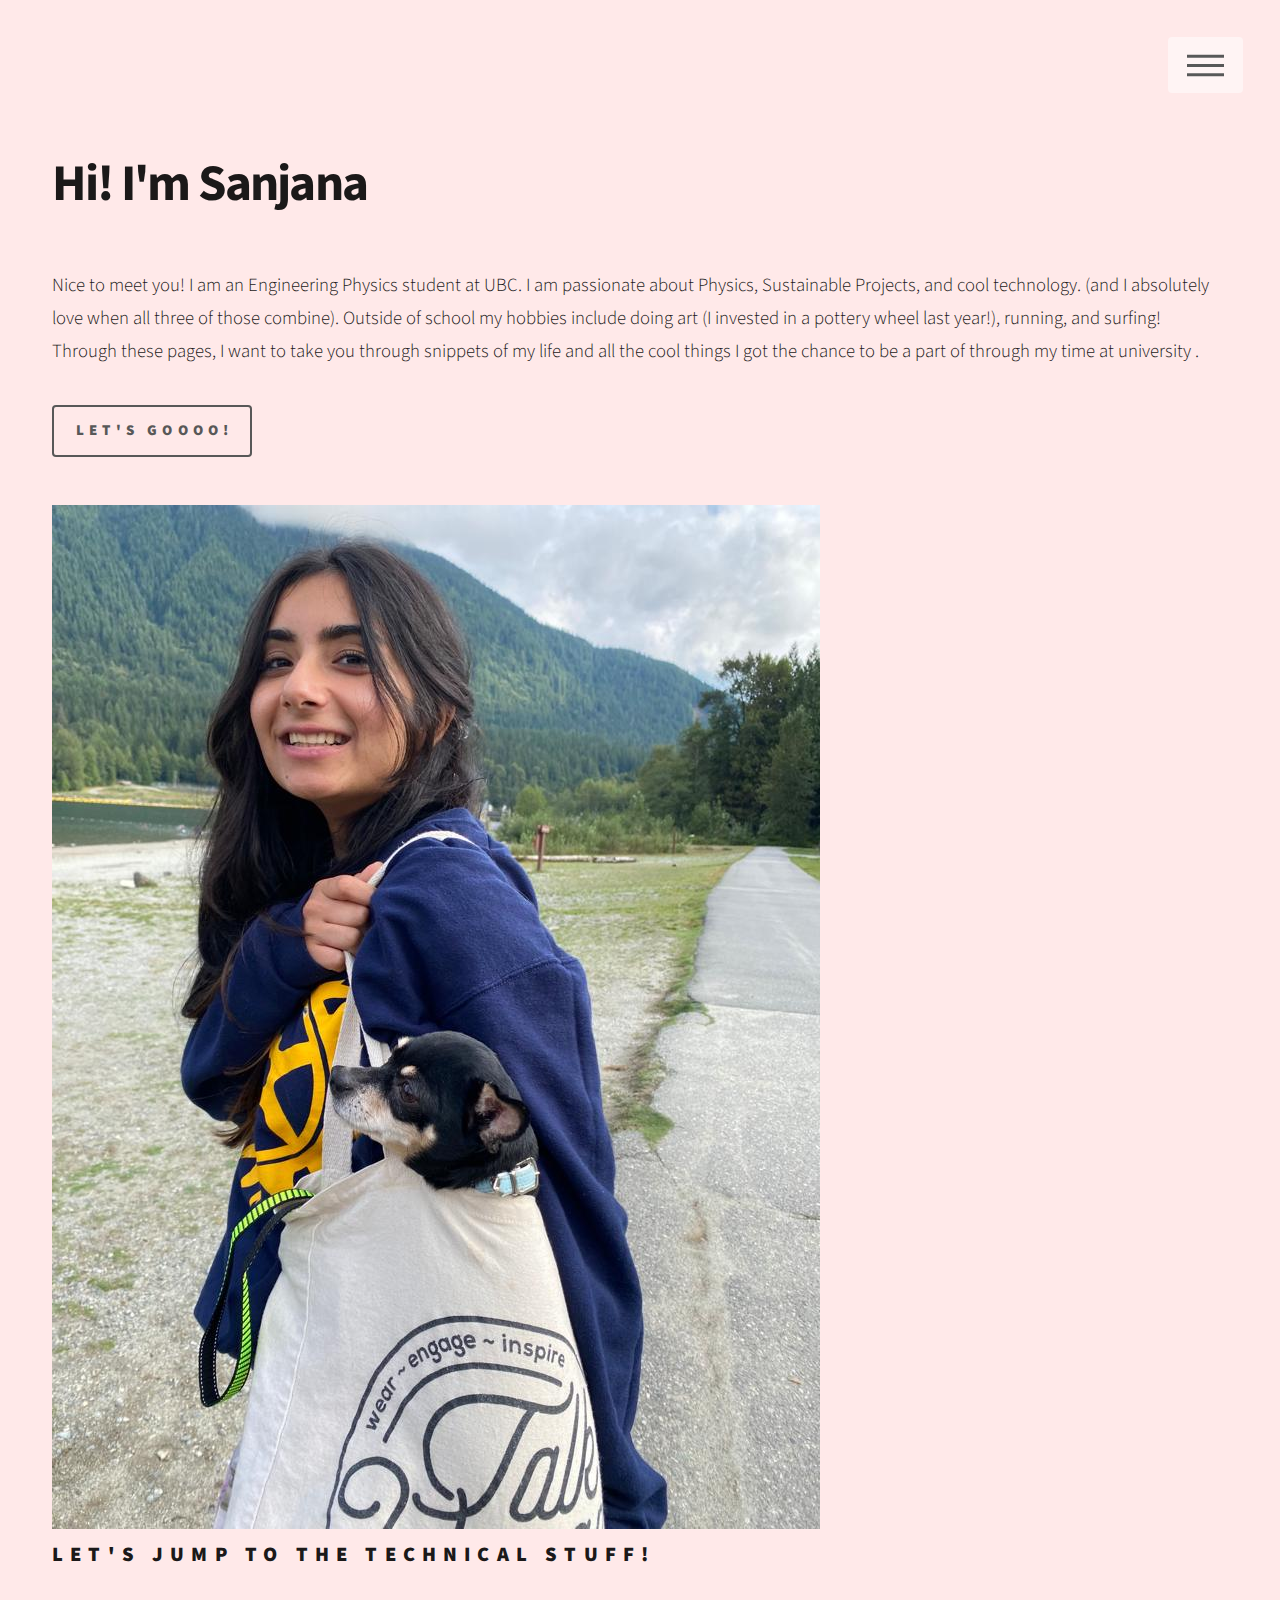
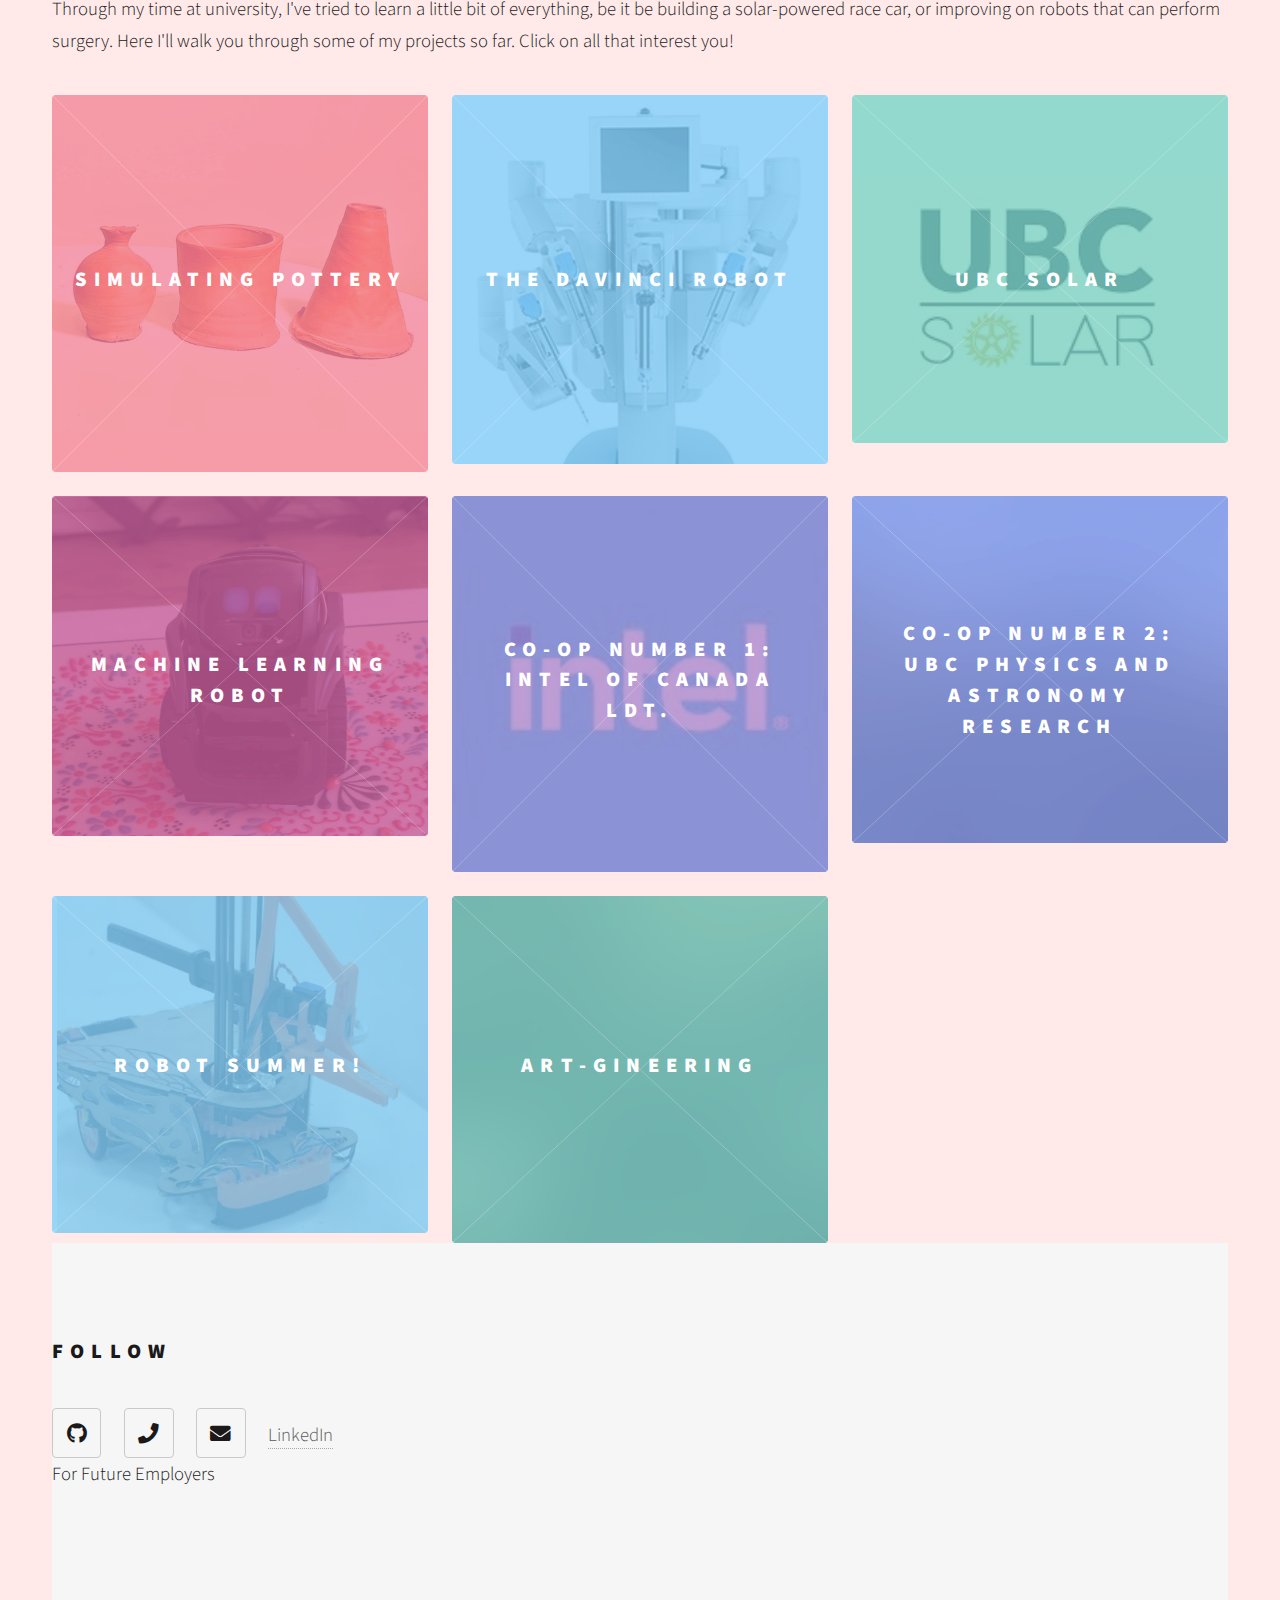
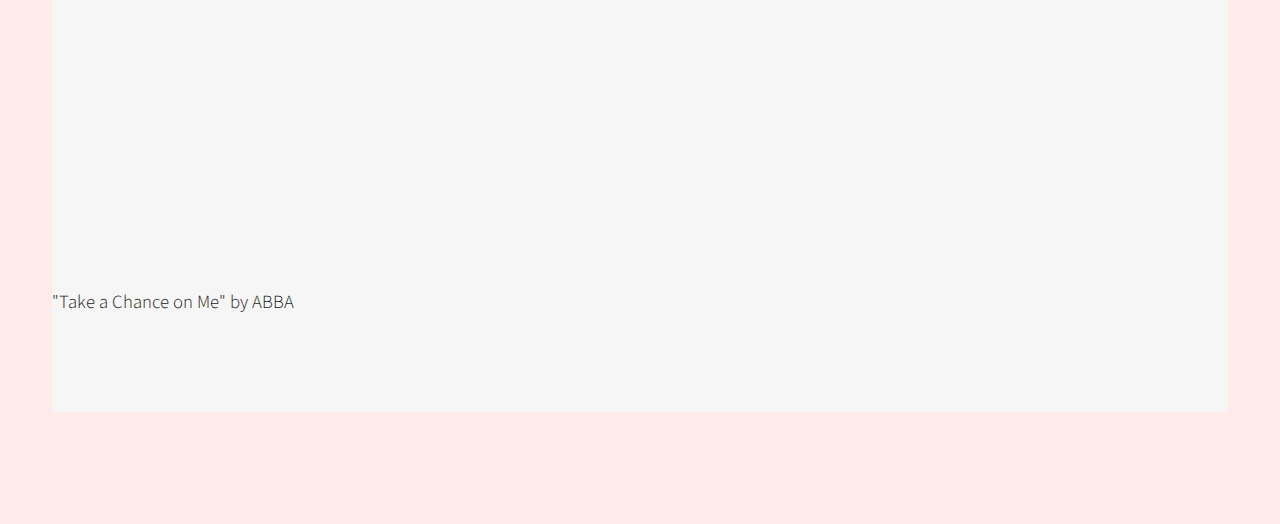
<file: index.html>
<!DOCTYPE HTML>
<!--
	Phantom by HTML5 UP
	html5up.net | @ajlkn
	Free for personal and commercial use under the CCA 3.0 license (html5up.net/license)
-->
<html>
	<head>
		<title> Sanjana's Online Portfolio </title>
		<meta charset="utf-8" />
		<meta name="viewport" content="width=device-width, initial-scale=1, user-scalable=no" />
		<link rel="stylesheet" href="assets/css/main.css" />
		<noscript><link rel="stylesheet" href="assets/css/noscript.css" /></noscript>
	</head>
	<body class="is-preload">
		<!-- Wrapper -->
			<div id="wrapper">
				<!-- Header -->
					<header id="header">
						<div class="inner">

						
							
							<!-- Nav -->
								<nav>
									<ul>
										<li><a href="#menu">Menu</a></li>
									</ul>
								</nav>
								<!-- Nav -->
								

						</div>
					</header>

				<!-- Menu -->
				<nav id="menu">
					<h2>Menu</h2>
					<ul>
						<li><a href="index.html">Home</a></li>
						<li><a href="coop1.html">Coop1</a></li>
						<li><a href="coop2.html">Coop2</a></li>
						<li><a href="davinci.html">DaVinci</a></li>
						<li><a href="pottery.html">Simulating Pottery</a></li>
					</ul>
				</nav>

				<!-- Main -->
				<body>
					<div id="main">
			
						<div class="inner">
							<section class="banner style1 orient-left content-align-left image-position-right fullscreen onload-image-fade-in onload-content-fade-right">
								<div class="content">
									<h1> Hi! I'm Sanjana</h1>
									<p class="major"> Nice to meet you! I am an Engineering Physics student at UBC. 
										I am passionate about Physics, Sustainable Projects, and cool technology. (and 
										I absolutely love when all three of those combine). Outside of school my hobbies
										include doing art (I invested in a pottery wheel last year!), running, and surfing!
										Through these pages, I want to take you through snippets of my life and all the cool
										things I got the chance to be a part of through my time at university  </a>.</p>
									<ul class="actions stacked">
										<li><a href="#inner" class="button big wide smooth-scroll-middle"> Let's Goooo!</a></li>
									</ul>
								</div>
								<div class="image1">
									<img src="images/cover_foto.jpg" alt="" />
								</div>
							</section>
						</div>
					</body>

						<div class="inner" id ="inner">
							<header>
								<h2>Let's jump to the technical stuff!<br />
								</a></h2>
								<p> Through my time at university, I've tried to learn a little bit of everything, be it be building
									a solar-powered race car, or improving on robots that can perform surgery. Here I'll walk you through some of my projects so far. Click on all that interest you!</p>
							</header>
							<section class="tiles">
								<article class="style1">
									<span class="image">
										<img src="images/potterysq.jpg" alt="" />
									</span>
									<a href="pottery.html">
										<h2>Simulating Pottery</h2>
										<div class="content">
											<p>Here is a project where I used Matlab and techniques of my control 
												system's class to simulate one of my favourite hobbies, Pottery!.</p>
										</div>
									</a>
								</article>
								<article class="style2">
									<span class="image">
										<img src="images/davincilogo.jpg" alt="" />
									</span>
									<a href="davinci.html">
										<h2>The DaVinci Robot</h2>
										<div class="content">
											<p>I was lucky enough, along with a team of four others, to parter with an amazing
												 research group at UBC working on the DaVinci surgical robot.</p>
										</div>
									</a>
								</article>
								<article class="style3">
									<span class="image">
										<img src="images/solar.jpg" alt="" />
									</span>
									<a href="https://sites.google.com/view/portfoliosanjanachawla/ubc-solar?authuser=0">
										<h2>UBC Solar</h2>
										<div class="content">
											<p> Building a Solar Car!</p>
										</div>
									</a>
								</article>
								<article class="style4">
									<span class="image">
										<img src="images/mlrobot.jpg" alt="" />
									</span>
									<a href="https://sites.google.com/view/portfoliosanjanachawla/machine-learning-robot?authuser=0">
										<h2>Machine Learning Robot</h2>
										<div class="content">
											<p>Can university classes get any cooler?.</p>
										</div>
									</a>
								</article>
								<article class="style5">
									<span class="image">
										<img src="images/intel-logo.jpeg" alt="" />
									</span>
									<a href="coop1.html">
										<h2>Co-op Number 1: Intel of Canada Ldt.</h2>
										<div class="content">
											<p> Here's where I spent 8 months in 2020 - 2021!.</p>
										</div>
									</a>
								</article>
								<article class="style6">
									<span class="image">
										<img src="images/pic06.jpg" alt="" />
									</span>
									<a href="coop2.html">
										<h2>Co-op Number 2: UBC Physics and Astronomy Research</h2>
										<div class="content">
											<p>Spending the summer in research!.</p>
										</div>
									</a>
								</article>
								<article class="style2">
									<span class="image">
										<img src="images/robotsummer.jpg" alt="" />
									</span>
									<a href="https://sites.google.com/view/portfoliosanjanachawla/autonomous-robot?authuser=0">
										<h2>Robot Summer!</h2>
										<div class="content">
											<p>The famous Engineering Physics Robot Competition! </p>
										</div>
									</a>
								</article>
								<article class="style3">
									<span class="image">
										<img src="images/pic08.jpg" alt="" />
									</span>
									<a href="generic.html">
										<h2>Art-Gineering</h2>
										<div class="content">
											<p>Combining Art and Engineering together! Full page coming soon : )</p>
										</div>
									</a>
								</article>
							</section>
							

				<!-- Footer -->
					<footer id="footer">
						<div class="inner">
							
							<section>
								<h2>Follow</h2>
								<ul class="icons">
									
									<li><a href="https://github.com/sanjanachawla" class="icon brands style2 fa-github"><span class="label">GitHub</span></a></li>
									<li><a href="7789290247" class="icon solid style2 fa-phone"><span class="label">Phone</span></a></li>
									<li><a href="sanjanachawla99@gmail.com" class="icon solid style2 fa-envelope"><span class="label">Email</span></a></li>
									<li><a href="https://www.linkedin.com/in/sanjana-chawla-2708b0210/" class="label"><span class="label">LinkedIn</span></a></li>
								</ul>
							</section>
													
						</div>
						<section>
							<head>
								<title>HTML Video embed</title>
							</head>
							<body>
								<p>For Future Employers</p>
								<br />
								<iframe width="560" height="315" src="https://www.youtube.com/embed/-crgQGdpZR0" frameborder="0" allowfullscreen></iframe>
								</iframe>
								<p> "Take a Chance on Me" by ABBA </p>
							</body>
						</section>
					</footer>

			</div>

		<!-- Scripts -->
			<script src="assets/js/jquery.min.js"></script>
			<script src="assets/js/browser.min.js"></script>
			<script src="assets/js/breakpoints.min.js"></script>
			<script src="assets/js/util.js"></script>
			<script src="assets/js/main.js"></script>

	</body>
</html>
</file>
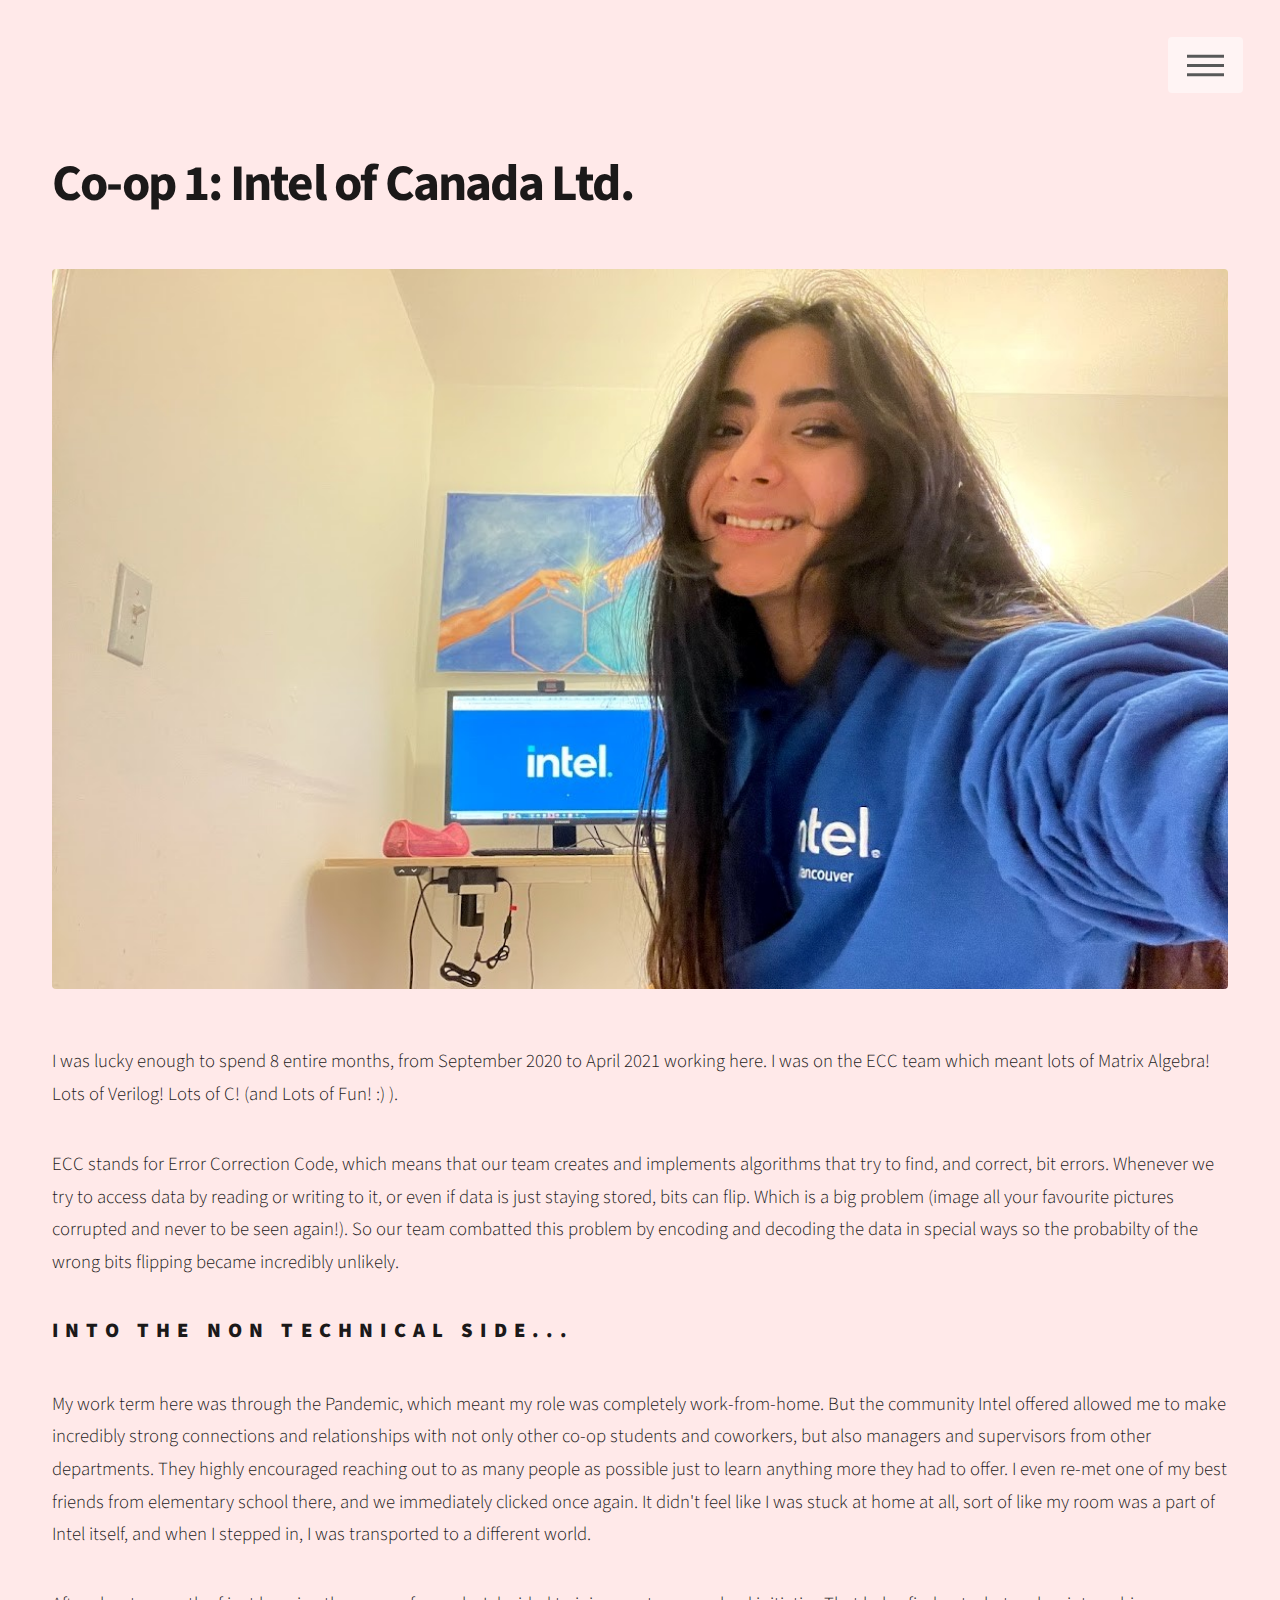
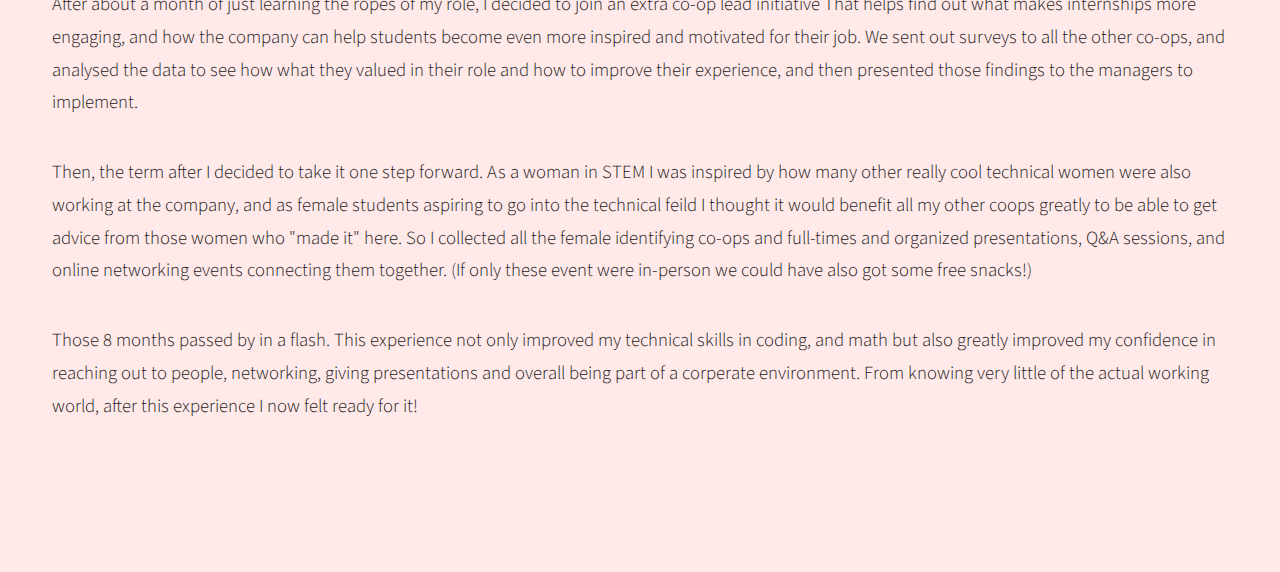
<file: coop1.html>
<!DOCTYPE HTML>
<!--
	Phantom by HTML5 UP
	html5up.net | @ajlkn
	Free for personal and commercial use under the CCA 3.0 license (html5up.net/license)
-->
<html>
	<head>
		<title>Co-op #1: Intel of Canada Ltd. </title>
		<meta charset="utf-8" />
		<meta name="viewport" content="width=device-width, initial-scale=1, user-scalable=no" />
		<link rel="stylesheet" href="assets/css/main.css" />
		<noscript><link rel="stylesheet" href="assets/css/noscript.css" /></noscript>
	</head>
	<body class="is-preload">
		<!-- Wrapper -->
			<div id="wrapper">

				<!-- Header -->
					<header id="header">
						<div class="inner">

							

							<!-- Nav -->
								<nav>
									<ul>
										<li><a href="#menu">Menu</a></li>
									</ul>
								</nav>

						</div>
					</header>

					<nav id="menu">
					<h2>Menu</h2>
					<ul>
						<li><a href="index.html">Home</a></li>
						<li><a href="coop1.html">Coop1</a></li>
						<li><a href="coop2.html">Coop2</a></li>
						<li><a href="davinci.html">DaVinci</a></li>
						<li><a href="pottery.html">Simulating Pottery </a></li>
					</ul>
				</nav>

				<!-- Main -->
					<div id="main">
						<div class="inner">
							<h1>Co-op 1: Intel of Canada Ltd.</h1>
							<span class="image main"><img src="images/intel2.jpg" alt="" /></span>
							<p>I was lucky enough to spend 8 entire months, from September 2020 to April 2021 
                                 working here. I was on the ECC team which meant lots of Matrix Algebra! Lots of Verilog! 
                                 Lots of C! (and Lots of Fun! :) ).</p>
							<p> ECC stands for Error Correction Code, which means that our team creates and implements
                                algorithms that try to find, and correct, bit errors. Whenever we try to access data by reading or writing to it, 
                                or even if data is just staying stored, bits can flip. Which is a big problem (image all your favourite pictures
                                corrupted and never to be seen again!). So our team combatted this problem by encoding and decoding the data in special ways
                                so the probabilty of the wrong bits flipping became incredibly unlikely. </p>
							<h2>Into the non technical side...</h2>
							<p>My work term here was through the Pandemic, which meant my role was completely work-from-home. But the community Intel offered
                                allowed me to make incredibly strong connections and relationships with not only other co-op students and coworkers, but 
                                also managers and supervisors from other departments. They highly encouraged reaching out to as many people as possible 
                                just to learn anything more they had to offer. I even re-met one of my best friends from elementary school there, and we 
                                immediately clicked once again.  It didn't feel like I was stuck at home at all, sort of like my room was a 
                                part of Intel itself, and when I stepped in, I was transported to a different world. 
                           </p>
                           <p>After about a month of just learning the ropes of my role, I decided to join an extra co-op lead initiative
                               That helps find out what makes internships more engaging, and how the company can help students become even more 
                               inspired and motivated for their job. We sent out surveys to all the other co-ops, and analysed the data to 
                               see how what they valued in their role and how to improve their experience, and then presented those findings
                               to the managers to implement. 
                       </p>
                       <p> Then, the term after I decided to take it one step forward. As a woman in STEM I was inspired by how many other 
                           really cool technical women were also working at the company, and as female students aspiring to go into the technical feild 
                           I thought it would benefit all my other coops greatly to be able to get advice from those women who "made it" here. So I collected
                           all the female identifying co-ops and full-times and organized presentations, Q&A sessions, and online networking events connecting
                            them together. (If only these event were in-person we could have also got some free snacks!)
                         </p>

                          <p> Those 8 months passed by in a flash. This experience not only improved my technical skills in coding, and math
                              but also greatly improved my confidence in reaching out to people, networking, giving presentations and overall being part 
                              of a corperate environment. From knowing very little of the actual working world, after this experience I now felt 
                              ready for it!
                          </p>
						</div>
					</div>

				

			</div>

		<!-- Scripts -->
			<script src="assets/js/jquery.min.js"></script>
			<script src="assets/js/browser.min.js"></script>
			<script src="assets/js/breakpoints.min.js"></script>
			<script src="assets/js/util.js"></script>
			<script src="assets/js/main.js"></script>

	</body>
</html>
</file>
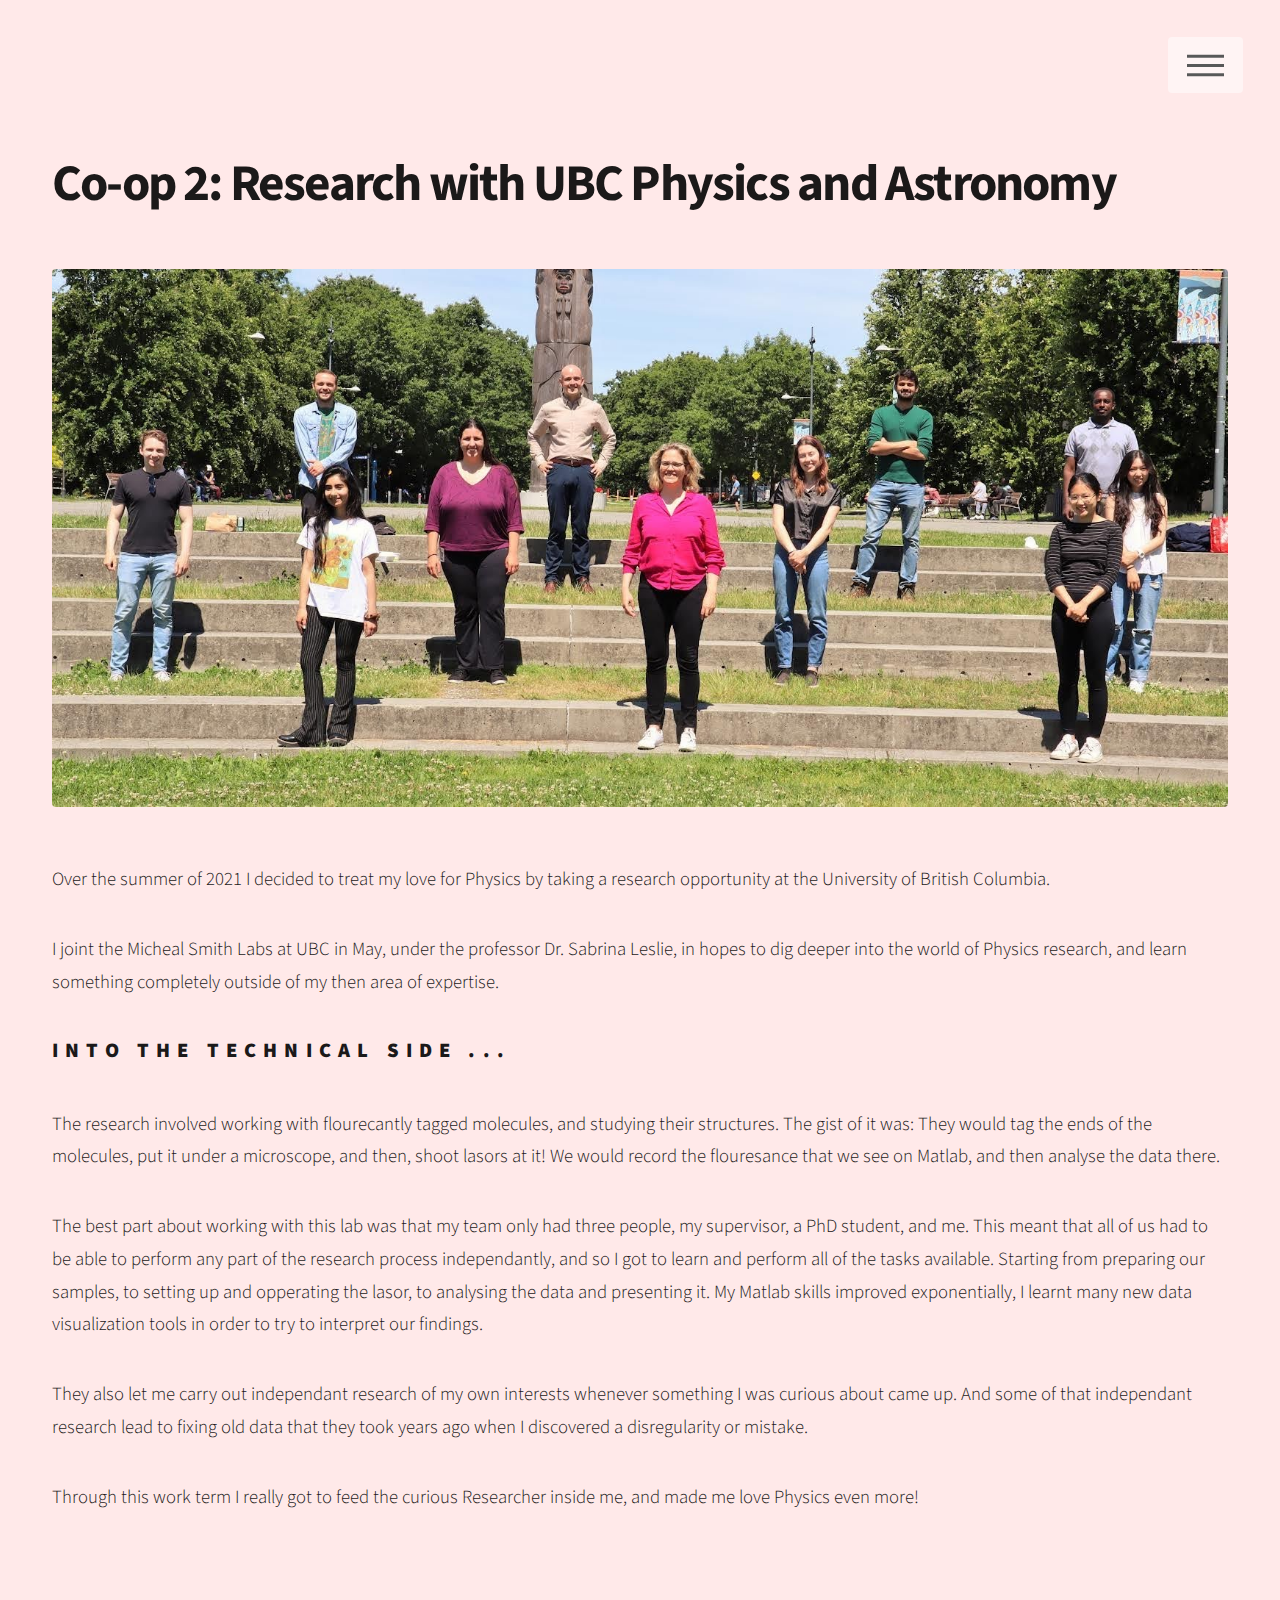
<file: coop2.html>
<!DOCTYPE HTML>

<html>
	<head>
		<title>Coop2</title>
		<meta charset="utf-8" />
		<meta name="viewport" content="width=device-width, initial-scale=1, user-scalable=no" />
		<link rel="stylesheet" href="assets/css/main.css" />
		<noscript><link rel="stylesheet" href="assets/css/noscript.css" /></noscript>
	</head>
	<body class="is-preload">
		<!-- Wrapper -->
			<div id="wrapper">

				<!-- Header -->
					<header id="header">
						<div class="inner">

							<!-- Nav -->
								<nav>
									<ul>
										<li><a href="#menu">Menu</a></li>
									</ul>
								</nav>

						</div>
					</header>

				<!-- Menu -->
				<nav id="menu">
					<h2>Menu</h2>
					<ul>
						<li><a href="index.html">Home</a></li>
						<li><a href="coop1.html">Coop1</a></li>
						<li><a href="coop2.html">Coop2</a></li>
						<li><a href="davinci.html">DaVinci</a></li>
						<li><a href="pottery.html">Simulating Pottery </a></li>
					</ul>
				</nav>
				<!-- Main -->
					<div id="main">
						<div class="inner">
							<h1>Co-op 2: Research with UBC Physics and Astronomy</h1>
							<span class="image main"><img src="images/coop2.JPG" alt="" /></span>
							<p> Over the summer of 2021 I decided to treat my love for Physics by
                                taking a research opportunity at the University of British Columbia.
                            </p>
							<p>I joint the Micheal Smith Labs at UBC in May, under the professor
                                 Dr. Sabrina Leslie, in hopes to dig deeper into the world of Physics research, 
                                 and learn something completely outside of my then area of expertise.</p>
                            <h2>Into the Technical side ...</h1>
							
                               <p>The research involved working with flourecantly tagged molecules, and studying 
                            their structures. The gist of it was: They would tag the ends of the molecules, put
                            it under a microscope, and then, shoot lasors at it! We would record the flouresance 
                            that we see on Matlab, and then analyse the data there. </p>
                           
                            <p>The best part about working with this lab was that my team only had three people,
                            my supervisor, a PhD student, and me. This meant that all of us had to be able to 
                            perform any part of the research process independantly, and so I got to learn and
                            perform all of the tasks available. Starting from preparing our samples, to setting up
                            and opperating the lasor, to analysing the data and presenting it. My Matlab skills 
                            improved exponentially, I learnt many new data visualization tools in order to try
                            to interpret our findings. </p>
                           
                            <p>They also let me carry out independant research of my own interests whenever something
                            I was curious about came up. And some of that independant research lead to fixing old data 
                            that they took years ago when I discovered a disregularity or mistake.  </p>
                            
                            <p>Through this work term I really got to feed the curious Researcher inside me, 
                            and made me love Physics even more! </p>
						</div>
					</div>

			

			</div>

		<!-- Scripts -->
			<script src="assets/js/jquery.min.js"></script>
			<script src="assets/js/browser.min.js"></script>
			<script src="assets/js/breakpoints.min.js"></script>
			<script src="assets/js/util.js"></script>
			<script src="assets/js/main.js"></script>

	</body>
</html>
</file>
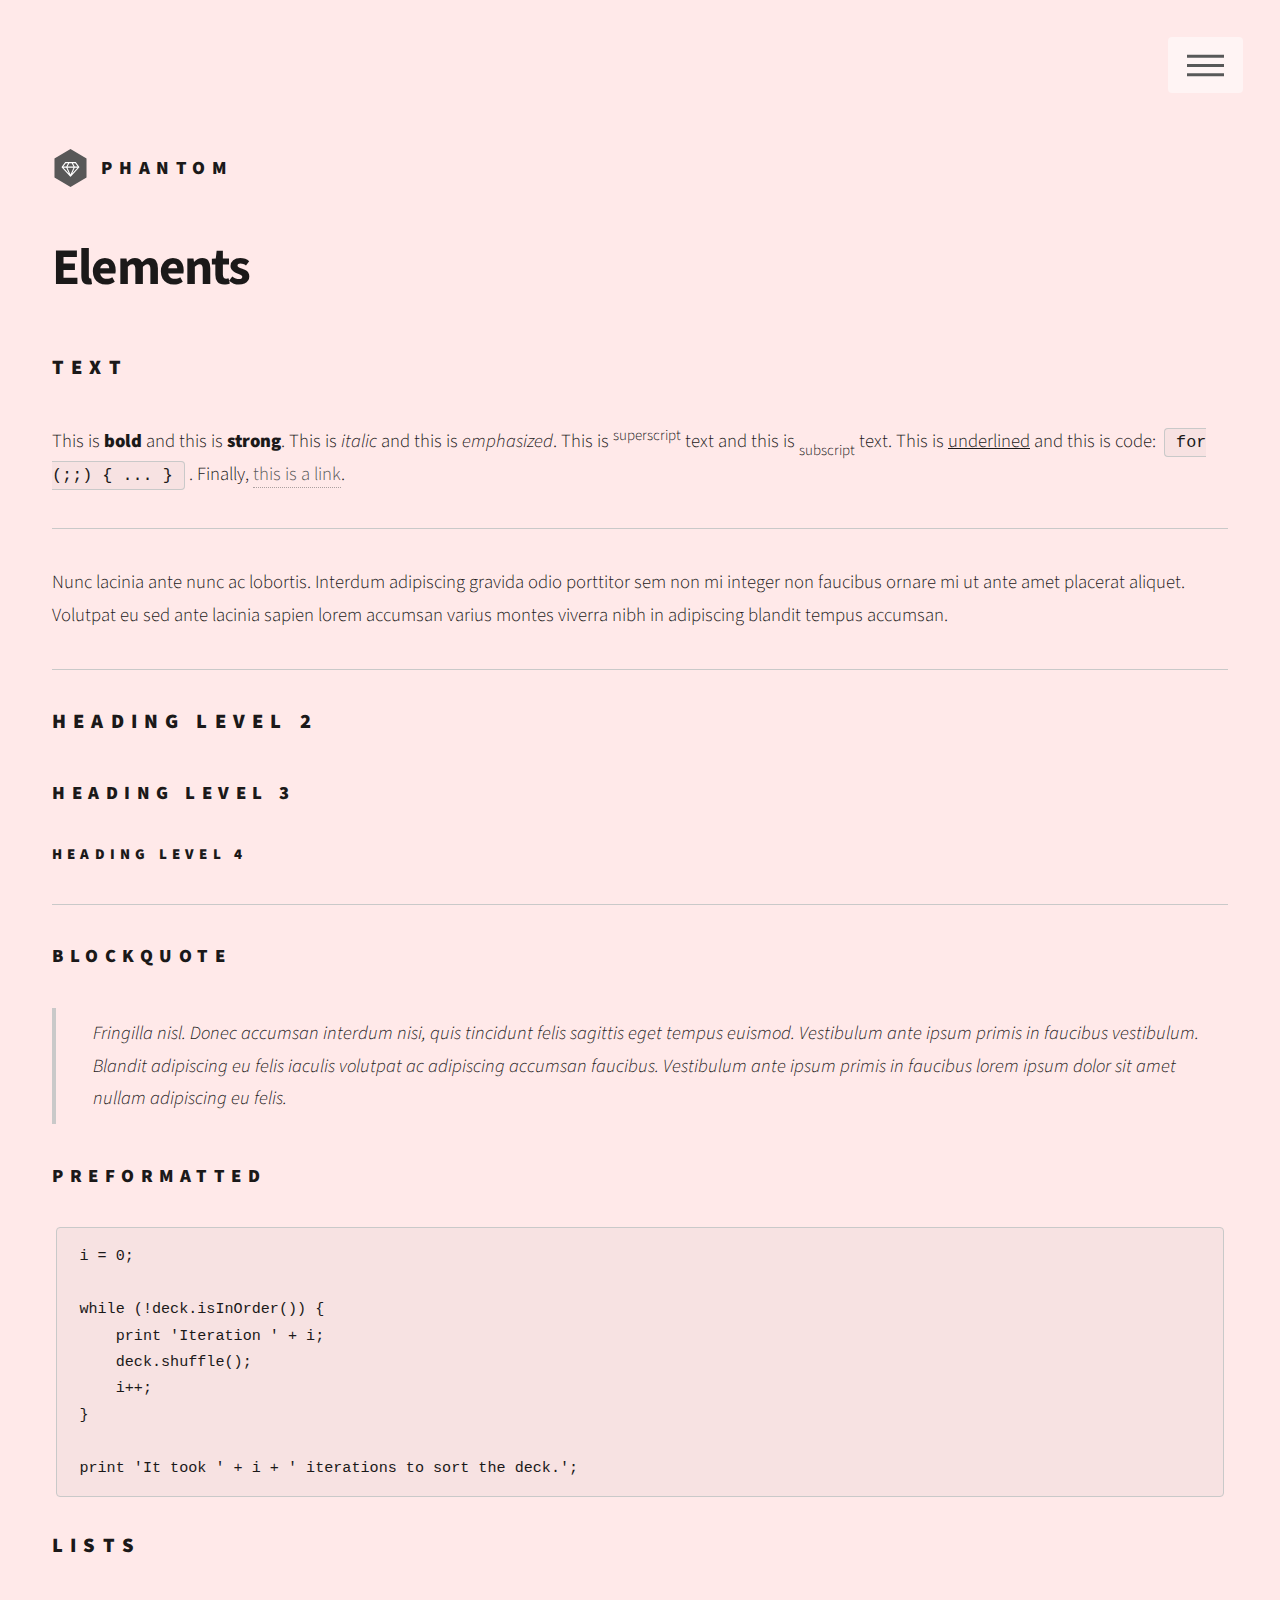
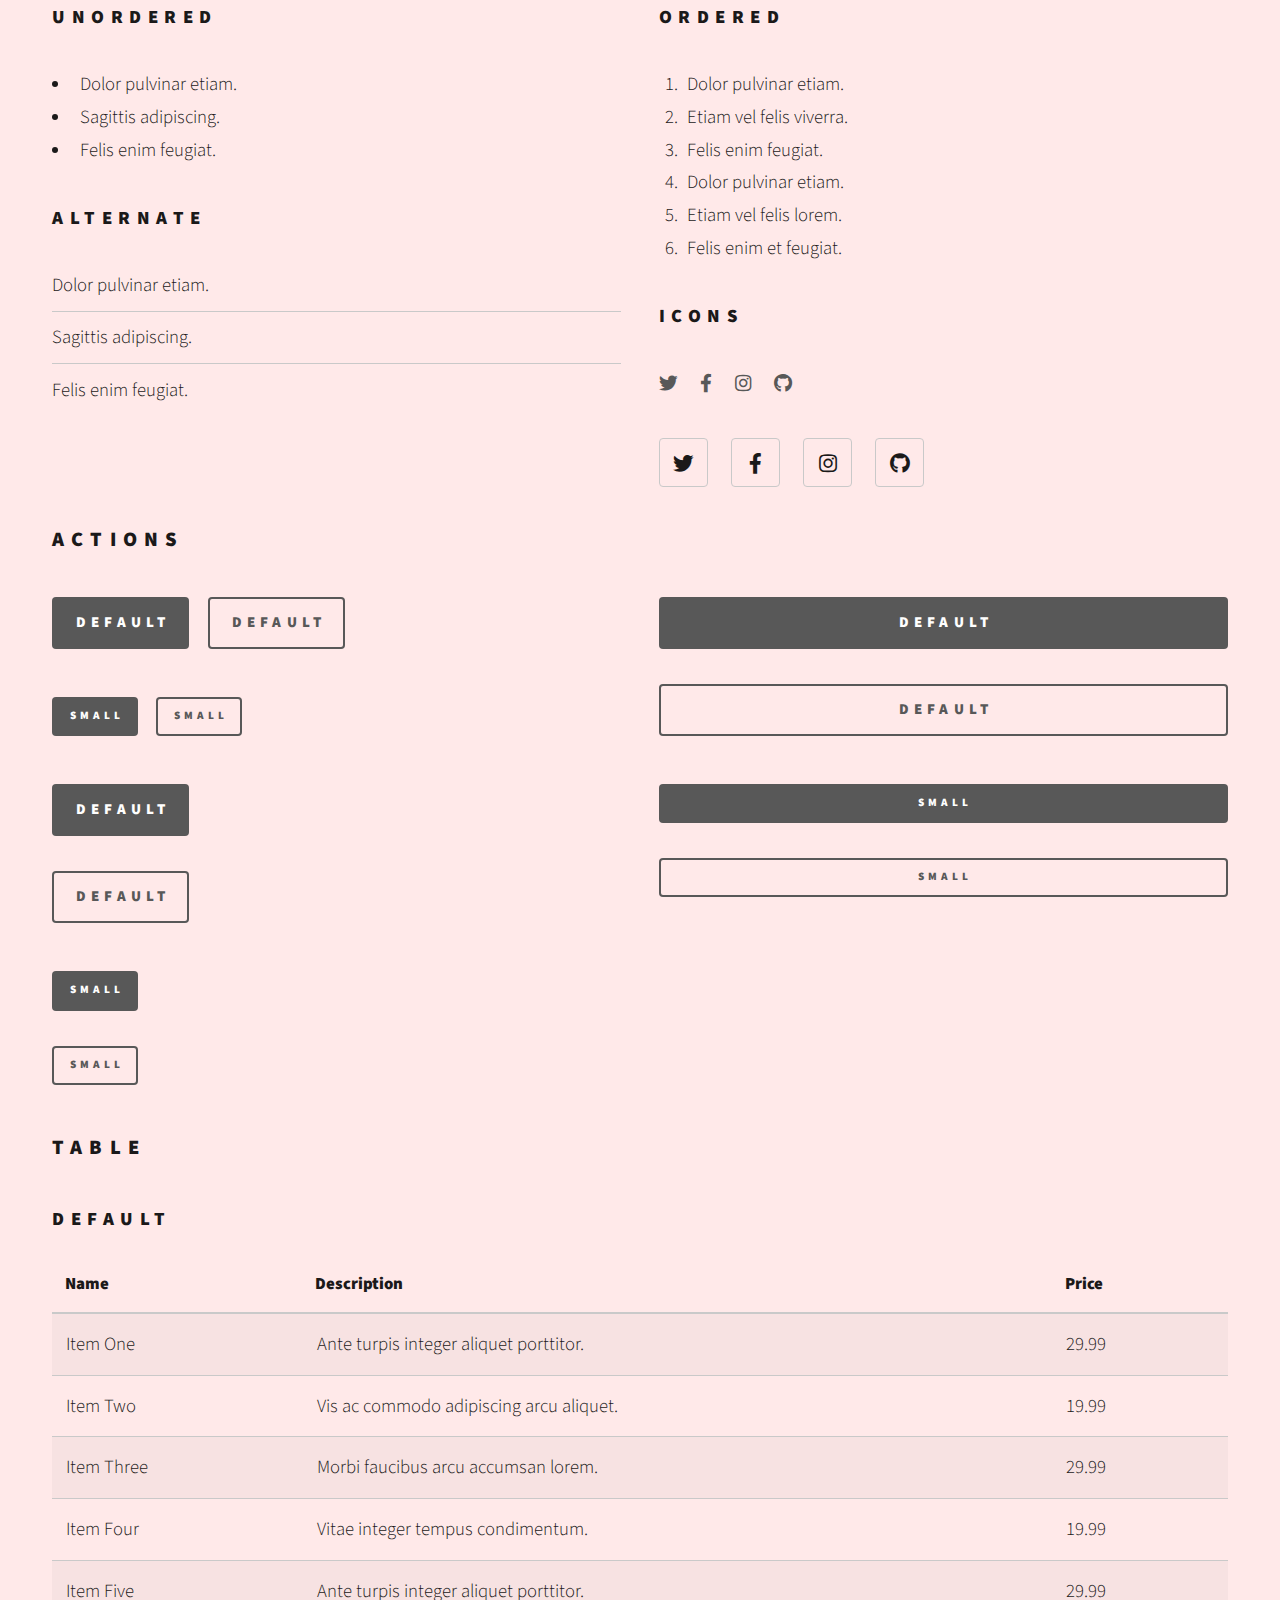
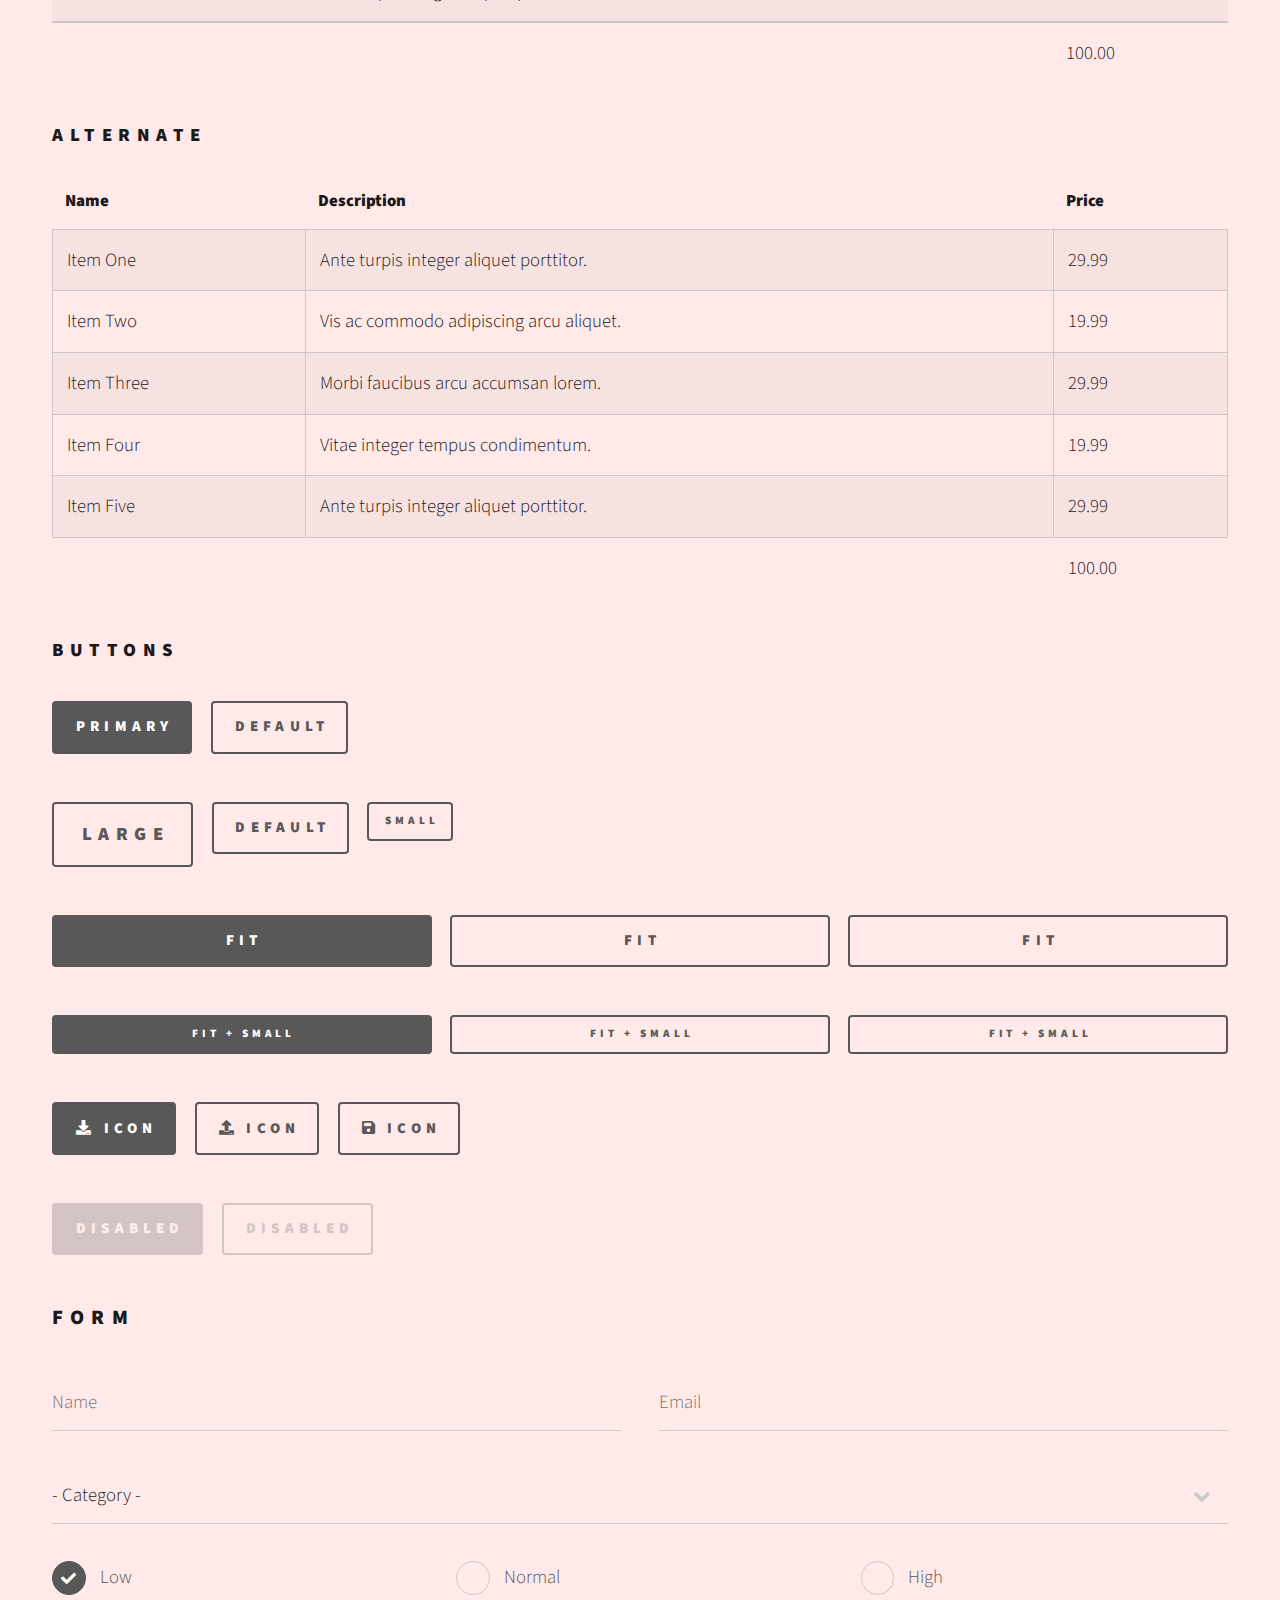
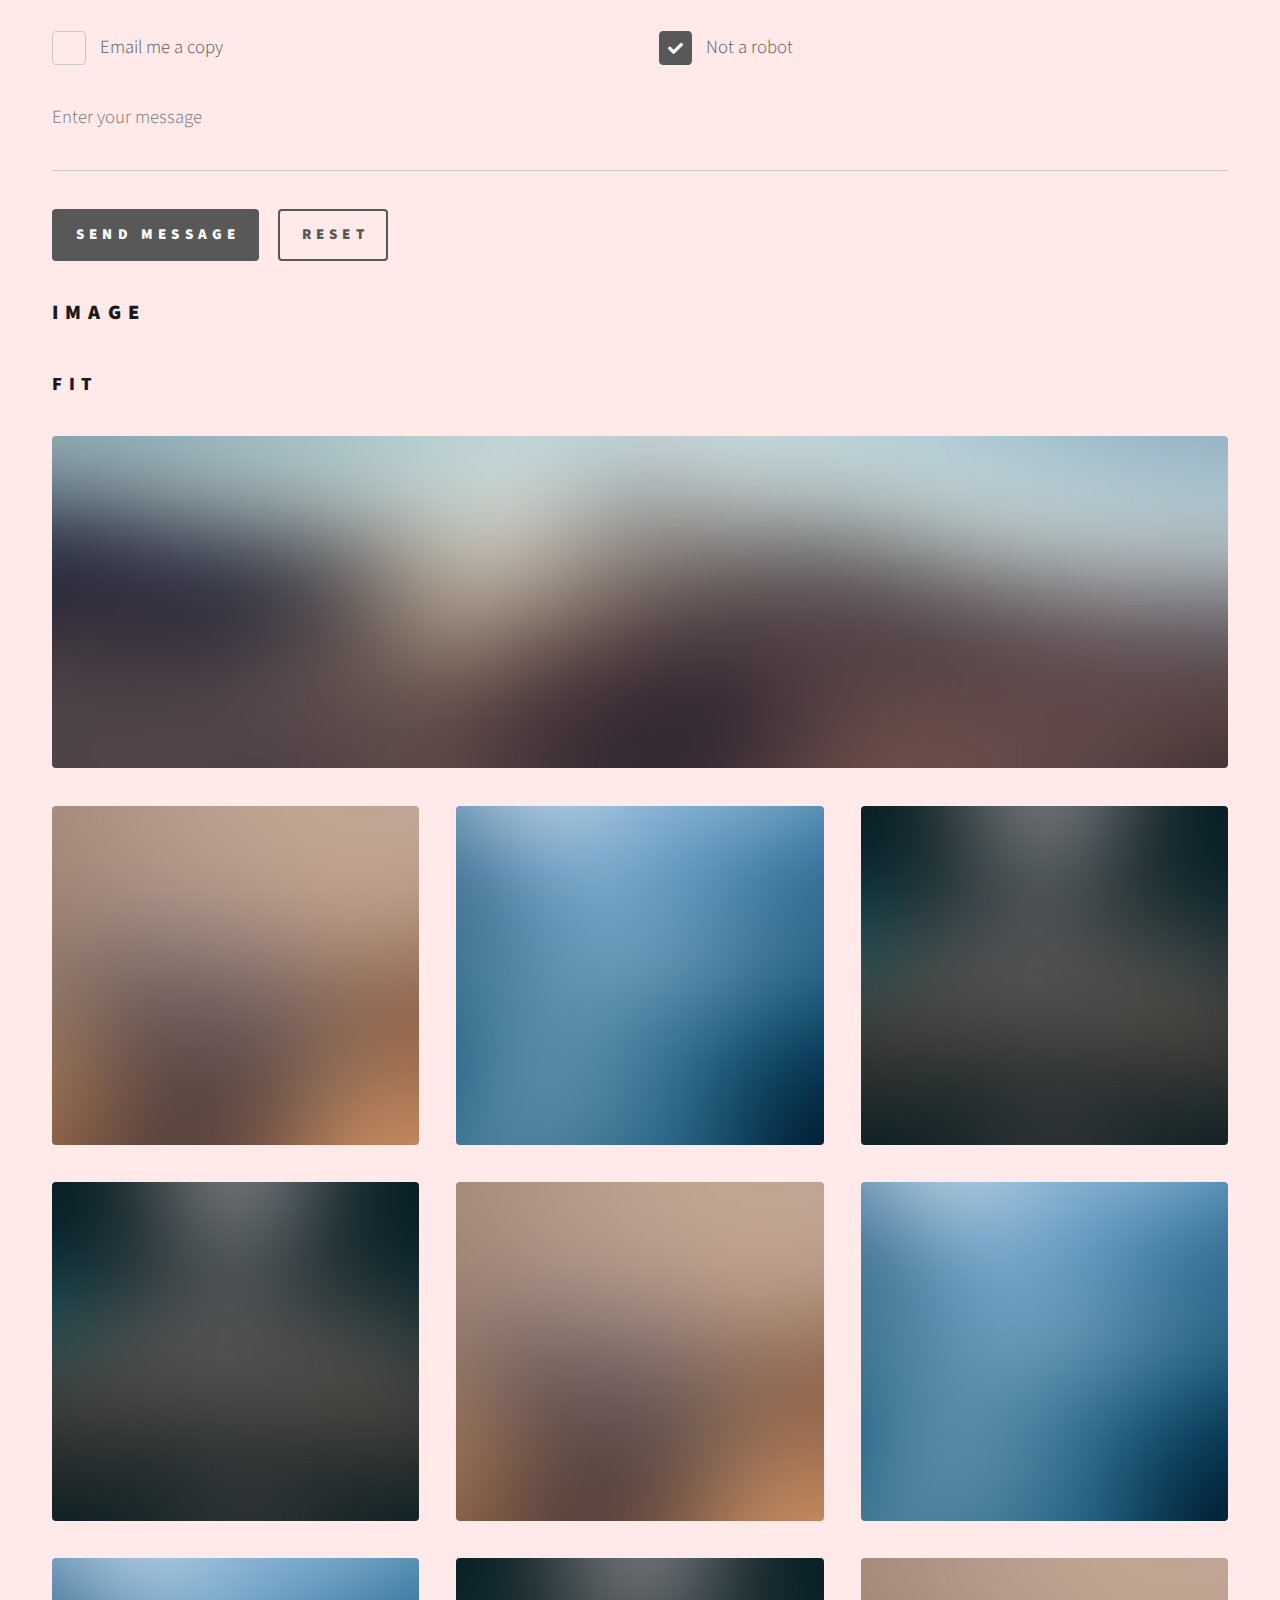
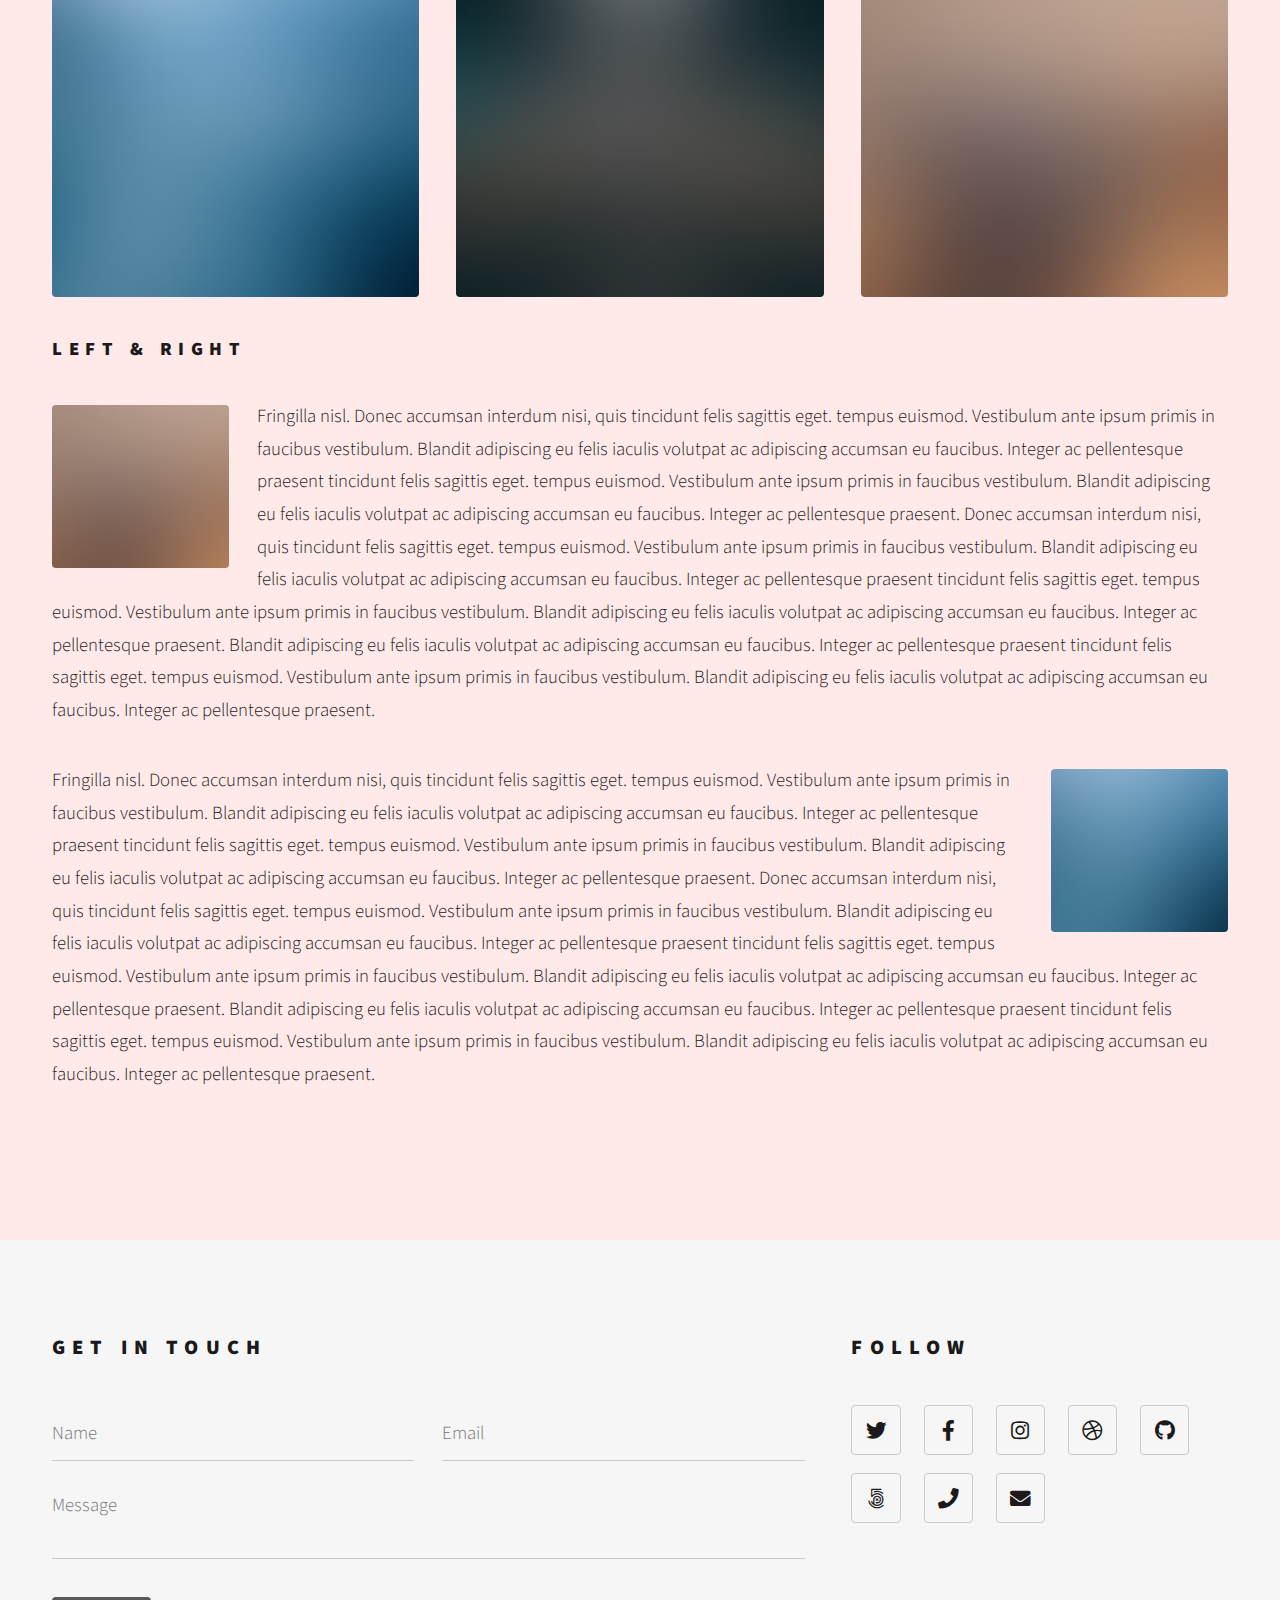
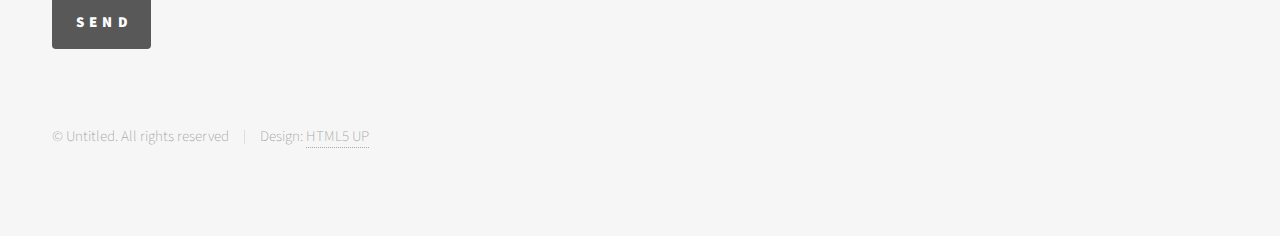
<file: elements.html>
<!DOCTYPE HTML>
<!--
	Phantom by HTML5 UP
	html5up.net | @ajlkn
	Free for personal and commercial use under the CCA 3.0 license (html5up.net/license)
-->
<html>
	<head>
		<title>Elements - Phantom by HTML5 UP</title>
		<meta charset="utf-8" />
		<meta name="viewport" content="width=device-width, initial-scale=1, user-scalable=no" />
		<link rel="stylesheet" href="assets/css/main.css" />
		<noscript><link rel="stylesheet" href="assets/css/noscript.css" /></noscript>
	</head>
	<body class="is-preload">
		<!-- Wrapper -->
			<div id="wrapper">

				<!-- Header -->
					<header id="header">
						<div class="inner">

							<!-- Logo -->
								<a href="index.html" class="logo">
									<span class="symbol"><img src="images/logo.svg" alt="" /></span><span class="title">Phantom</span>
								</a>

							<!-- Nav -->
								<nav>
									<ul>
										<li><a href="#menu">Menu</a></li>
									</ul>
								</nav>

						</div>
					</header>

				<!-- Menu -->
					<nav id="menu">
						<h2>Menu</h2>
						<ul>
							<li><a href="index.html">Home</a></li>
							<li><a href="generic.html">Ipsum veroeros</a></li>
							<li><a href="generic.html">Tempus etiam</a></li>
							<li><a href="generic.html">Consequat dolor</a></li>
							<li><a href="elements.html">Elements</a></li>
						</ul>
					</nav>

				<!-- Main -->
					<div id="main">
						<div class="inner">
							<h1>Elements</h1>

							<!-- Text -->
								<section>
									<h2>Text</h2>
									<p>This is <b>bold</b> and this is <strong>strong</strong>. This is <i>italic</i> and this is <em>emphasized</em>.
									This is <sup>superscript</sup> text and this is <sub>subscript</sub> text.
									This is <u>underlined</u> and this is code: <code>for (;;) { ... }</code>. Finally, <a href="#">this is a link</a>.</p>
									<hr />
									<p>Nunc lacinia ante nunc ac lobortis. Interdum adipiscing gravida odio porttitor sem non mi integer non faucibus ornare mi ut ante amet placerat aliquet. Volutpat eu sed ante lacinia sapien lorem accumsan varius montes viverra nibh in adipiscing blandit tempus accumsan.</p>
									<hr />
									<h2>Heading Level 2</h2>
									<h3>Heading Level 3</h3>
									<h4>Heading Level 4</h4>
									<hr />
									<h3>Blockquote</h3>
									<blockquote>Fringilla nisl. Donec accumsan interdum nisi, quis tincidunt felis sagittis eget tempus euismod. Vestibulum ante ipsum primis in faucibus vestibulum. Blandit adipiscing eu felis iaculis volutpat ac adipiscing accumsan faucibus. Vestibulum ante ipsum primis in faucibus lorem ipsum dolor sit amet nullam adipiscing eu felis.</blockquote>
									<h3>Preformatted</h3>
									<pre><code>i = 0;

while (!deck.isInOrder()) {
    print 'Iteration ' + i;
    deck.shuffle();
    i++;
}

print 'It took ' + i + ' iterations to sort the deck.';</code></pre>
								</section>

							<!-- Lists -->
								<section>
									<h2>Lists</h2>
									<div class="row">
										<div class="col-6 col-12-medium">
											<h3>Unordered</h3>
											<ul>
												<li>Dolor pulvinar etiam.</li>
												<li>Sagittis adipiscing.</li>
												<li>Felis enim feugiat.</li>
											</ul>
											<h3>Alternate</h3>
											<ul class="alt">
												<li>Dolor pulvinar etiam.</li>
												<li>Sagittis adipiscing.</li>
												<li>Felis enim feugiat.</li>
											</ul>
										</div>
										<div class="col-6 col-12-medium">
											<h3>Ordered</h3>
											<ol>
												<li>Dolor pulvinar etiam.</li>
												<li>Etiam vel felis viverra.</li>
												<li>Felis enim feugiat.</li>
												<li>Dolor pulvinar etiam.</li>
												<li>Etiam vel felis lorem.</li>
												<li>Felis enim et feugiat.</li>
											</ol>
											<h3>Icons</h3>
											<ul class="icons">
												<li><a href="#" class="icon brands style1 fa-twitter"><span class="label">Twitter</span></a></li>
												<li><a href="#" class="icon brands style1 fa-facebook-f"><span class="label">Facebook</span></a></li>
												<li><a href="#" class="icon brands style1 fa-instagram"><span class="label">Instagram</span></a></li>
												<li><a href="#" class="icon brands style1 fa-github"><span class="label">Github</span></a></li>
											</ul>
											<ul class="icons">
												<li><a href="#" class="icon brands style2 fa-twitter"><span class="label">Twitter</span></a></li>
												<li><a href="#" class="icon brands style2 fa-facebook-f"><span class="label">Facebook</span></a></li>
												<li><a href="#" class="icon brands style2 fa-instagram"><span class="label">Instagram</span></a></li>
												<li><a href="#" class="icon brands style2 fa-github"><span class="label">Github</span></a></li>
											</ul>
										</div>
									</div>
									<h2>Actions</h2>
									<div class="row">
										<div class="col-6 col-12-medium">
											<ul class="actions">
												<li><a href="#" class="button primary">Default</a></li>
												<li><a href="#" class="button">Default</a></li>
											</ul>
											<ul class="actions small">
												<li><a href="#" class="button primary small">Small</a></li>
												<li><a href="#" class="button small">Small</a></li>
											</ul>
											<ul class="actions stacked">
												<li><a href="#" class="button primary">Default</a></li>
												<li><a href="#" class="button">Default</a></li>
											</ul>
											<ul class="actions stacked">
												<li><a href="#" class="button primary small">Small</a></li>
												<li><a href="#" class="button small">Small</a></li>
											</ul>
										</div>
										<div class="col-6 col-12-medium">
											<ul class="actions stacked">
												<li><a href="#" class="button primary fit">Default</a></li>
												<li><a href="#" class="button fit">Default</a></li>
											</ul>
											<ul class="actions stacked">
												<li><a href="#" class="button primary small fit">Small</a></li>
												<li><a href="#" class="button small fit">Small</a></li>
											</ul>
										</div>
									</div>
								</section>

							<!-- Table -->
								<section>
									<h2>Table</h2>
									<h3>Default</h3>
									<div class="table-wrapper">
										<table>
											<thead>
												<tr>
													<th>Name</th>
													<th>Description</th>
													<th>Price</th>
												</tr>
											</thead>
											<tbody>
												<tr>
													<td>Item One</td>
													<td>Ante turpis integer aliquet porttitor.</td>
													<td>29.99</td>
												</tr>
												<tr>
													<td>Item Two</td>
													<td>Vis ac commodo adipiscing arcu aliquet.</td>
													<td>19.99</td>
												</tr>
												<tr>
													<td>Item Three</td>
													<td> Morbi faucibus arcu accumsan lorem.</td>
													<td>29.99</td>
												</tr>
												<tr>
													<td>Item Four</td>
													<td>Vitae integer tempus condimentum.</td>
													<td>19.99</td>
												</tr>
												<tr>
													<td>Item Five</td>
													<td>Ante turpis integer aliquet porttitor.</td>
													<td>29.99</td>
												</tr>
											</tbody>
											<tfoot>
												<tr>
													<td colspan="2"></td>
													<td>100.00</td>
												</tr>
											</tfoot>
										</table>
									</div>

									<h3>Alternate</h3>
									<div class="table-wrapper">
										<table class="alt">
											<thead>
												<tr>
													<th>Name</th>
													<th>Description</th>
													<th>Price</th>
												</tr>
											</thead>
											<tbody>
												<tr>
													<td>Item One</td>
													<td>Ante turpis integer aliquet porttitor.</td>
													<td>29.99</td>
												</tr>
												<tr>
													<td>Item Two</td>
													<td>Vis ac commodo adipiscing arcu aliquet.</td>
													<td>19.99</td>
												</tr>
												<tr>
													<td>Item Three</td>
													<td> Morbi faucibus arcu accumsan lorem.</td>
													<td>29.99</td>
												</tr>
												<tr>
													<td>Item Four</td>
													<td>Vitae integer tempus condimentum.</td>
													<td>19.99</td>
												</tr>
												<tr>
													<td>Item Five</td>
													<td>Ante turpis integer aliquet porttitor.</td>
													<td>29.99</td>
												</tr>
											</tbody>
											<tfoot>
												<tr>
													<td colspan="2"></td>
													<td>100.00</td>
												</tr>
											</tfoot>
										</table>
									</div>
								</section>

							<!-- Buttons -->
								<section>
									<h3>Buttons</h3>
									<ul class="actions">
										<li><a href="#" class="button primary">Primary</a></li>
										<li><a href="#" class="button">Default</a></li>
									</ul>
									<ul class="actions">
										<li><a href="#" class="button large">Large</a></li>
										<li><a href="#" class="button">Default</a></li>
										<li><a href="#" class="button small">Small</a></li>
									</ul>
									<ul class="actions fit">
										<li><a href="#" class="button primary fit">Fit</a></li>
										<li><a href="#" class="button fit">Fit</a></li>
										<li><a href="#" class="button fit">Fit</a></li>
									</ul>
									<ul class="actions fit small">
										<li><a href="#" class="button primary fit small">Fit + Small</a></li>
										<li><a href="#" class="button fit small">Fit + Small</a></li>
										<li><a href="#" class="button fit small">Fit + Small</a></li>
									</ul>
									<ul class="actions">
										<li><a href="#" class="button primary icon solid fa-download">Icon</a></li>
										<li><a href="#" class="button icon solid fa-upload">Icon</a></li>
										<li><a href="#" class="button icon solid fa-save">Icon</a></li>
									</ul>
									<ul class="actions">
										<li><span class="button primary disabled">Disabled</span></li>
										<li><span class="button disabled">Disabled</span></li>
									</ul>
								</section>

							<!-- Form -->
								<section>
									<h2>Form</h2>
									<form method="post" action="#">
										<div class="row gtr-uniform">
											<div class="col-6 col-12-xsmall">
												<input type="text" name="demo-name" id="demo-name" value="" placeholder="Name" />
											</div>
											<div class="col-6 col-12-xsmall">
												<input type="email" name="demo-email" id="demo-email" value="" placeholder="Email" />
											</div>
											<div class="col-12">
												<select name="demo-category" id="demo-category">
													<option value="">- Category -</option>
													<option value="1">Manufacturing</option>
													<option value="1">Shipping</option>
													<option value="1">Administration</option>
													<option value="1">Human Resources</option>
												</select>
											</div>
											<div class="col-4 col-12-small">
												<input type="radio" id="demo-priority-low" name="demo-priority" checked>
												<label for="demo-priority-low">Low</label>
											</div>
											<div class="col-4 col-12-small">
												<input type="radio" id="demo-priority-normal" name="demo-priority">
												<label for="demo-priority-normal">Normal</label>
											</div>
											<div class="col-4 col-12-small">
												<input type="radio" id="demo-priority-high" name="demo-priority">
												<label for="demo-priority-high">High</label>
											</div>
											<div class="col-6 col-12-small">
												<input type="checkbox" id="demo-copy" name="demo-copy">
												<label for="demo-copy">Email me a copy</label>
											</div>
											<div class="col-6 col-12-small">
												<input type="checkbox" id="demo-human" name="demo-human" checked>
												<label for="demo-human">Not a robot</label>
											</div>
											<div class="col-12">
												<textarea name="demo-message" id="demo-message" placeholder="Enter your message" rows="6"></textarea>
											</div>
											<div class="col-12">
												<ul class="actions">
													<li><input type="submit" value="Send Message" class="primary" /></li>
													<li><input type="reset" value="Reset" /></li>
												</ul>
											</div>
										</div>
									</form>
								</section>

							<!-- Image -->
								<section>
									<h2>Image</h2>
									<h3>Fit</h3>
									<div class="box alt">
										<div class="row gtr-uniform">
											<div class="col-12"><span class="image fit"><img src="images/pic13.jpg" alt="" /></span></div>
											<div class="col-4"><span class="image fit"><img src="images/pic01.jpg" alt="" /></span></div>
											<div class="col-4"><span class="image fit"><img src="images/pic02.jpg" alt="" /></span></div>
											<div class="col-4"><span class="image fit"><img src="images/pic03.jpg" alt="" /></span></div>
											<div class="col-4"><span class="image fit"><img src="images/pic03.jpg" alt="" /></span></div>
											<div class="col-4"><span class="image fit"><img src="images/pic01.jpg" alt="" /></span></div>
											<div class="col-4"><span class="image fit"><img src="images/pic02.jpg" alt="" /></span></div>
											<div class="col-4"><span class="image fit"><img src="images/pic02.jpg" alt="" /></span></div>
											<div class="col-4"><span class="image fit"><img src="images/pic03.jpg" alt="" /></span></div>
											<div class="col-4"><span class="image fit"><img src="images/pic01.jpg" alt="" /></span></div>
										</div>
									</div>
									<h3>Left &amp; Right</h3>
									<p><span class="image left"><img src="images/pic14.jpg" alt="" /></span>Fringilla nisl. Donec accumsan interdum nisi, quis tincidunt felis sagittis eget. tempus euismod. Vestibulum ante ipsum primis in faucibus vestibulum. Blandit adipiscing eu felis iaculis volutpat ac adipiscing accumsan eu faucibus. Integer ac pellentesque praesent tincidunt felis sagittis eget. tempus euismod. Vestibulum ante ipsum primis in faucibus vestibulum. Blandit adipiscing eu felis iaculis volutpat ac adipiscing accumsan eu faucibus. Integer ac pellentesque praesent. Donec accumsan interdum nisi, quis tincidunt felis sagittis eget. tempus euismod. Vestibulum ante ipsum primis in faucibus vestibulum. Blandit adipiscing eu felis iaculis volutpat ac adipiscing accumsan eu faucibus. Integer ac pellentesque praesent tincidunt felis sagittis eget. tempus euismod. Vestibulum ante ipsum primis in faucibus vestibulum. Blandit adipiscing eu felis iaculis volutpat ac adipiscing accumsan eu faucibus. Integer ac pellentesque praesent. Blandit adipiscing eu felis iaculis volutpat ac adipiscing accumsan eu faucibus. Integer ac pellentesque praesent tincidunt felis sagittis eget. tempus euismod. Vestibulum ante ipsum primis in faucibus vestibulum. Blandit adipiscing eu felis iaculis volutpat ac adipiscing accumsan eu faucibus. Integer ac pellentesque praesent.</p>
									<p><span class="image right"><img src="images/pic15.jpg" alt="" /></span>Fringilla nisl. Donec accumsan interdum nisi, quis tincidunt felis sagittis eget. tempus euismod. Vestibulum ante ipsum primis in faucibus vestibulum. Blandit adipiscing eu felis iaculis volutpat ac adipiscing accumsan eu faucibus. Integer ac pellentesque praesent tincidunt felis sagittis eget. tempus euismod. Vestibulum ante ipsum primis in faucibus vestibulum. Blandit adipiscing eu felis iaculis volutpat ac adipiscing accumsan eu faucibus. Integer ac pellentesque praesent. Donec accumsan interdum nisi, quis tincidunt felis sagittis eget. tempus euismod. Vestibulum ante ipsum primis in faucibus vestibulum. Blandit adipiscing eu felis iaculis volutpat ac adipiscing accumsan eu faucibus. Integer ac pellentesque praesent tincidunt felis sagittis eget. tempus euismod. Vestibulum ante ipsum primis in faucibus vestibulum. Blandit adipiscing eu felis iaculis volutpat ac adipiscing accumsan eu faucibus. Integer ac pellentesque praesent. Blandit adipiscing eu felis iaculis volutpat ac adipiscing accumsan eu faucibus. Integer ac pellentesque praesent tincidunt felis sagittis eget. tempus euismod. Vestibulum ante ipsum primis in faucibus vestibulum. Blandit adipiscing eu felis iaculis volutpat ac adipiscing accumsan eu faucibus. Integer ac pellentesque praesent.</p>
								</section>

						</div>
					</div>

				<!-- Footer -->
					<footer id="footer">
						<div class="inner">
							<section>
								<h2>Get in touch</h2>
								<form method="post" action="#">
									<div class="fields">
										<div class="field half">
											<input type="text" name="name" id="name" placeholder="Name" />
										</div>
										<div class="field half">
											<input type="email" name="email" id="email" placeholder="Email" />
										</div>
										<div class="field">
											<textarea name="message" id="message" placeholder="Message"></textarea>
										</div>
									</div>
									<ul class="actions">
										<li><input type="submit" value="Send" class="primary" /></li>
									</ul>
								</form>
							</section>
							<section>
								<h2>Follow</h2>
								<ul class="icons">
									<li><a href="#" class="icon brands style2 fa-twitter"><span class="label">Twitter</span></a></li>
									<li><a href="#" class="icon brands style2 fa-facebook-f"><span class="label">Facebook</span></a></li>
									<li><a href="#" class="icon brands style2 fa-instagram"><span class="label">Instagram</span></a></li>
									<li><a href="#" class="icon brands style2 fa-dribbble"><span class="label">Dribbble</span></a></li>
									<li><a href="#" class="icon brands style2 fa-github"><span class="label">GitHub</span></a></li>
									<li><a href="#" class="icon brands style2 fa-500px"><span class="label">500px</span></a></li>
									<li><a href="#" class="icon solid style2 fa-phone"><span class="label">Phone</span></a></li>
									<li><a href="#" class="icon solid style2 fa-envelope"><span class="label">Email</span></a></li>
								</ul>
							</section>
							<ul class="copyright">
								<li>&copy; Untitled. All rights reserved</li><li>Design: <a href="http://html5up.net">HTML5 UP</a></li>
							</ul>
						</div>
					</footer>

			</div>

		<!-- Scripts -->
			<script src="assets/js/jquery.min.js"></script>
			<script src="assets/js/browser.min.js"></script>
			<script src="assets/js/breakpoints.min.js"></script>
			<script src="assets/js/util.js"></script>
			<script src="assets/js/main.js"></script>

	</body>
</html>
</file>
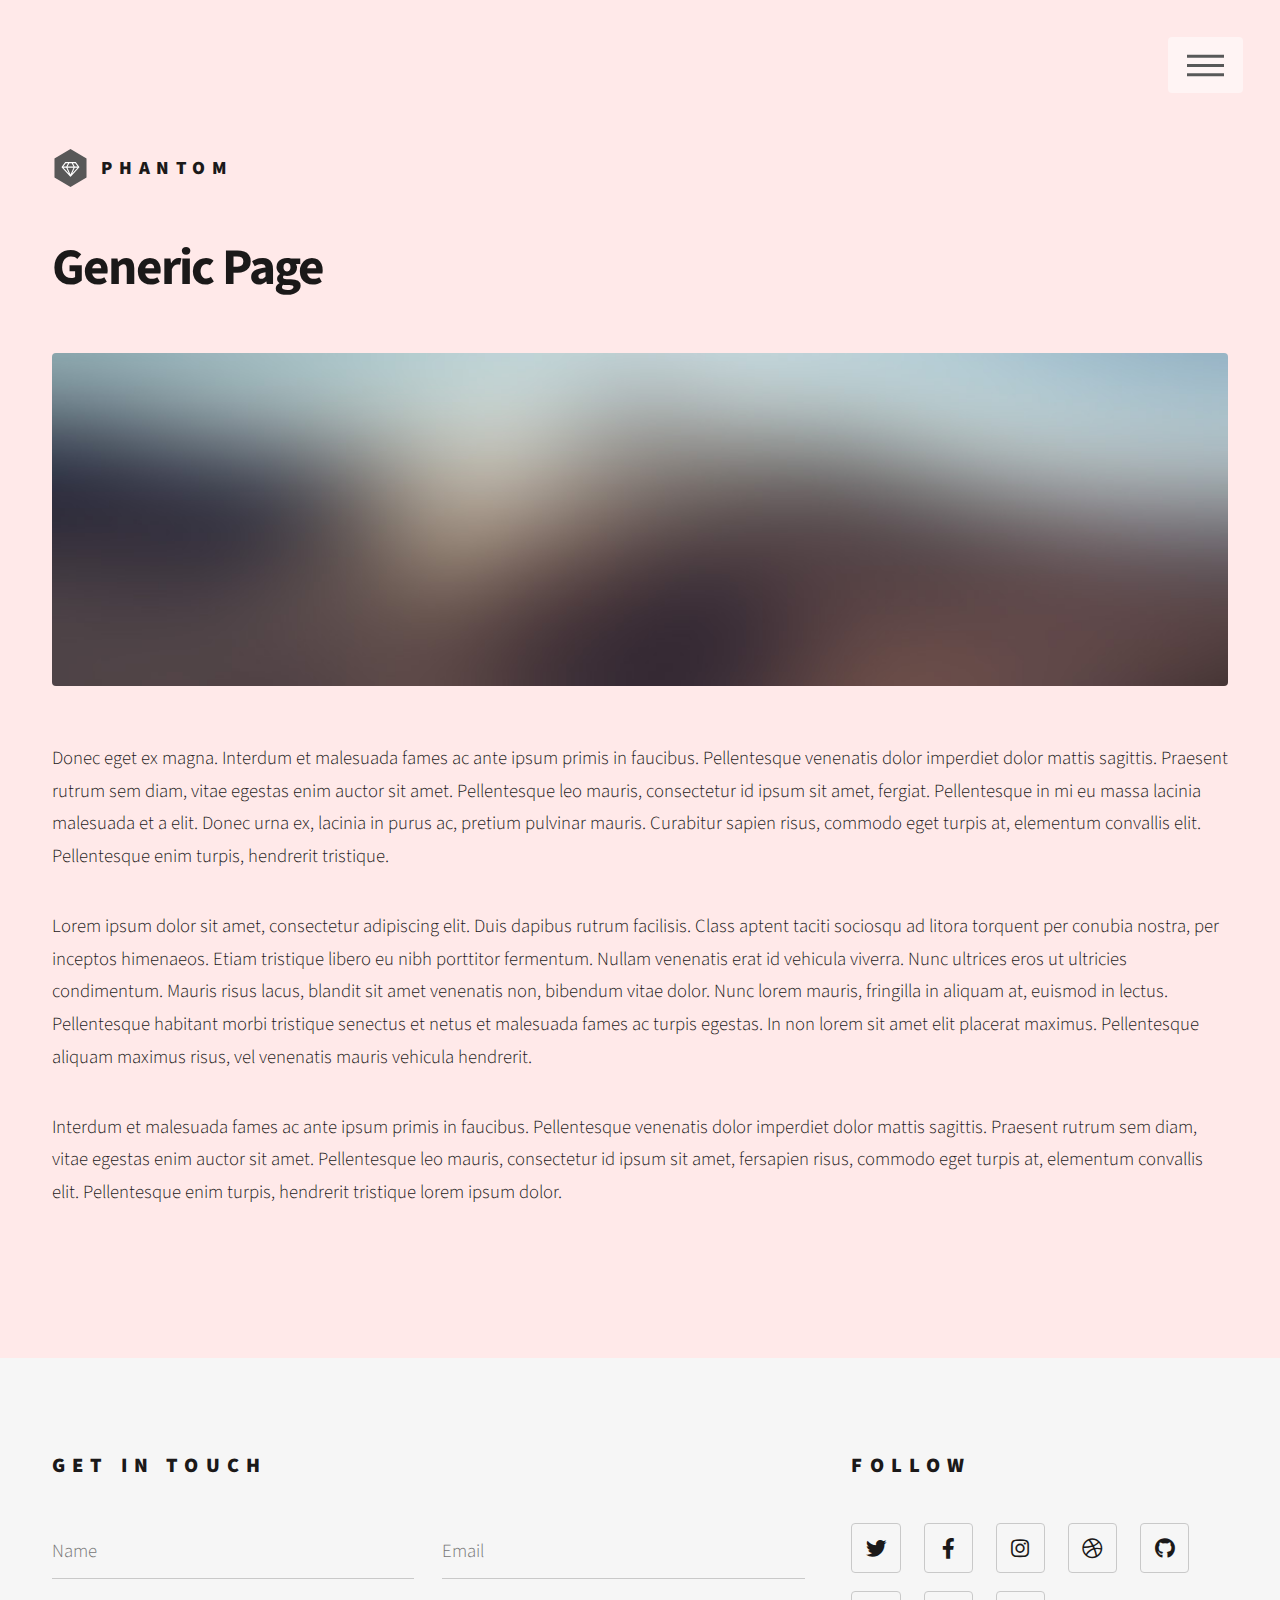
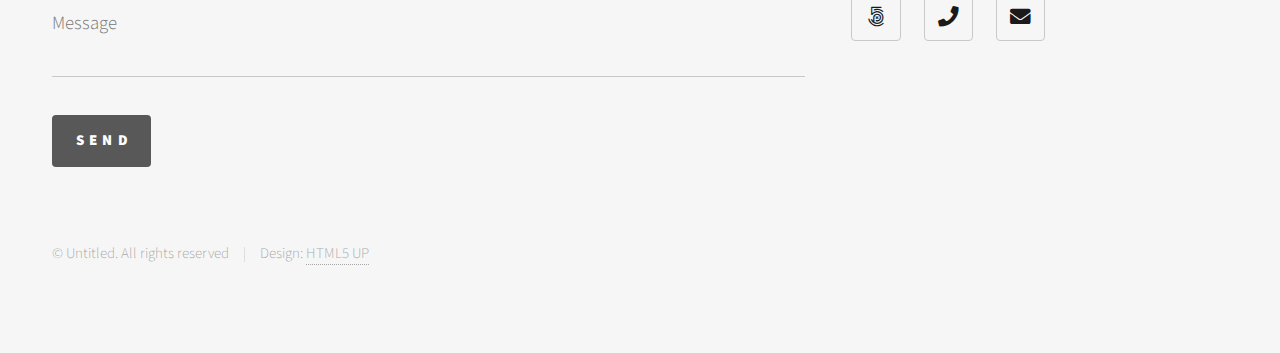
<file: generic copy 2.html>
<!DOCTYPE HTML>

<html>
	<head>
		<title>Coop2</title>
		<meta charset="utf-8" />
		<meta name="viewport" content="width=device-width, initial-scale=1, user-scalable=no" />
		<link rel="stylesheet" href="assets/css/main.css" />
		<noscript><link rel="stylesheet" href="assets/css/noscript.css" /></noscript>
	</head>
	<body class="is-preload">
		<!-- Wrapper -->
			<div id="wrapper">

				<!-- Header -->
					<header id="header">
						<div class="inner">

							<!-- Logo -->
								<a href="index.html" class="logo">
									<span class="symbol"><img src="images/logo.svg" alt="" /></span><span class="title">Phantom</span>
								</a>

							<!-- Nav -->
								<nav>
									<ul>
										<li><a href="#menu">Menu</a></li>
									</ul>
								</nav>

						</div>
					</header>

				<!-- Menu -->
					<nav id="menu">
						<h2>Menu</h2>
						<ul>
							<li><a href="index.html">Home</a></li>
							<li><a href="generic.html">Ipsum veroeros</a></li>
							<li><a href="generic.html">Tempus etiam</a></li>
							<li><a href="generic.html">Consequat dolor</a></li>
							<li><a href="elements.html">Elements</a></li>
						</ul>
					</nav>

				<!-- Main -->
					<div id="main">
						<div class="inner">
							<h1>Generic Page</h1>
							<span class="image main"><img src="images/pic13.jpg" alt="" /></span>
							<p>Donec eget ex magna. Interdum et malesuada fames ac ante ipsum primis in faucibus. Pellentesque venenatis dolor imperdiet dolor mattis sagittis. Praesent rutrum sem diam, vitae egestas enim auctor sit amet. Pellentesque leo mauris, consectetur id ipsum sit amet, fergiat. Pellentesque in mi eu massa lacinia malesuada et a elit. Donec urna ex, lacinia in purus ac, pretium pulvinar mauris. Curabitur sapien risus, commodo eget turpis at, elementum convallis elit. Pellentesque enim turpis, hendrerit tristique.</p>
							<p>Lorem ipsum dolor sit amet, consectetur adipiscing elit. Duis dapibus rutrum facilisis. Class aptent taciti sociosqu ad litora torquent per conubia nostra, per inceptos himenaeos. Etiam tristique libero eu nibh porttitor fermentum. Nullam venenatis erat id vehicula viverra. Nunc ultrices eros ut ultricies condimentum. Mauris risus lacus, blandit sit amet venenatis non, bibendum vitae dolor. Nunc lorem mauris, fringilla in aliquam at, euismod in lectus. Pellentesque habitant morbi tristique senectus et netus et malesuada fames ac turpis egestas. In non lorem sit amet elit placerat maximus. Pellentesque aliquam maximus risus, vel venenatis mauris vehicula hendrerit.</p>
							<p>Interdum et malesuada fames ac ante ipsum primis in faucibus. Pellentesque venenatis dolor imperdiet dolor mattis sagittis. Praesent rutrum sem diam, vitae egestas enim auctor sit amet. Pellentesque leo mauris, consectetur id ipsum sit amet, fersapien risus, commodo eget turpis at, elementum convallis elit. Pellentesque enim turpis, hendrerit tristique lorem ipsum dolor.</p>
						</div>
					</div>

				<!-- Footer -->
					<footer id="footer">
						<div class="inner">
							<section>
								<h2>Get in touch</h2>
								<form method="post" action="#">
									<div class="fields">
										<div class="field half">
											<input type="text" name="name" id="name" placeholder="Name" />
										</div>
										<div class="field half">
											<input type="email" name="email" id="email" placeholder="Email" />
										</div>
										<div class="field">
											<textarea name="message" id="message" placeholder="Message"></textarea>
										</div>
									</div>
									<ul class="actions">
										<li><input type="submit" value="Send" class="primary" /></li>
									</ul>
								</form>
							</section>
							<section>
								<h2>Follow</h2>
								<ul class="icons">
									<li><a href="#" class="icon brands style2 fa-twitter"><span class="label">Twitter</span></a></li>
									<li><a href="#" class="icon brands style2 fa-facebook-f"><span class="label">Facebook</span></a></li>
									<li><a href="#" class="icon brands style2 fa-instagram"><span class="label">Instagram</span></a></li>
									<li><a href="#" class="icon brands style2 fa-dribbble"><span class="label">Dribbble</span></a></li>
									<li><a href="#" class="icon brands style2 fa-github"><span class="label">GitHub</span></a></li>
									<li><a href="#" class="icon brands style2 fa-500px"><span class="label">500px</span></a></li>
									<li><a href="#" class="icon solid style2 fa-phone"><span class="label">Phone</span></a></li>
									<li><a href="#" class="icon solid style2 fa-envelope"><span class="label">Email</span></a></li>
								</ul>
							</section>
							<ul class="copyright">
								<li>&copy; Untitled. All rights reserved</li><li>Design: <a href="http://html5up.net">HTML5 UP</a></li>
							</ul>
						</div>
					</footer>

			</div>

		<!-- Scripts -->
			<script src="assets/js/jquery.min.js"></script>
			<script src="assets/js/browser.min.js"></script>
			<script src="assets/js/breakpoints.min.js"></script>
			<script src="assets/js/util.js"></script>
			<script src="assets/js/main.js"></script>

	</body>
</html>
</file>
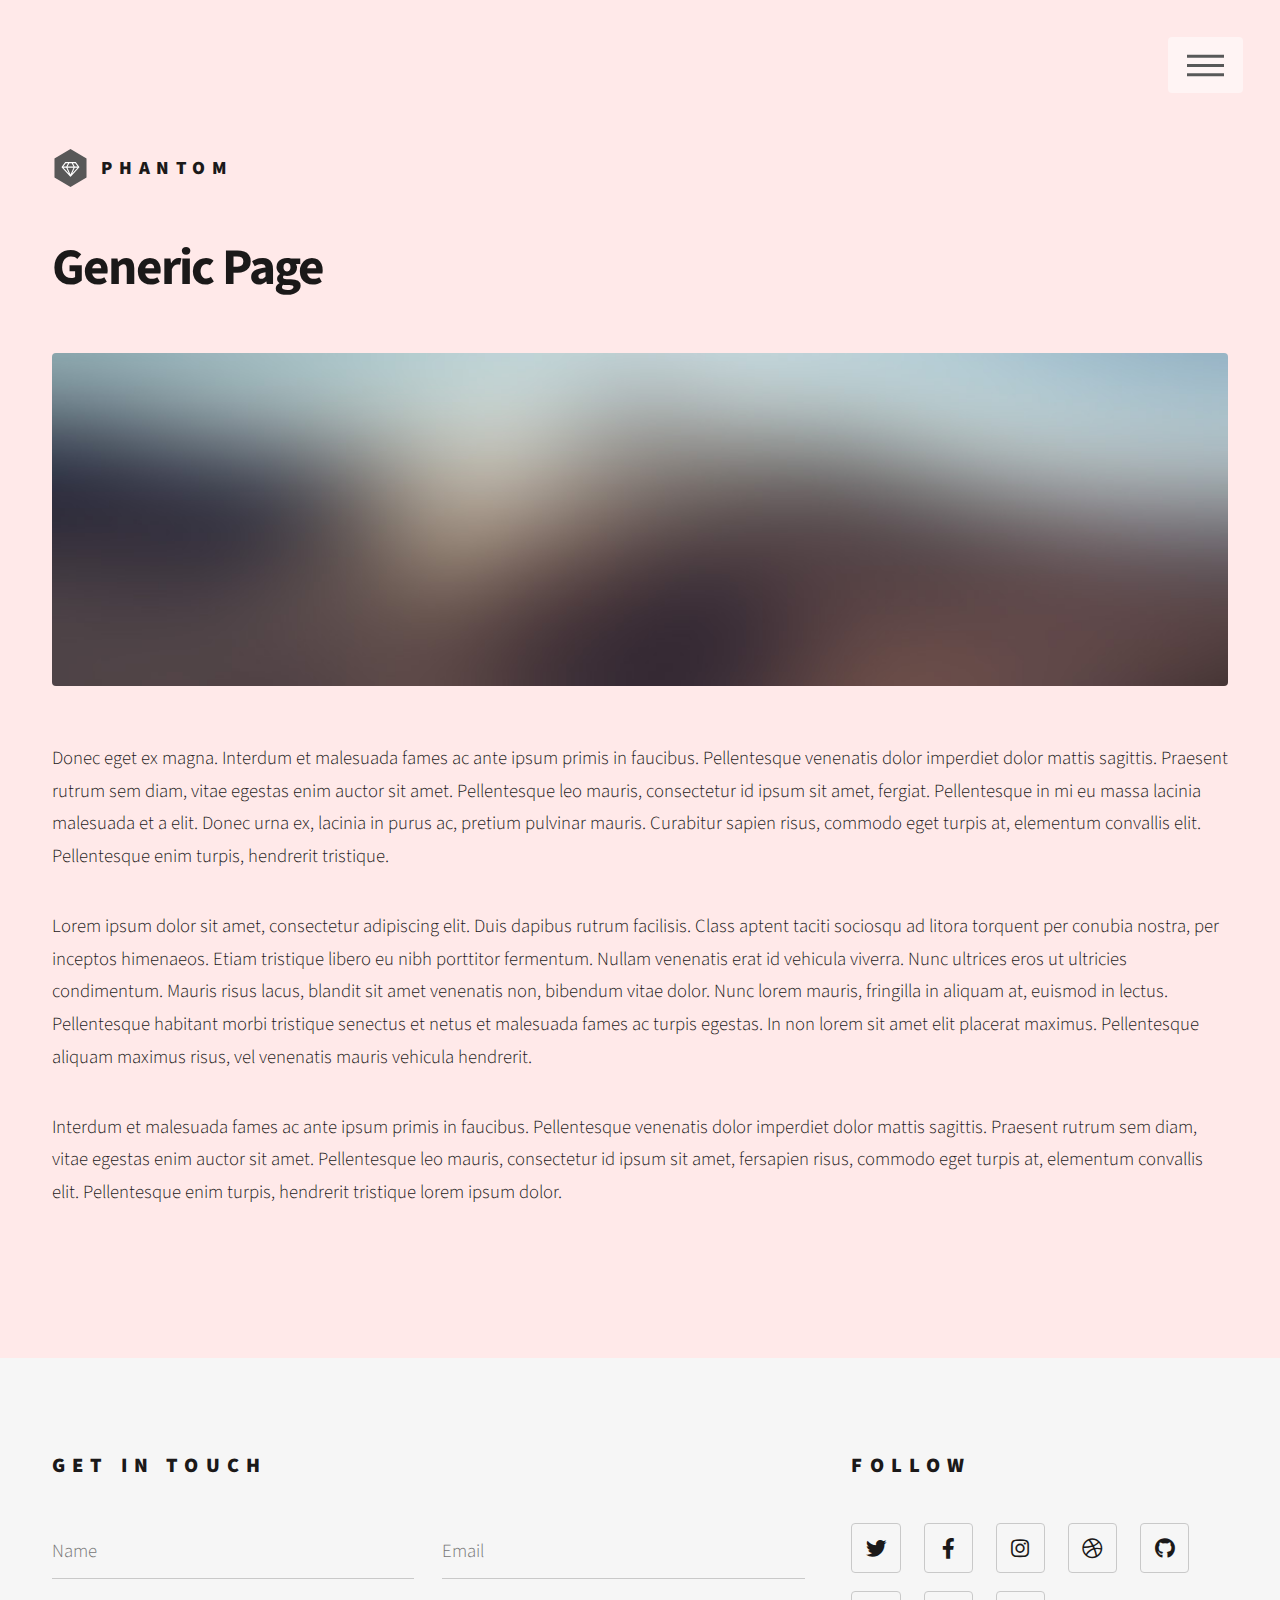
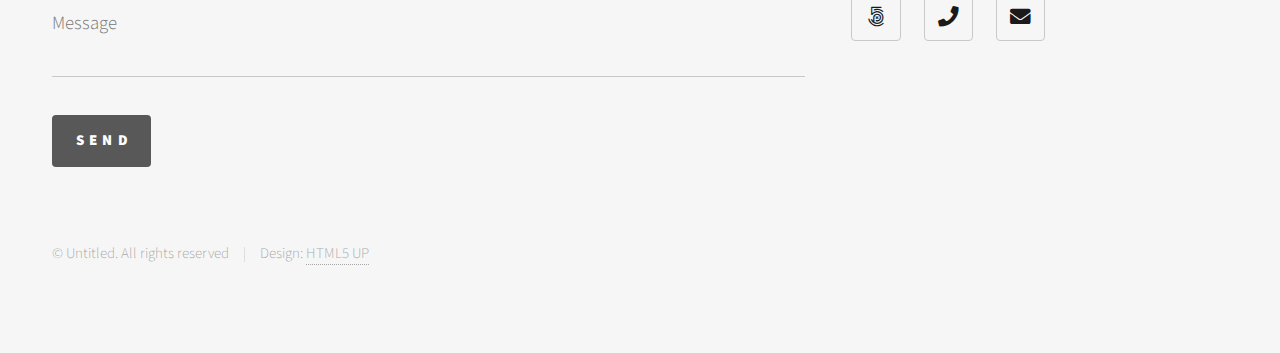
<file: generic copy.html>
<!DOCTYPE HTML>
<!--
	Phantom by HTML5 UP
	html5up.net | @ajlkn
	Free for personal and commercial use under the CCA 3.0 license (html5up.net/license)
-->
<html>
	<head>
		<title>Generic - Phantom by HTML5 UP</title>
		<meta charset="utf-8" />
		<meta name="viewport" content="width=device-width, initial-scale=1, user-scalable=no" />
		<link rel="stylesheet" href="assets/css/main.css" />
		<noscript><link rel="stylesheet" href="assets/css/noscript.css" /></noscript>
	</head>
	<body class="is-preload">
		<!-- Wrapper -->
			<div id="wrapper">

				<!-- Header -->
					<header id="header">
						<div class="inner">

							<!-- Logo -->
								<a href="index.html" class="logo">
									<span class="symbol"><img src="images/logo.svg" alt="" /></span><span class="title">Phantom</span>
								</a>

							<!-- Nav -->
								<nav>
									<ul>
										<li><a href="#menu">Menu</a></li>
									</ul>
								</nav>

						</div>
					</header>

				<!-- Menu -->
					<nav id="menu">
						<h2>Menu</h2>
						<ul>
							<li><a href="index.html">Home</a></li>
							<li><a href="generic.html">Ipsum veroeros</a></li>
							<li><a href="generic.html">Tempus etiam</a></li>
							<li><a href="generic.html">Consequat dolor</a></li>
							<li><a href="elements.html">Elements</a></li>
						</ul>
					</nav>

				<!-- Main -->
					<div id="main">
						<div class="inner">
							<h1>Generic Page</h1>
							<span class="image main"><img src="images/pic13.jpg" alt="" /></span>
							<p>Donec eget ex magna. Interdum et malesuada fames ac ante ipsum primis in faucibus. Pellentesque venenatis dolor imperdiet dolor mattis sagittis. Praesent rutrum sem diam, vitae egestas enim auctor sit amet. Pellentesque leo mauris, consectetur id ipsum sit amet, fergiat. Pellentesque in mi eu massa lacinia malesuada et a elit. Donec urna ex, lacinia in purus ac, pretium pulvinar mauris. Curabitur sapien risus, commodo eget turpis at, elementum convallis elit. Pellentesque enim turpis, hendrerit tristique.</p>
							<p>Lorem ipsum dolor sit amet, consectetur adipiscing elit. Duis dapibus rutrum facilisis. Class aptent taciti sociosqu ad litora torquent per conubia nostra, per inceptos himenaeos. Etiam tristique libero eu nibh porttitor fermentum. Nullam venenatis erat id vehicula viverra. Nunc ultrices eros ut ultricies condimentum. Mauris risus lacus, blandit sit amet venenatis non, bibendum vitae dolor. Nunc lorem mauris, fringilla in aliquam at, euismod in lectus. Pellentesque habitant morbi tristique senectus et netus et malesuada fames ac turpis egestas. In non lorem sit amet elit placerat maximus. Pellentesque aliquam maximus risus, vel venenatis mauris vehicula hendrerit.</p>
							<p>Interdum et malesuada fames ac ante ipsum primis in faucibus. Pellentesque venenatis dolor imperdiet dolor mattis sagittis. Praesent rutrum sem diam, vitae egestas enim auctor sit amet. Pellentesque leo mauris, consectetur id ipsum sit amet, fersapien risus, commodo eget turpis at, elementum convallis elit. Pellentesque enim turpis, hendrerit tristique lorem ipsum dolor.</p>
						</div>
					</div>

				<!-- Footer -->
					<footer id="footer">
						<div class="inner">
							<section>
								<h2>Get in touch</h2>
								<form method="post" action="#">
									<div class="fields">
										<div class="field half">
											<input type="text" name="name" id="name" placeholder="Name" />
										</div>
										<div class="field half">
											<input type="email" name="email" id="email" placeholder="Email" />
										</div>
										<div class="field">
											<textarea name="message" id="message" placeholder="Message"></textarea>
										</div>
									</div>
									<ul class="actions">
										<li><input type="submit" value="Send" class="primary" /></li>
									</ul>
								</form>
							</section>
							<section>
								<h2>Follow</h2>
								<ul class="icons">
									<li><a href="#" class="icon brands style2 fa-twitter"><span class="label">Twitter</span></a></li>
									<li><a href="#" class="icon brands style2 fa-facebook-f"><span class="label">Facebook</span></a></li>
									<li><a href="#" class="icon brands style2 fa-instagram"><span class="label">Instagram</span></a></li>
									<li><a href="#" class="icon brands style2 fa-dribbble"><span class="label">Dribbble</span></a></li>
									<li><a href="#" class="icon brands style2 fa-github"><span class="label">GitHub</span></a></li>
									<li><a href="#" class="icon brands style2 fa-500px"><span class="label">500px</span></a></li>
									<li><a href="#" class="icon solid style2 fa-phone"><span class="label">Phone</span></a></li>
									<li><a href="#" class="icon solid style2 fa-envelope"><span class="label">Email</span></a></li>
								</ul>
							</section>
							<ul class="copyright">
								<li>&copy; Untitled. All rights reserved</li><li>Design: <a href="http://html5up.net">HTML5 UP</a></li>
							</ul>
						</div>
					</footer>

			</div>

		<!-- Scripts -->
			<script src="assets/js/jquery.min.js"></script>
			<script src="assets/js/browser.min.js"></script>
			<script src="assets/js/breakpoints.min.js"></script>
			<script src="assets/js/util.js"></script>
			<script src="assets/js/main.js"></script>

	</body>
</html>
</file>
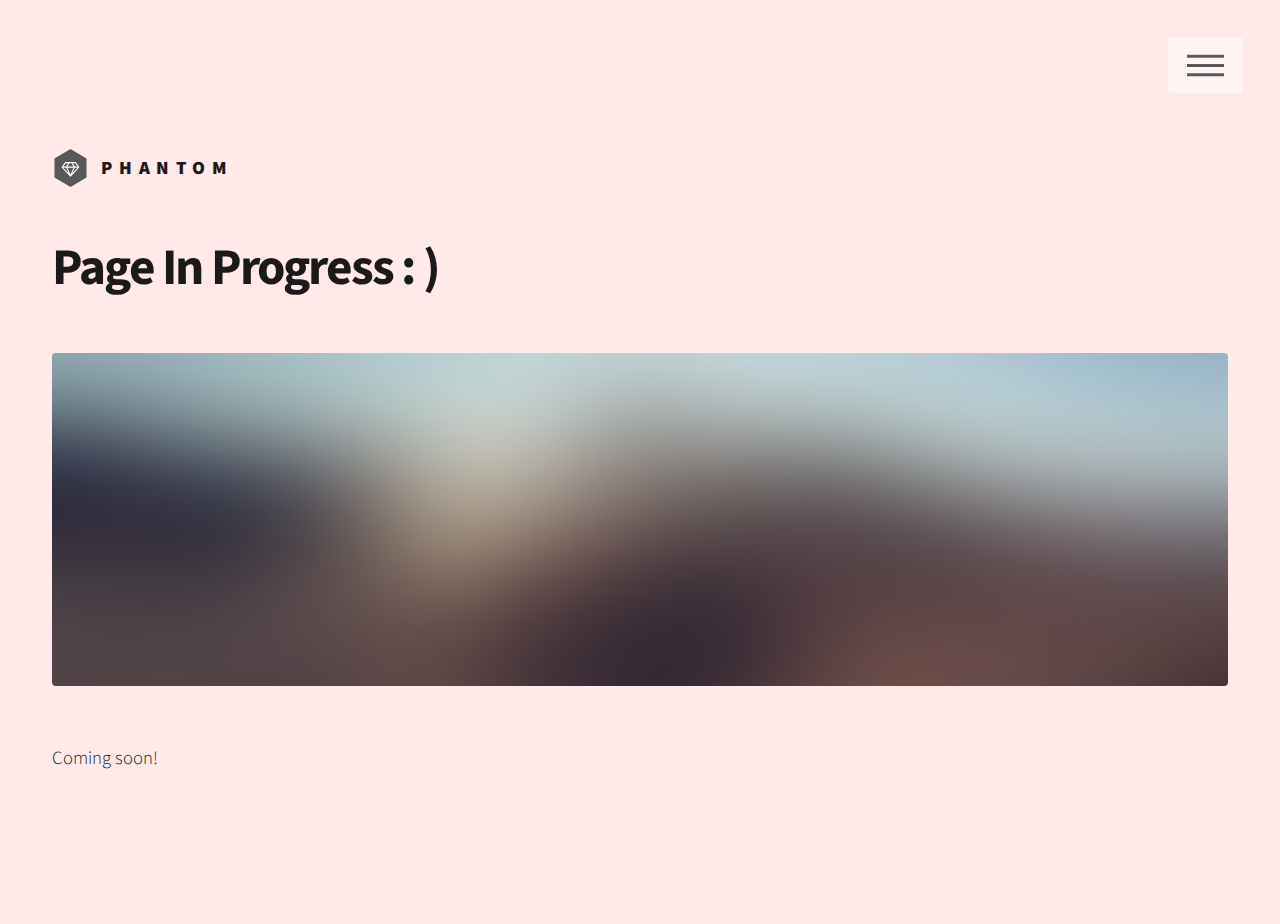
<file: generic.html>
<!DOCTYPE HTML>
<!--
	Phantom by HTML5 UP
	html5up.net | @ajlkn
	Free for personal and commercial use under the CCA 3.0 license (html5up.net/license)
-->
<html>
	<head>
		<title>PageInProgress</title>
		<meta charset="utf-8" />
		<meta name="viewport" content="width=device-width, initial-scale=1, user-scalable=no" />
		<link rel="stylesheet" href="assets/css/main.css" />
		<noscript><link rel="stylesheet" href="assets/css/noscript.css" /></noscript>
	</head>
	<body class="is-preload">
		<!-- Wrapper -->
			<div id="wrapper">

				<!-- Header -->
					<header id="header">
						<div class="inner">

							<!-- Logo -->
								<a href="index.html" class="logo">
									<span class="symbol"><img src="images/logo.svg" alt="" /></span><span class="title">Phantom</span>
								</a>

							<!-- Nav -->
								<nav>
									<ul>
										<li><a href="#menu">Menu</a></li>
									</ul>
								</nav>

						</div>
					</header>

					<nav id="menu">
						<h2>Menu</h2>
						<ul>
							<li><a href="index.html">Home</a></li>
							<li><a href="coop1.html">Coop1</a></li>
							<li><a href="coop2.html">Coop2</a></li>
							<li><a href="davinci.html">DaVinci</a></li>
							<li><a href="pottery.html">Simulating Pottery </a></li>
						</ul>
					</nav>

				<!-- Main -->
					<div id="main">
						<div class="inner">
							<h1>Page In Progress : )</h1>
							<span class="image main"><img src="images/pic13.jpg" alt="" /></span>
							<p>Coming soon! </p>
						</div>
					</div>

				

			</div>

		<!-- Scripts -->
			<script src="assets/js/jquery.min.js"></script>
			<script src="assets/js/browser.min.js"></script>
			<script src="assets/js/breakpoints.min.js"></script>
			<script src="assets/js/util.js"></script>
			<script src="assets/js/main.js"></script>

	</body>
</html>
</file>
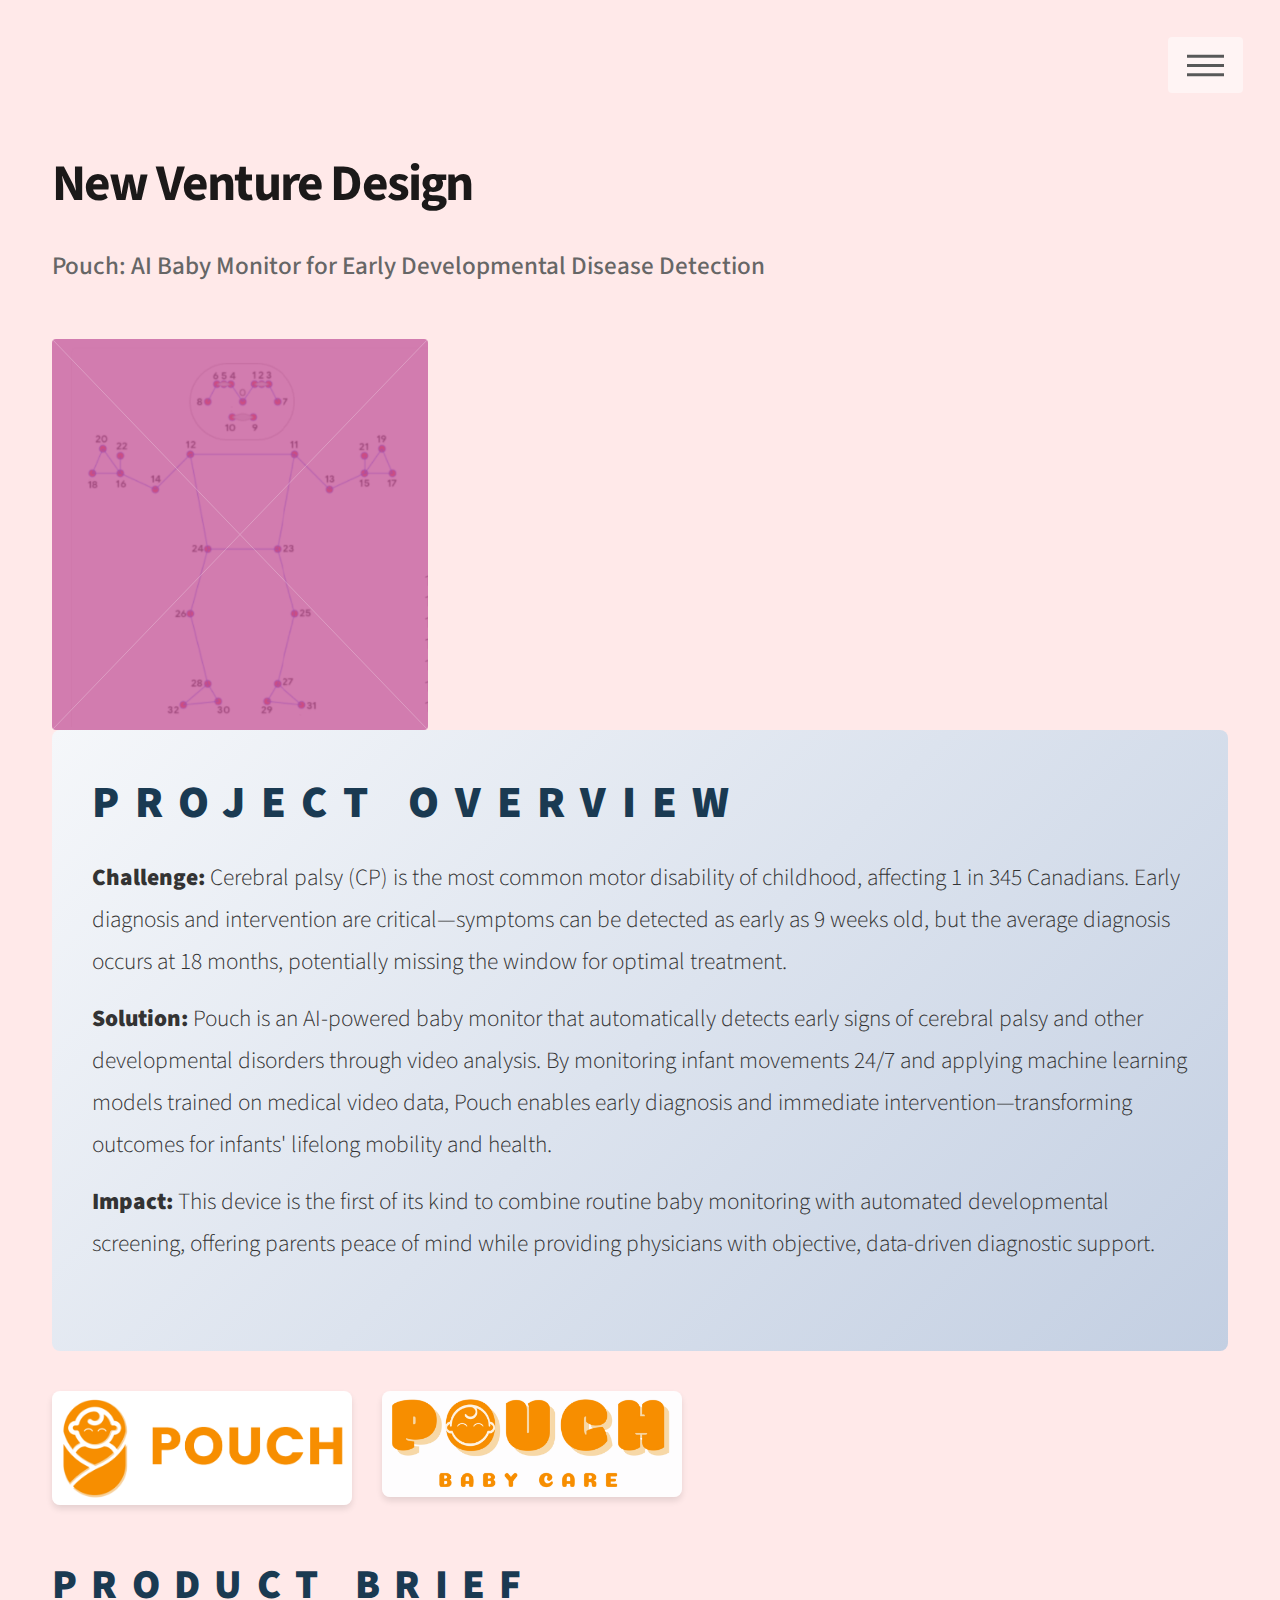
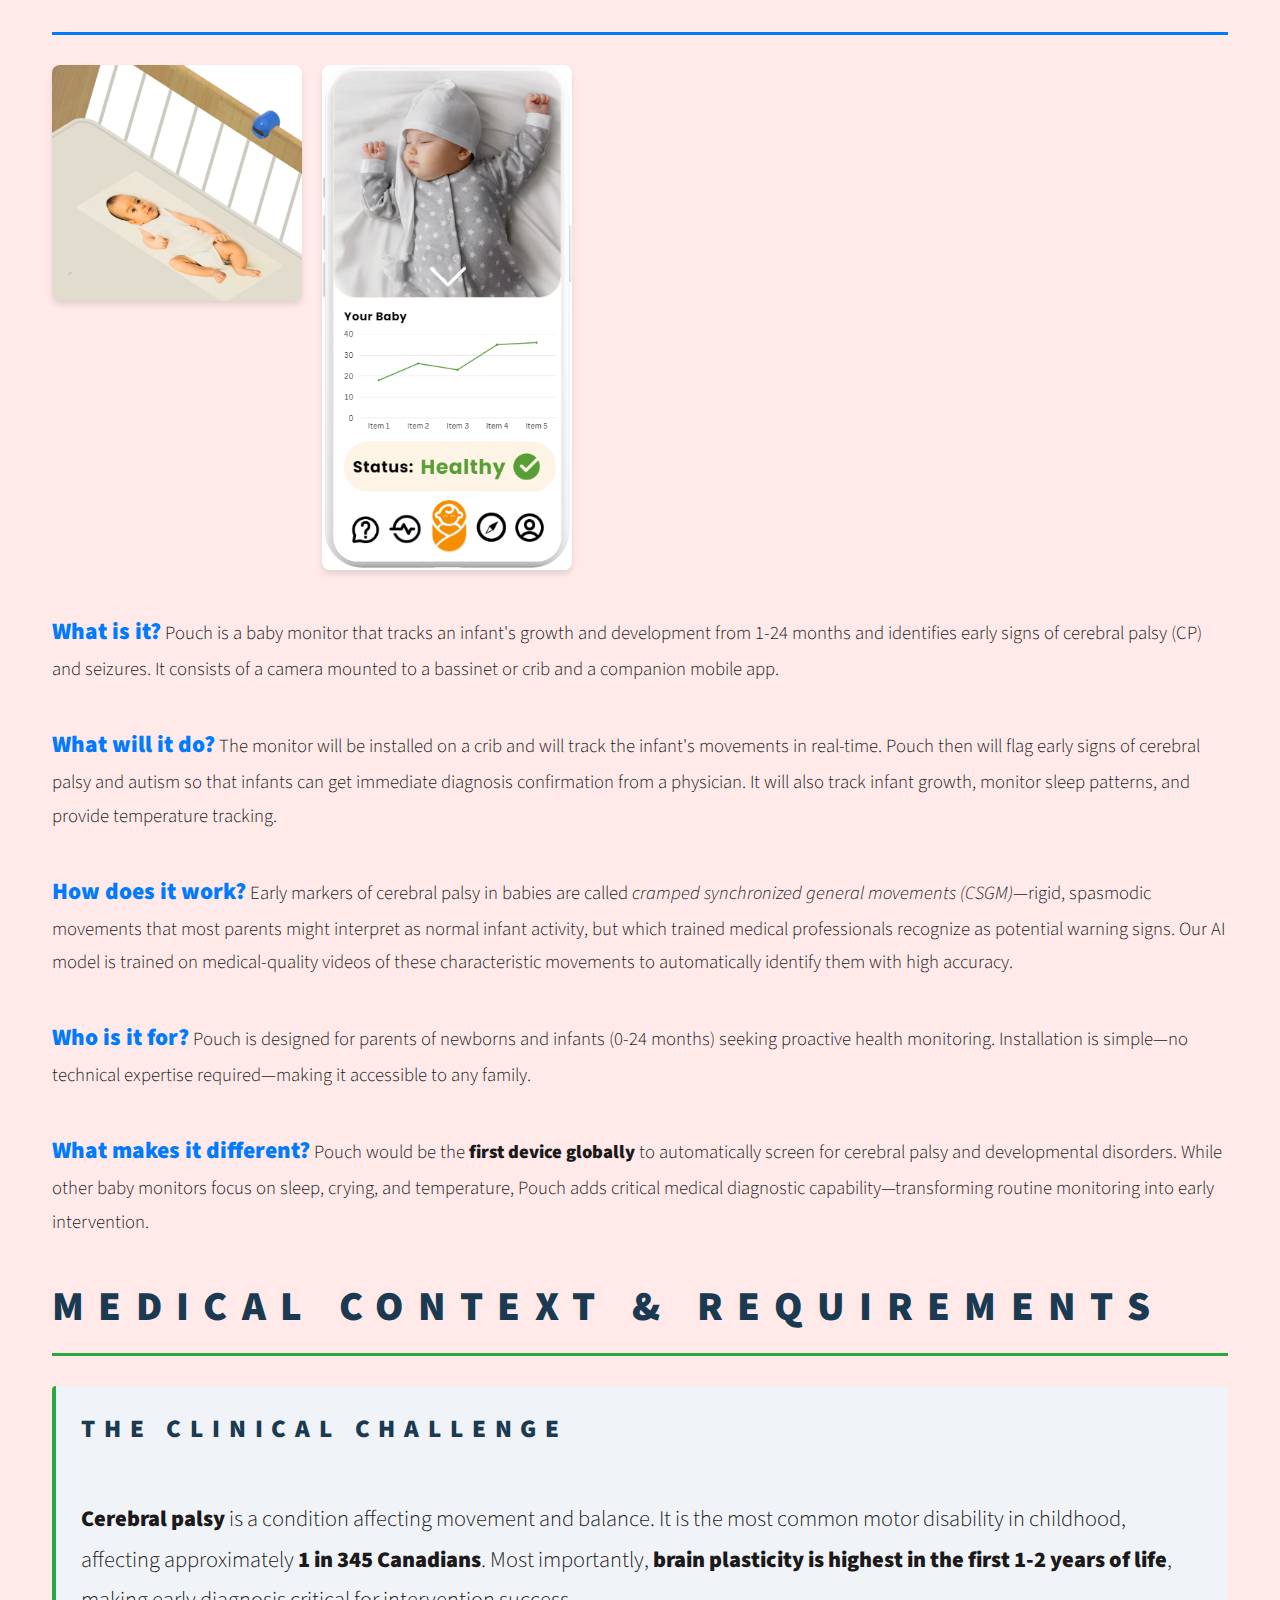
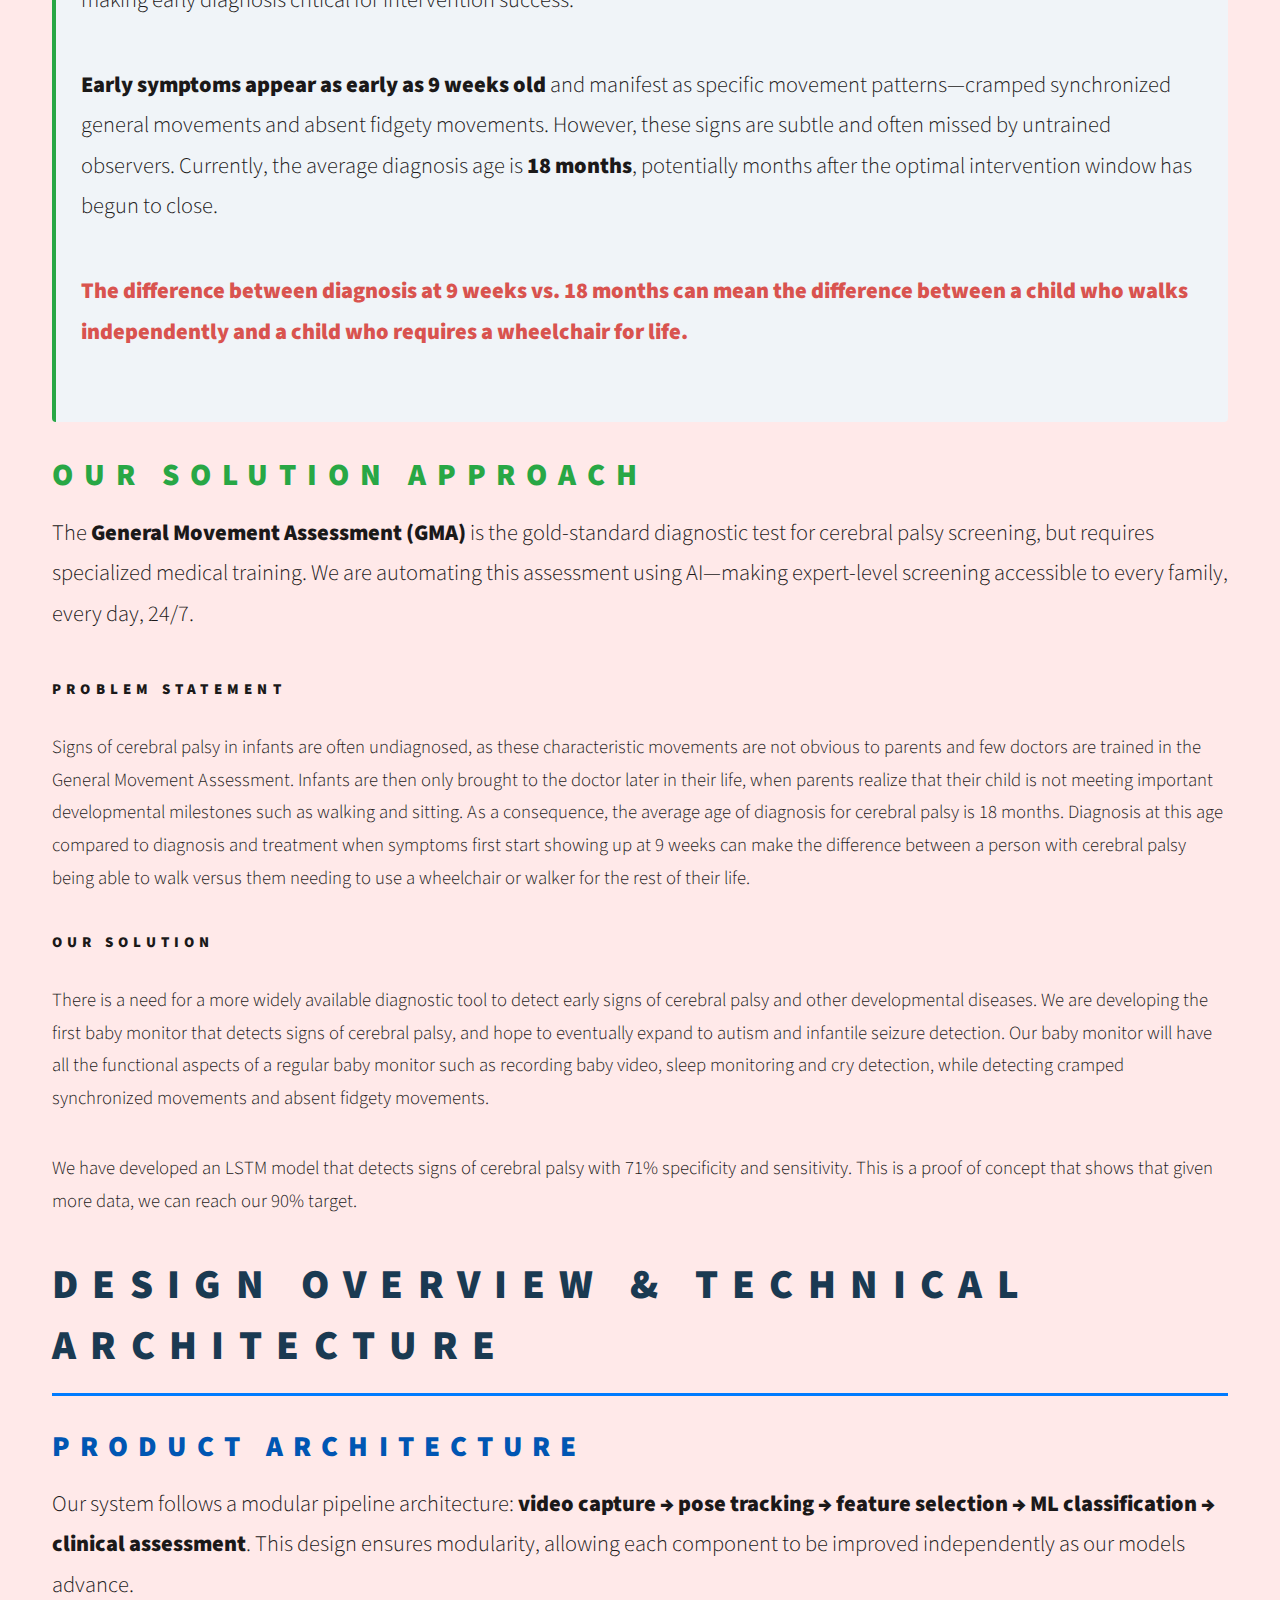
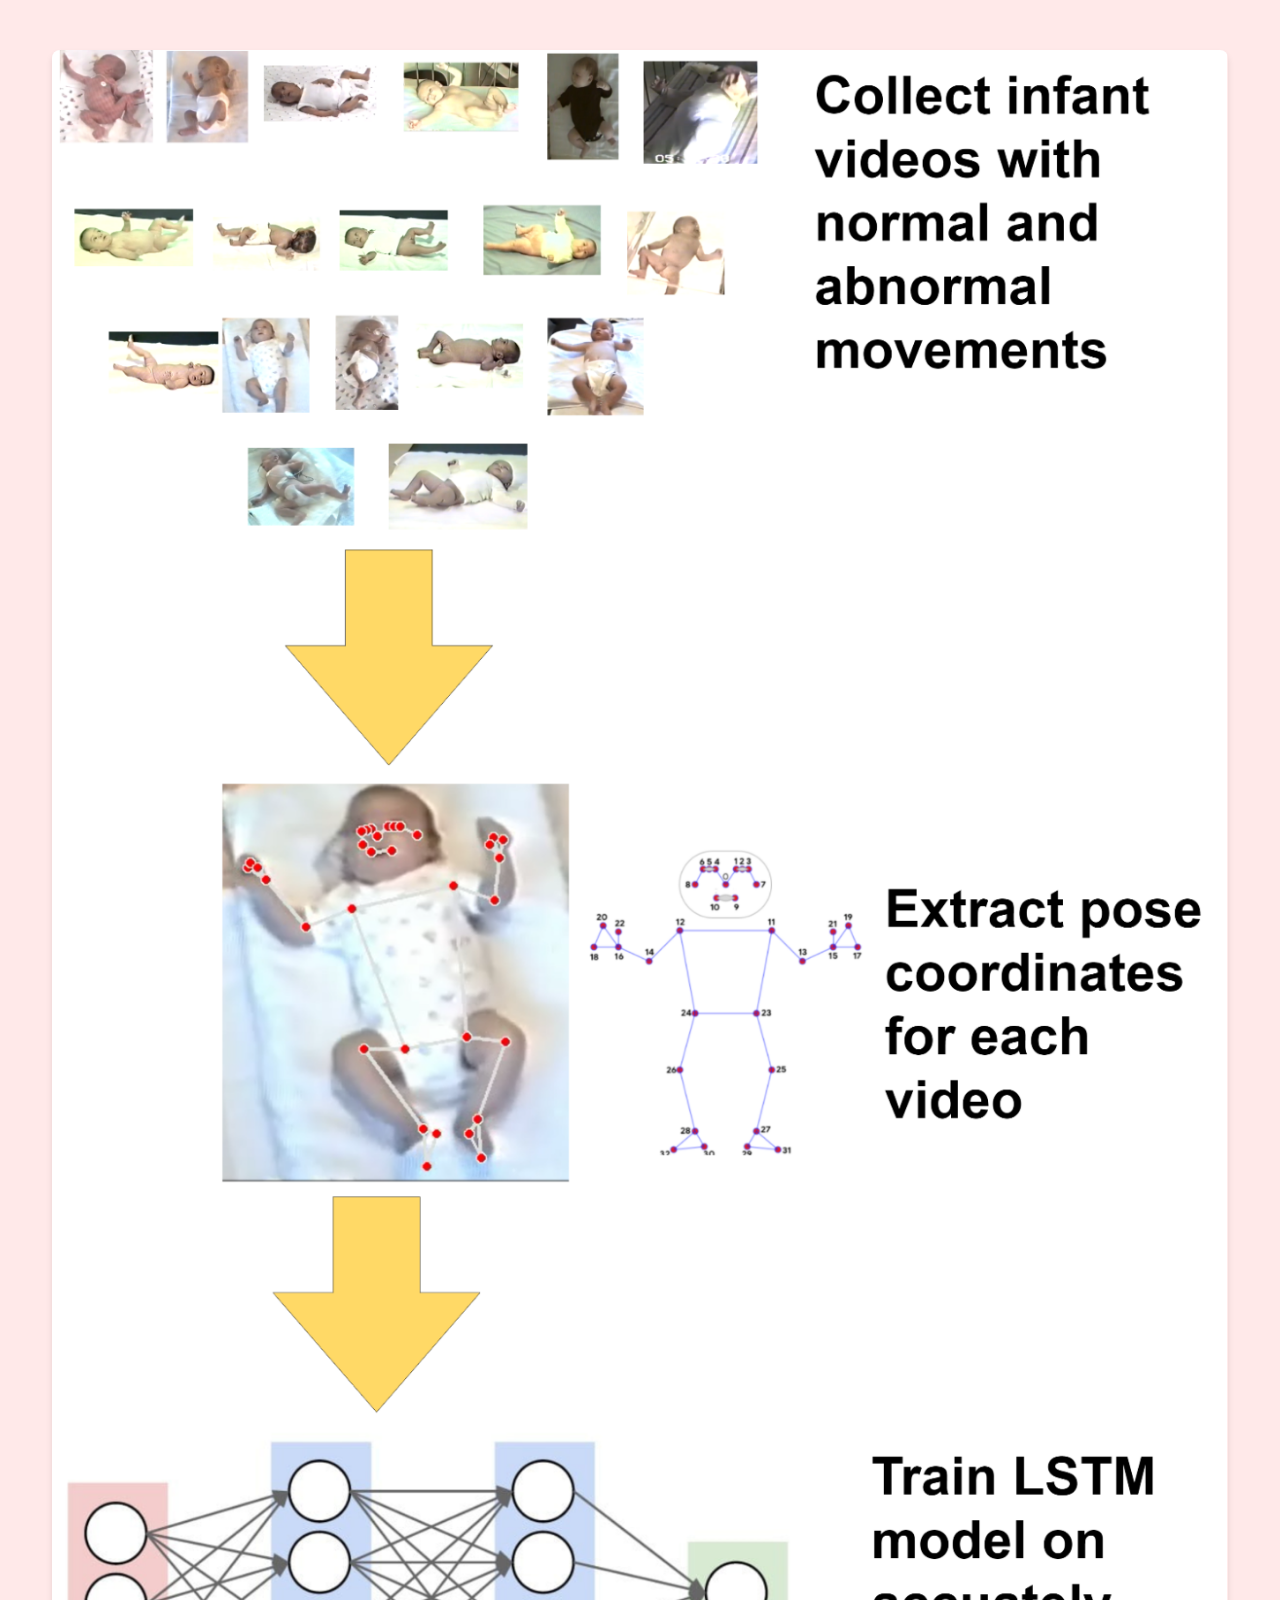
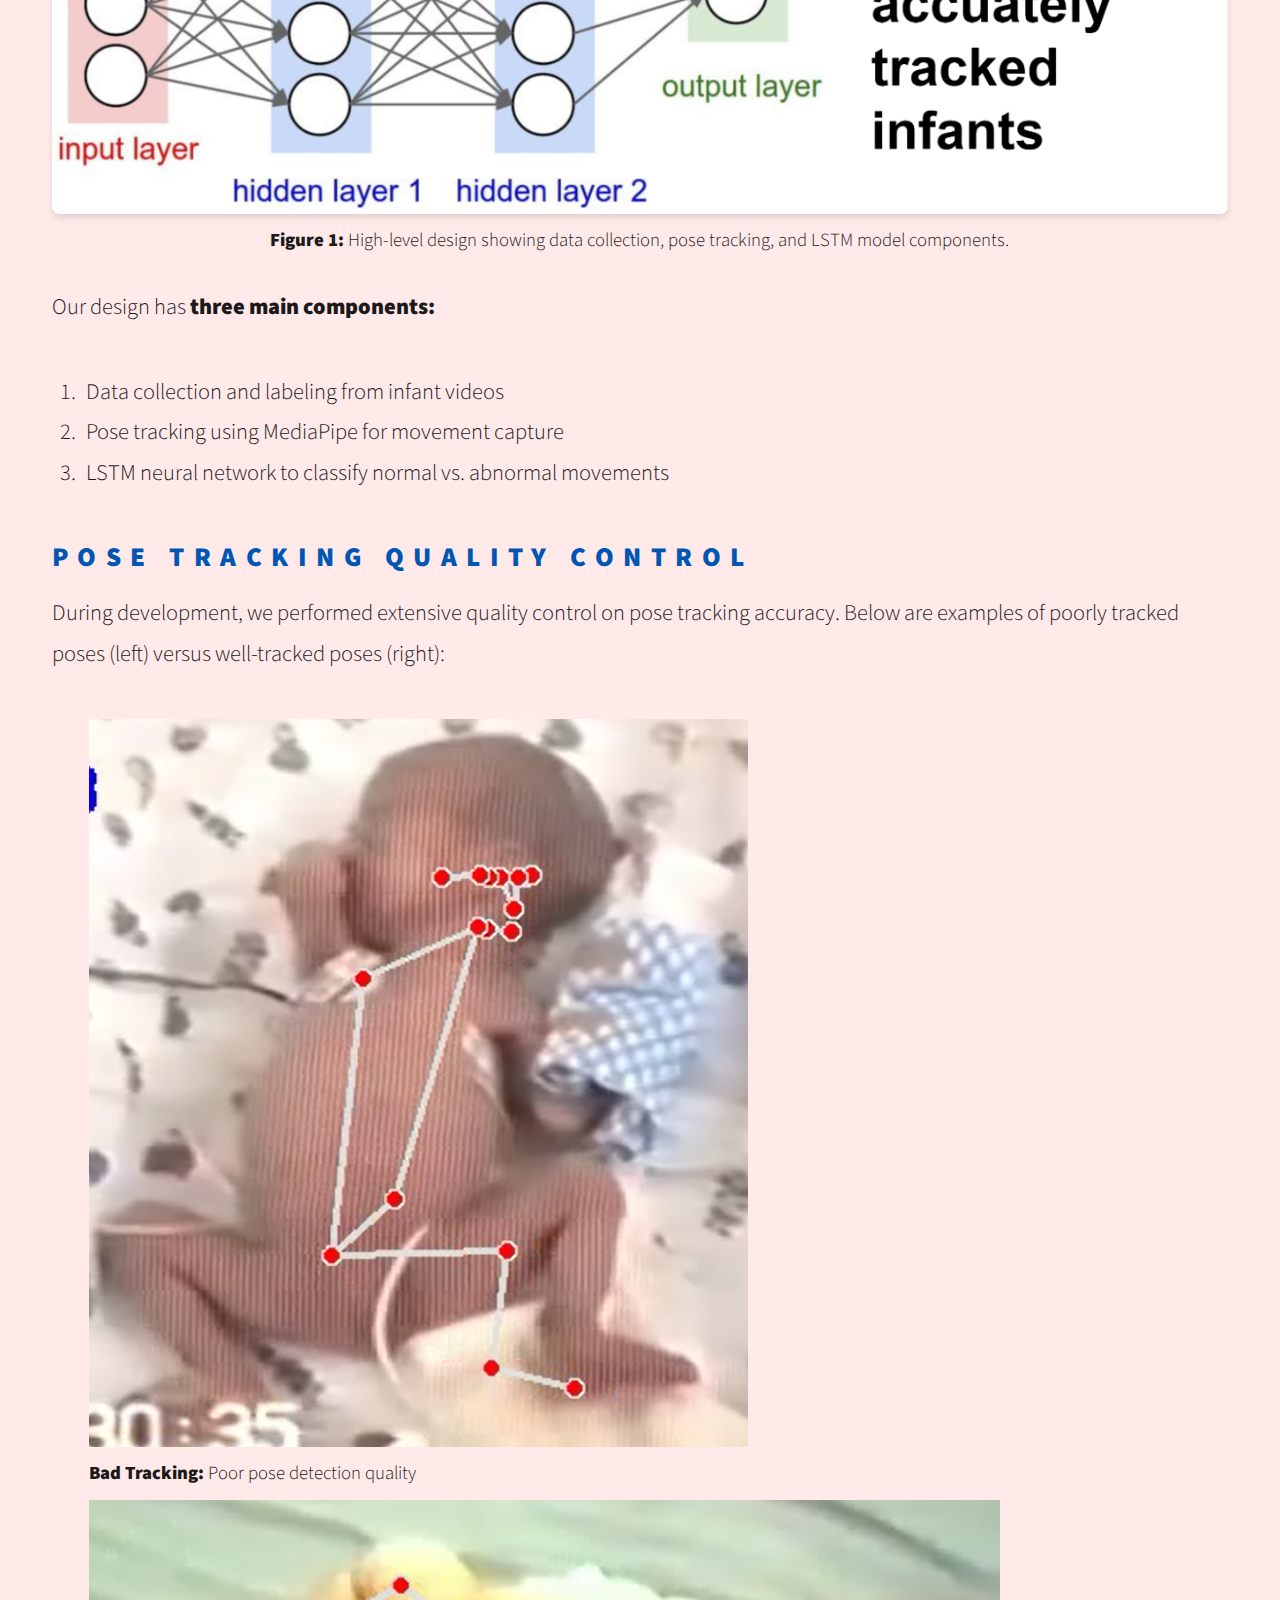
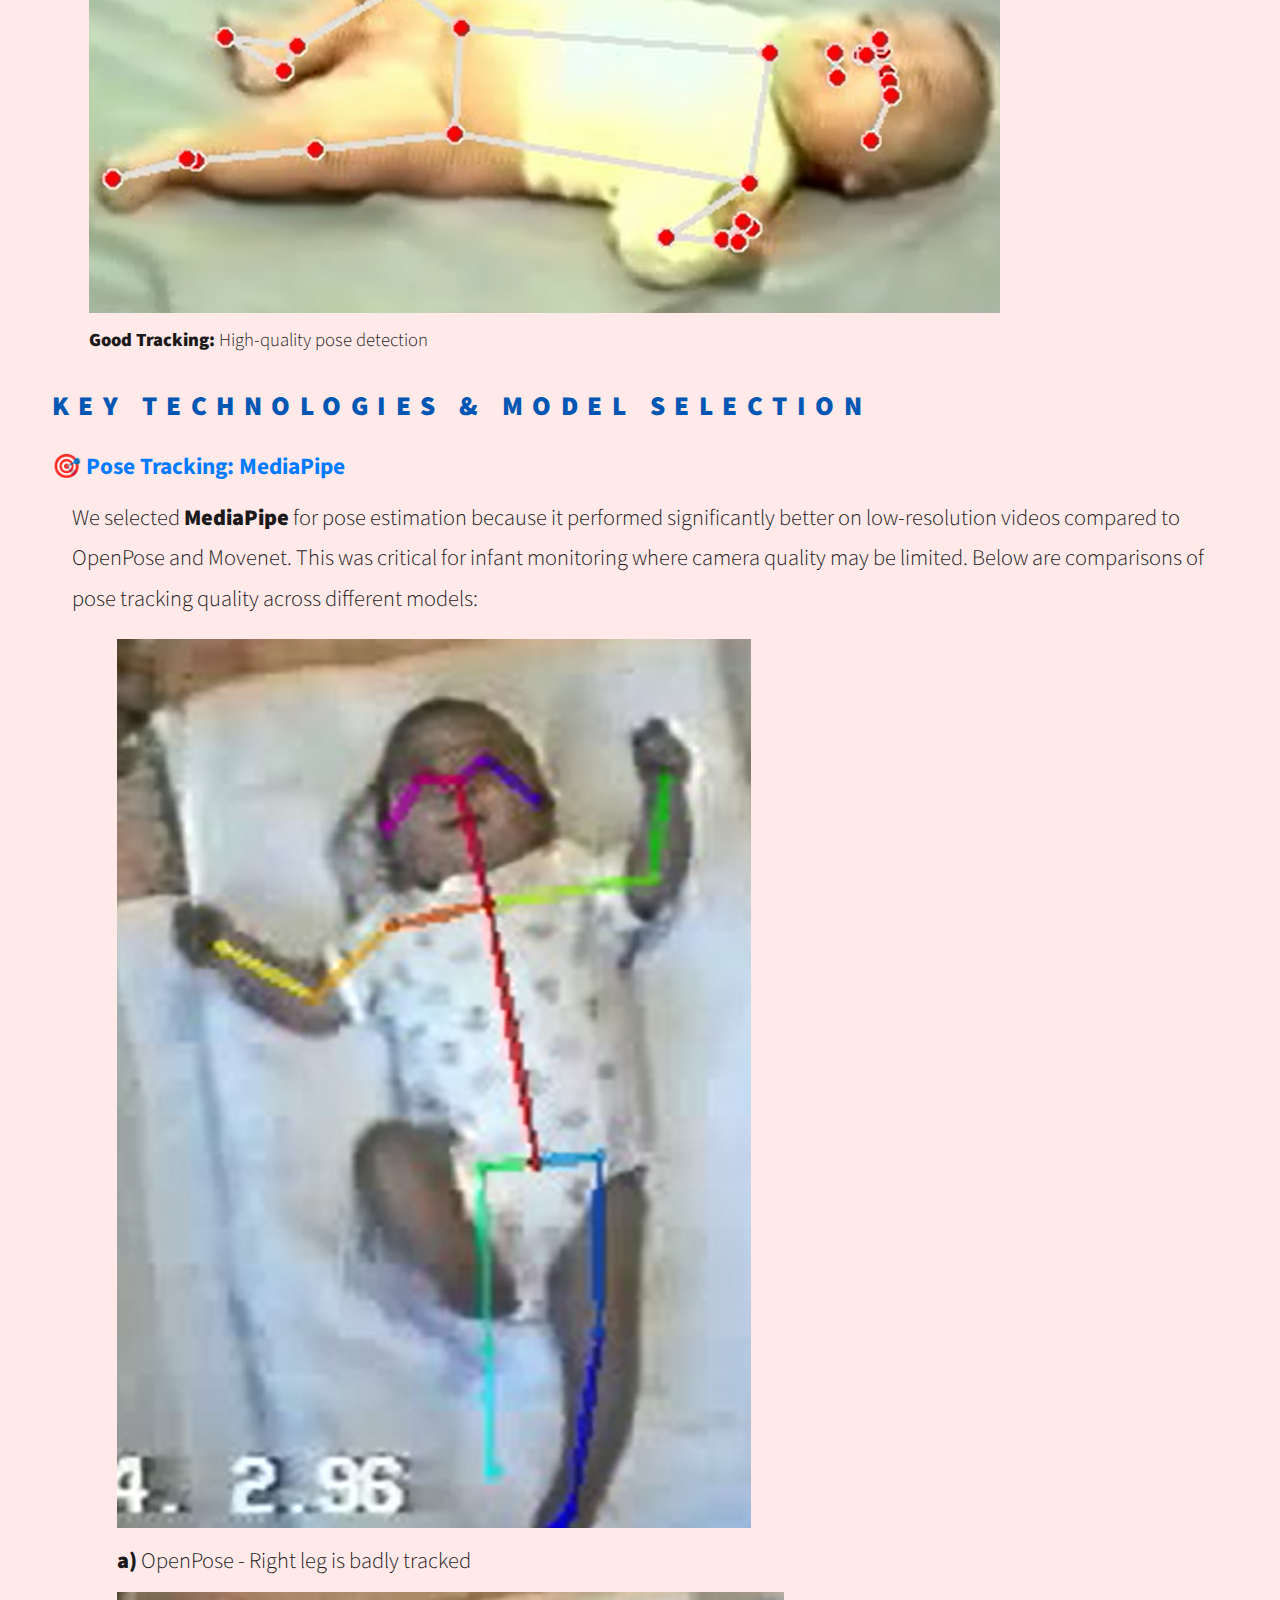
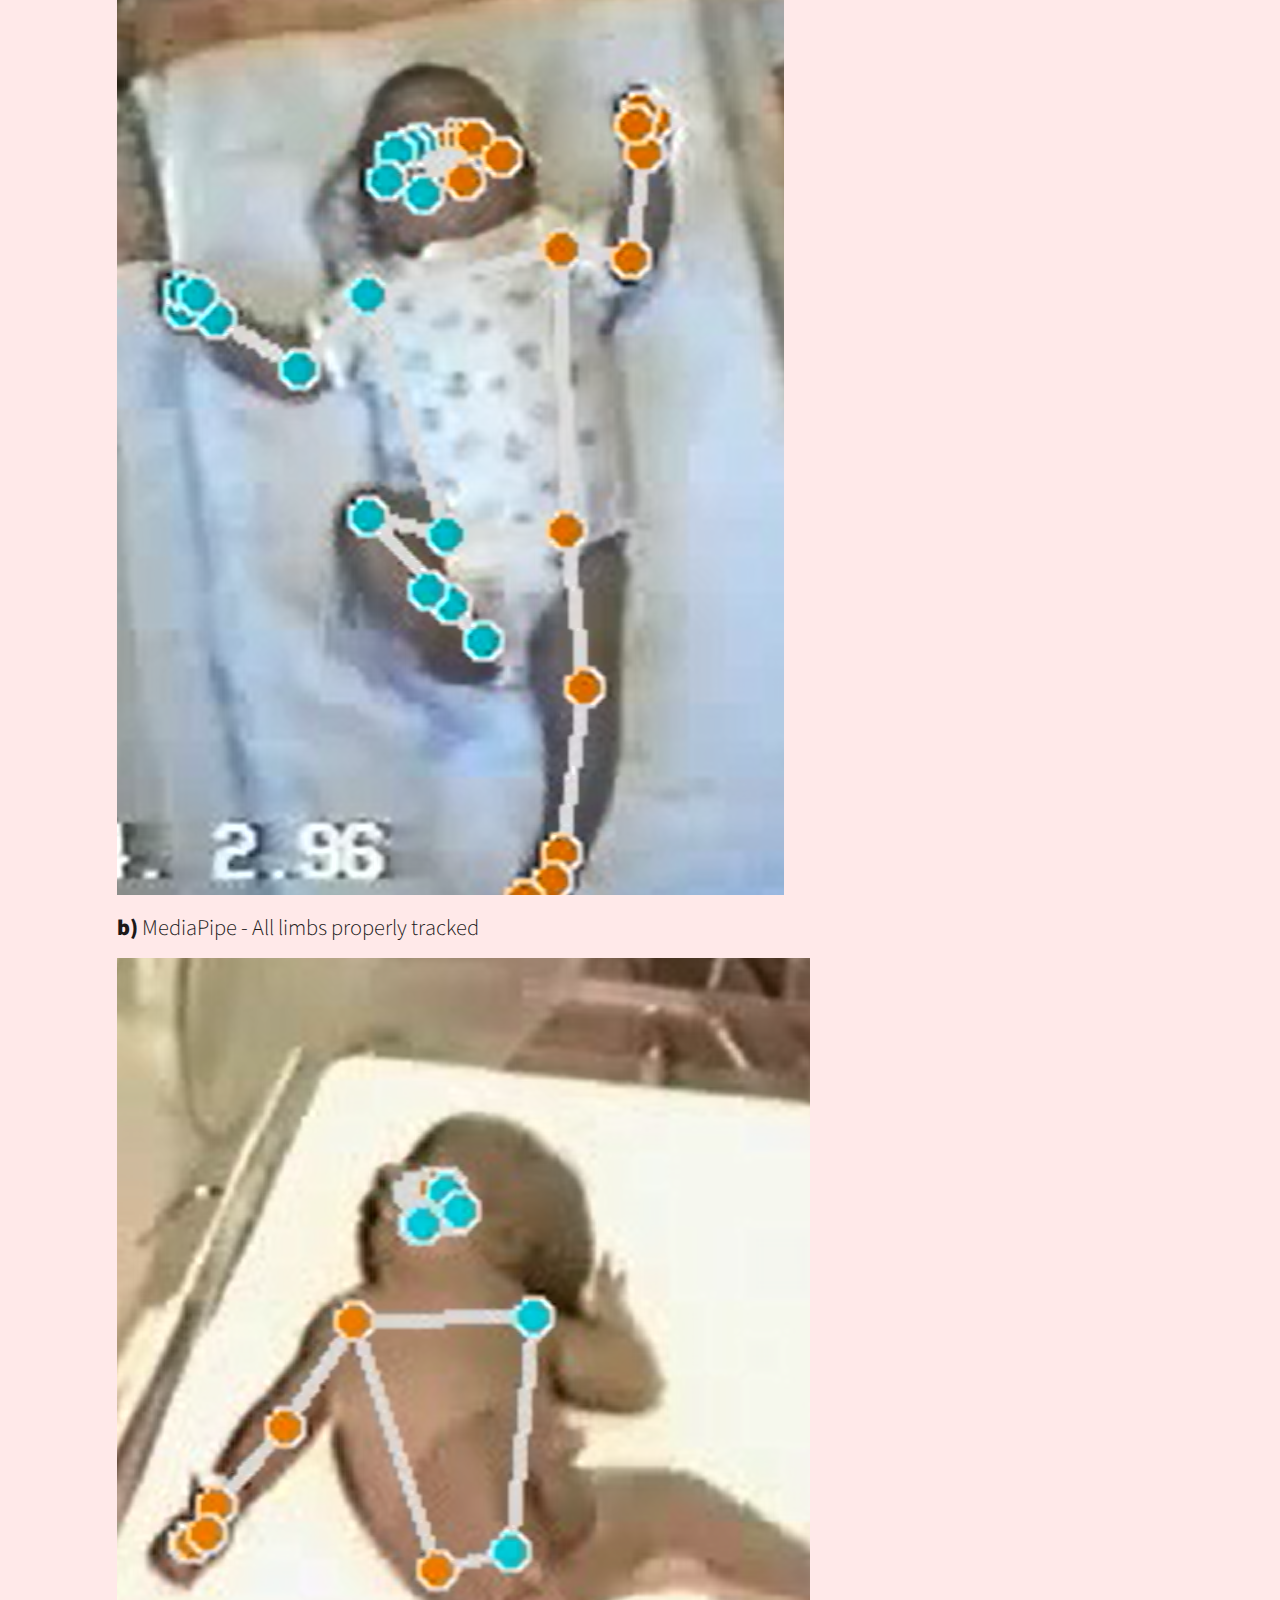
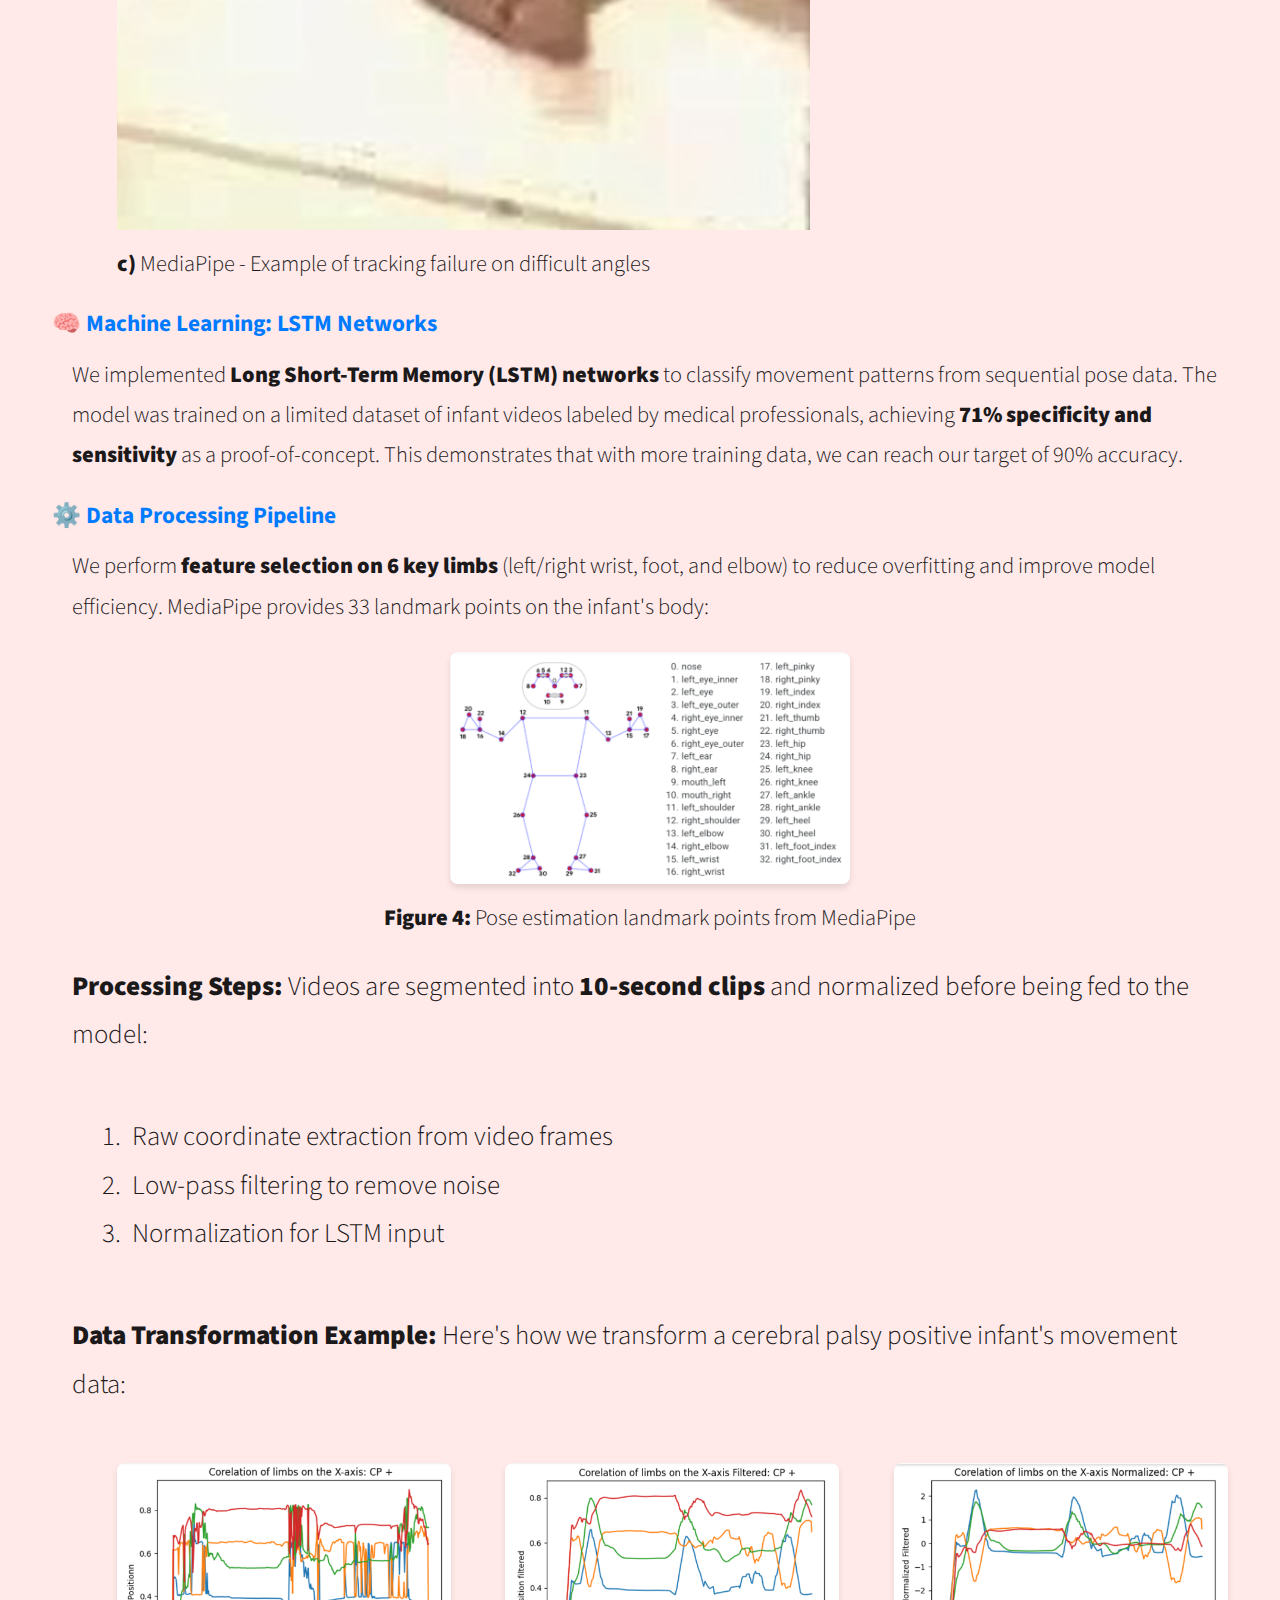
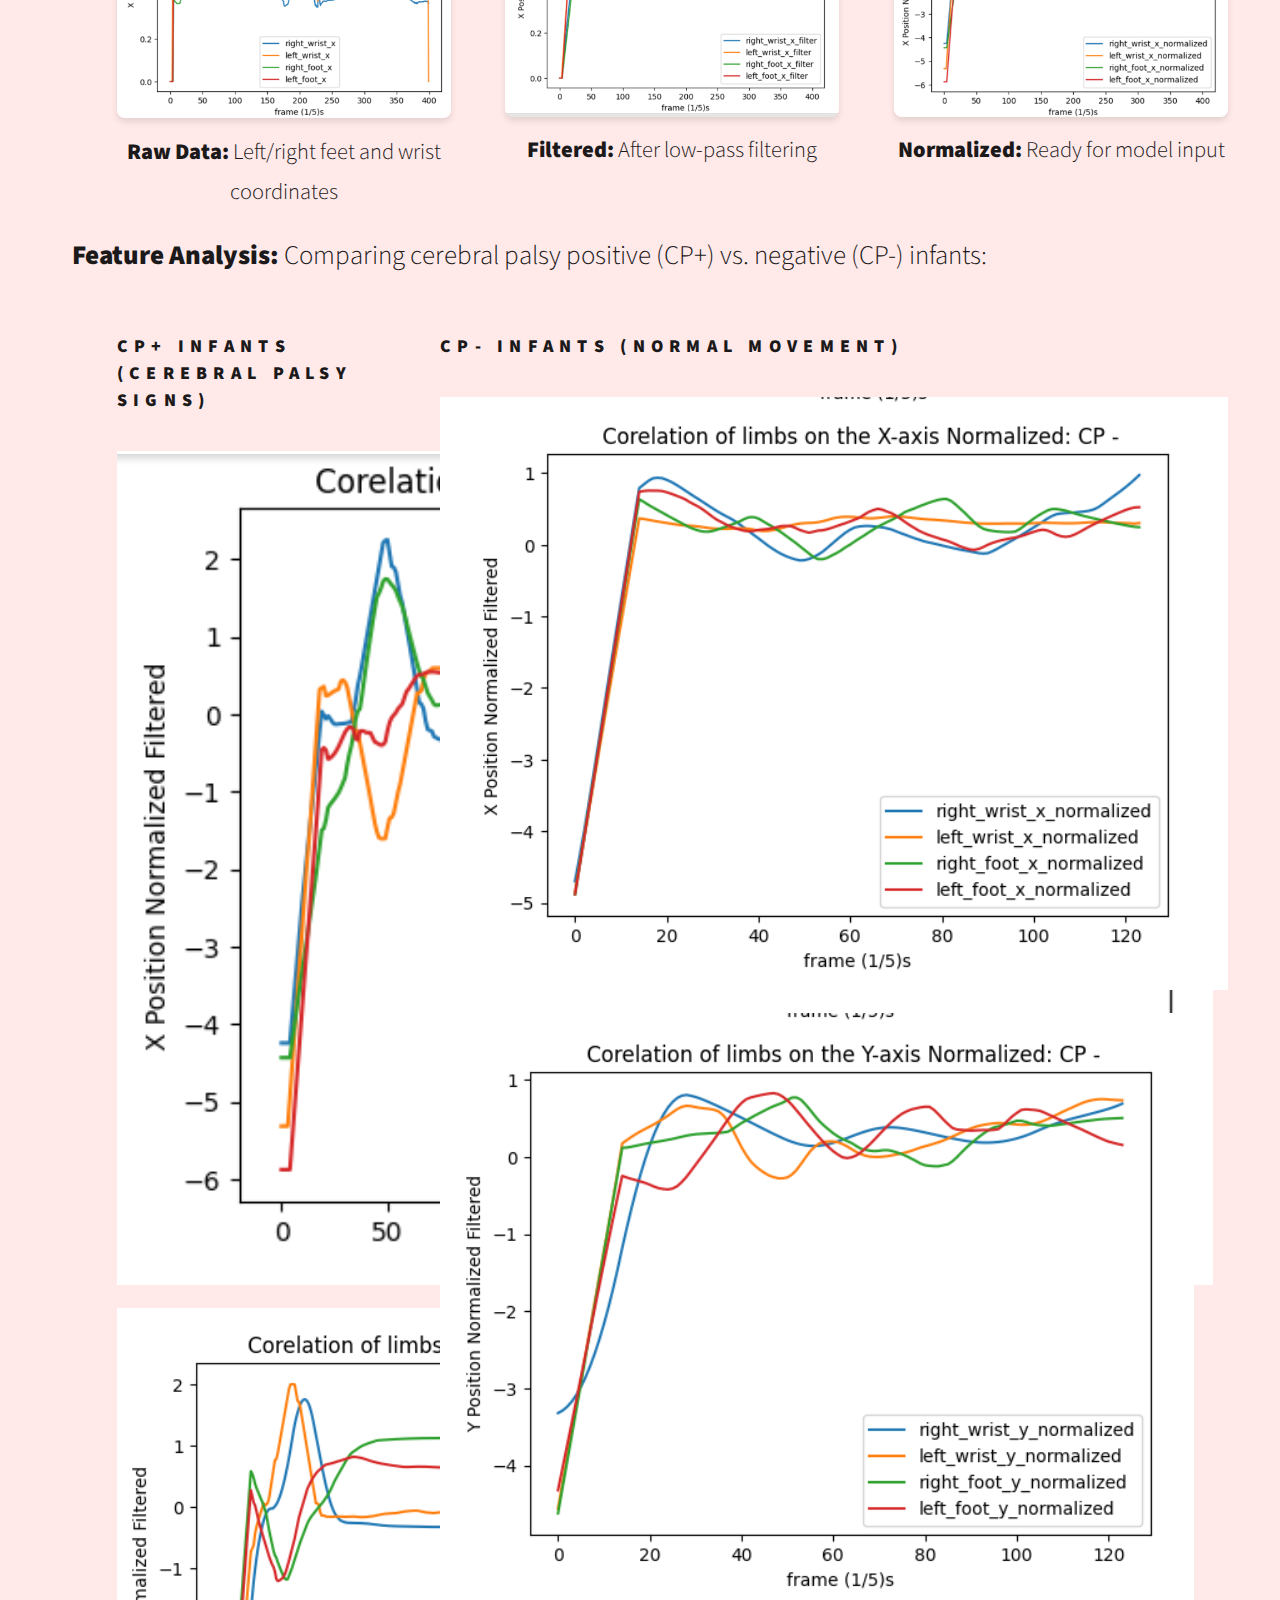
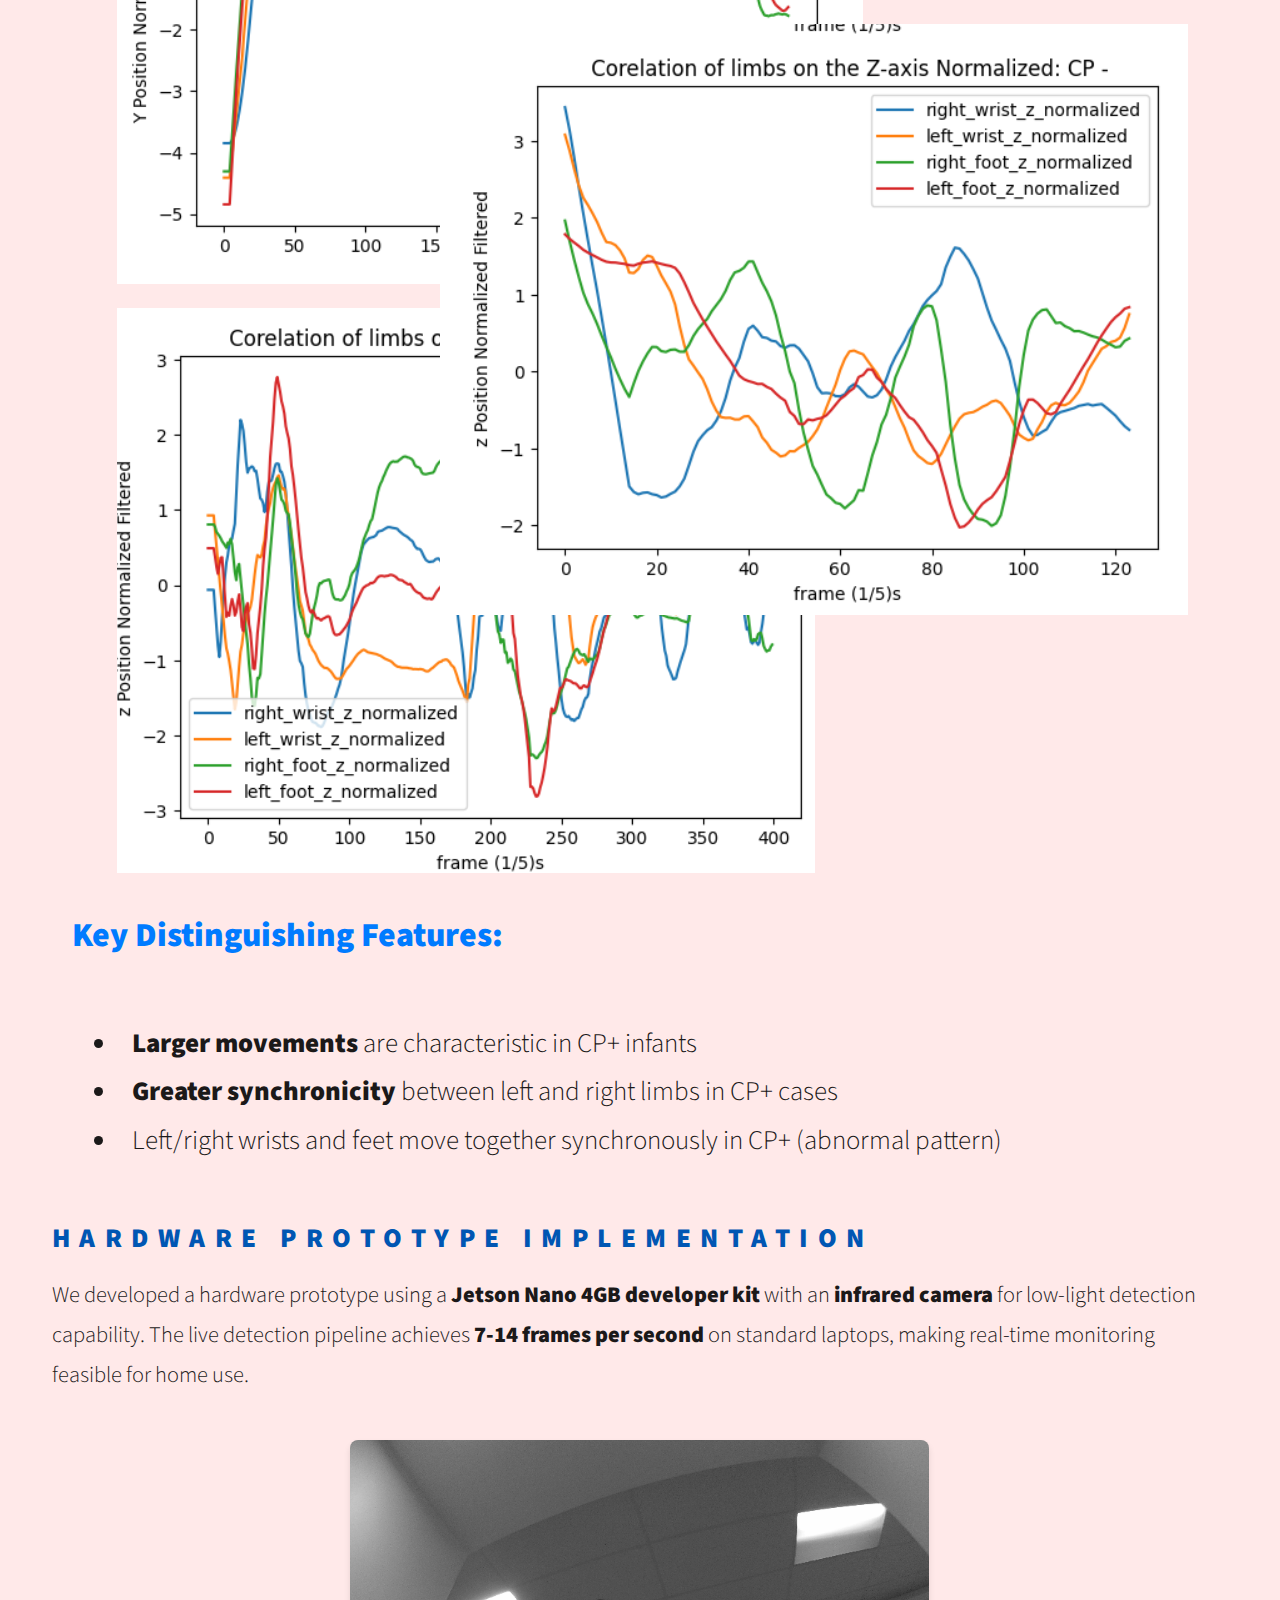
<file: newventure.html>
<!DOCTYPE HTML>
<!--
	Phantom by HTML5 UP
	html5up.net | @ajlkn
	Free for personal and commercial use under the CCA 3.0 license (html5up.net/license)
-->
<html>
	<head>
		<title>New Venture Design - Sanjana's Portfolio</title>
		<meta charset="utf-8" />
		<meta name="viewport" content="width=device-width, initial-scale=1, user-scalable=no" />
		<link rel="stylesheet" href="assets/css/main.css" />
		<noscript><link rel="stylesheet" href="assets/css/noscript.css" /></noscript>
	</head>
	<body class="is-preload">
		<!-- Wrapper -->
			<div id="wrapper">
				<!-- Header -->
					<header id="header">
						<div class="inner">
							<!-- Nav -->
								<nav>
									<ul>
										<li><a href="#menu">Menu</a></li>
									</ul>
								</nav>
								<!-- Nav -->
						</div>
					</header>

				<!-- Menu -->
				<nav id="menu">
					<h2>Menu</h2>
					<ul>
						<li><a href="index.html">Home</a></li>
						<li><a href="coop1.html">Coop1</a></li>
						<li><a href="coop2.html">Coop2</a></li>
						<li><a href="davinci.html">DaVinci</a></li>
						<li><a href="pottery.html">Simulating Pottery</a></li>
						<li><a href="newventure.html">New Venture Design</a></li>
					</ul>
				</nav>

				<!-- Main -->
				<div id="main">
					<div class="inner">

					<!-- Header -->
					<header>
						<h1>New Venture Design</h1>
						<p style="font-size: 1.35em; color: #666; font-weight: 500;">Pouch: AI Baby Monitor for Early Developmental Disease Detection</p>
					</header>						<!-- Image -->
						<section class="tiles">
							<article class="style4">
								<span class="image">
									<img src="images/pouch_image.png" alt="New Venture Design" />
								</span>
							</article>
						</section>

					<!-- Content -->
					<article>
						<!-- Project Introduction -->
						<section style="background: linear-gradient(135deg, #f5f7fa 0%, #c3cfe2 100%); padding: 40px; border-radius: 8px; margin-bottom: 40px;">
							<h2 style="color: #1a3a52; font-size: 2.4em; margin-bottom: 20px;">Project Overview</h2>
							<p style="font-size: 1.25em; line-height: 1.8; color: #333; margin-bottom: 15px;"><strong>Challenge:</strong> Cerebral palsy (CP) is the most common motor disability of childhood, affecting 1 in 345 Canadians. Early diagnosis and intervention are critical—symptoms can be detected as early as 9 weeks old, but the average diagnosis occurs at 18 months, potentially missing the window for optimal treatment.</p>
							
							<p style="font-size: 1.25em; line-height: 1.8; color: #333; margin-bottom: 15px;"><strong>Solution:</strong> Pouch is an AI-powered baby monitor that automatically detects early signs of cerebral palsy and other developmental disorders through video analysis. By monitoring infant movements 24/7 and applying machine learning models trained on medical video data, Pouch enables early diagnosis and immediate intervention—transforming outcomes for infants' lifelong mobility and health.</p>
							
							<p style="font-size: 1.25em; line-height: 1.8; color: #333;"><strong>Impact:</strong> This device is the first of its kind to combine routine baby monitoring with automated developmental screening, offering parents peace of mind while providing physicians with objective, data-driven diagnostic support.</p>
						</section>
						
						<div style="display: flex; gap: 30px; margin: 40px 0; flex-wrap: wrap;">
							<figure style="flex: 0 1 300px; text-align: center;">
								<img src="images/image32.png" alt="Technical Report Cover - Pouch AI Baby Monitor" style="max-width: 100%; border-radius: 8px; box-shadow: 0 4px 6px rgba(0,0,0,0.1);" />
							</figure>
							<figure style="flex: 0 1 300px; text-align: center;">
								<img src="images/image13.png" alt="Project Documentation" style="max-width: 100%; border-radius: 8px; box-shadow: 0 4px 6px rgba(0,0,0,0.1);" />
							</figure>
						</div>
						
						<section>
							<h2 style="font-size: 2.2em; color: #1a3a52; border-bottom: 3px solid #007bff; padding-bottom: 15px; margin-bottom: 30px;">Product Brief</h2>
							<div style="display: flex; gap: 20px; margin-bottom: 30px; flex-wrap: wrap;">
								<figure style="flex: 0 1 250px; text-align: center;">
									<img src="images/image3.png" alt="Product Brief Overview" style="max-width: 100%; border-radius: 8px; box-shadow: 0 4px 6px rgba(0,0,0,0.1);" />
								</figure>
								<figure style="flex: 0 1 250px; text-align: center;">
									<img src="images/image8.png" alt="Product Concept Diagram" style="max-width: 100%; border-radius: 8px; box-shadow: 0 4px 6px rgba(0,0,0,0.1);" />
								</figure>
							</div>
							
							<div style="font-size: 1.2em; line-height: 1.8;">
								<p><strong style="color: #007bff; font-size: 1.25em;">What is it?</strong> Pouch is a baby monitor that tracks an infant's growth and development from 1-24 months and identifies early signs of cerebral palsy (CP) and seizures. It consists of a camera mounted to a bassinet or crib and a companion mobile app.</p>
								
								<p><strong style="color: #007bff; font-size: 1.25em;">What will it do?</strong> The monitor will be installed on a crib and will track the infant's movements in real-time. Pouch then will flag early signs of cerebral palsy and autism so that infants can get immediate diagnosis confirmation from a physician. It will also track infant growth, monitor sleep patterns, and provide temperature tracking.</p>
								
								<p><strong style="color: #007bff; font-size: 1.25em;">How does it work?</strong> Early markers of cerebral palsy in babies are called <em>cramped synchronized general movements (CSGM)</em>—rigid, spasmodic movements that most parents might interpret as normal infant activity, but which trained medical professionals recognize as potential warning signs. Our AI model is trained on medical-quality videos of these characteristic movements to automatically identify them with high accuracy.</p>
								
								<p><strong style="color: #007bff; font-size: 1.25em;">Who is it for?</strong> Pouch is designed for parents of newborns and infants (0-24 months) seeking proactive health monitoring. Installation is simple—no technical expertise required—making it accessible to any family.</p>
								
								<p><strong style="color: #007bff; font-size: 1.25em;">What makes it different?</strong> Pouch would be the <strong>first device globally</strong> to automatically screen for cerebral palsy and developmental disorders. While other baby monitors focus on sleep, crying, and temperature, Pouch adds critical medical diagnostic capability—transforming routine monitoring into early intervention.</p>
							</div>
						</section>

						<section>
							<h2 style="font-size: 2.2em; color: #1a3a52; border-bottom: 3px solid #28a745; padding-bottom: 15px; margin-bottom: 30px;">Medical Context & Requirements</h2>
							
							<div style="background: #f0f4f8; padding: 25px; border-left: 4px solid #28a745; border-radius: 4px; margin-bottom: 30px;">
								<h3 style="color: #1a3a52; margin-top: 0; font-size: 1.35em;">The Clinical Challenge</h3>
								<p style="font-size: 1.2em; line-height: 1.8;"><strong>Cerebral palsy</strong> is a condition affecting movement and balance. It is the most common motor disability in childhood, affecting approximately <strong>1 in 345 Canadians</strong>. Most importantly, <strong>brain plasticity is highest in the first 1-2 years of life</strong>, making early diagnosis critical for intervention success.</p>
								
								<p style="font-size: 1.2em; line-height: 1.8;"><strong>Early symptoms appear as early as 9 weeks old</strong> and manifest as specific movement patterns—cramped synchronized general movements and absent fidgety movements. However, these signs are subtle and often missed by untrained observers. Currently, the average diagnosis age is <strong>18 months</strong>, potentially months after the optimal intervention window has begun to close.</p>
								
								<p style="font-size: 1.2em; line-height: 1.8; color: #d9534f;"><strong>The difference between diagnosis at 9 weeks vs. 18 months can mean the difference between a child who walks independently and a child who requires a wheelchair for life.</strong></p>
							</div>
							
							<h3 style="font-size: 1.65em; color: #28a745; margin-top: 30px; margin-bottom: 15px;">Our Solution Approach</h3>
							<p style="font-size: 1.2em; line-height: 1.8;">The <strong>General Movement Assessment (GMA)</strong> is the gold-standard diagnostic test for cerebral palsy screening, but requires specialized medical training. We are automating this assessment using AI—making expert-level screening accessible to every family, every day, 24/7.</p>

							<h4>Problem Statement</h4>
							<p>Signs of cerebral palsy in infants are often undiagnosed, as these characteristic movements are not obvious to parents and few doctors are trained in the General Movement Assessment. Infants are then only brought to the doctor later in their life, when parents realize that their child is not meeting important developmental milestones such as walking and sitting. As a consequence, the average age of diagnosis for cerebral palsy is 18 months. Diagnosis at this age compared to diagnosis and treatment when symptoms first start showing up at 9 weeks can make the difference between a person with cerebral palsy being able to walk versus them needing to use a wheelchair or walker for the rest of their life.</p>

							<h4>Our Solution</h4>
							<p>There is a need for a more widely available diagnostic tool to detect early signs of cerebral palsy and other developmental diseases. We are developing the first baby monitor that detects signs of cerebral palsy, and hope to eventually expand to autism and infantile seizure detection. Our baby monitor will have all the functional aspects of a regular baby monitor such as recording baby video, sleep monitoring and cry detection, while detecting cramped synchronized movements and absent fidgety movements.</p>
							
							<p>We have developed an LSTM model that detects signs of cerebral palsy with 71% specificity and sensitivity. This is a proof of concept that shows that given more data, we can reach our 90% target.</p>
						</section>

						<section>
							<h2 style="font-size: 2.2em; color: #1a3a52; border-bottom: 3px solid #007bff; padding-bottom: 15px; margin-bottom: 30px;">Design Overview & Technical Architecture</h2>
							
							<h3 style="font-size: 1.55em; color: #0056b3; margin-top: 30px; margin-bottom: 15px;">Product Architecture</h3>
							<p style="font-size: 1.2em; line-height: 1.8;">Our system follows a modular pipeline architecture: <strong>video capture → pose tracking → feature selection → ML classification → clinical assessment</strong>. This design ensures modularity, allowing each component to be improved independently as our models advance.</p>
							<figure style="text-align: center; margin: 30px 0;">
								<img src="images/image30.png" alt="High-level Product Architecture Diagram" style="max-width: 100%; border-radius: 8px; box-shadow: 0 4px 6px rgba(0,0,0,0.1);" />
								<figcaption><strong>Figure 1:</strong> High-level design showing data collection, pose tracking, and LSTM model components.</figcaption>
							</figure>
							
							<p style="font-size: 1.2em; line-height: 1.8;">Our design has <strong>three main components:</strong></p>
							<ol style="font-size: 1.2em; line-height: 1.8;">
								<li>Data collection and labeling from infant videos</li>
								<li>Pose tracking using MediaPipe for movement capture</li>
								<li>LSTM neural network to classify normal vs. abnormal movements</li>
							</ol>
							
							<h3 style="font-size: 1.45em; color: #0056b3; margin-top: 30px; margin-bottom: 15px;">Pose Tracking Quality Control</h3>
							<p style="font-size: 1.2em; line-height: 1.8;">During development, we performed extensive quality control on pose tracking accuracy. Below are examples of poorly tracked poses (left) versus well-tracked poses (right):</p>
							<div class="row" style="display: flex; gap: 10px; margin: 20px 0;">
								<figure style="flex: 1;">
									<img src="images/image28.png" alt="Example of poorly tracked infant pose" />
									<figcaption><strong>Bad Tracking:</strong> Poor pose detection quality</figcaption>
								</figure>
								<figure style="flex: 1;">
									<img src="images/image23.png" alt="Example of well-tracked infant pose" />
									<figcaption><strong>Good Tracking:</strong> High-quality pose detection</figcaption>
								</figure>
							</div>

							<h3 style="font-size: 1.45em; color: #0056b3; margin-top: 30px; margin-bottom: 15px;">Key Technologies & Model Selection</h3>
							<dl style="margin: 20px 0;">
								<dt style="font-size: 1.25em; font-weight: bold; color: #007bff; margin-top: 20px; margin-bottom: 10px;">🎯 Pose Tracking: MediaPipe</dt>
								<dd style="font-size: 1.2em; line-height: 1.8; margin-left: 20px; margin-bottom: 20px;">We selected <strong>MediaPipe</strong> for pose estimation because it performed significantly better on low-resolution videos compared to OpenPose and Movenet. This was critical for infant monitoring where camera quality may be limited. Below are comparisons of pose tracking quality across different models:
									<div class="row" style="display: flex; gap: 10px; margin: 20px 0;">
										<figure style="flex: 1;">
											<img src="images/image21.png" alt="OpenPose limb tracking on test baby video" />
											<figcaption><strong>a)</strong> OpenPose - Right leg is badly tracked</figcaption>
										</figure>
										<figure style="flex: 1;">
											<img src="images/image27.png" alt="MediaPipe limb tracking on same video" />
											<figcaption><strong>b)</strong> MediaPipe - All limbs properly tracked</figcaption>
										</figure>
										<figure style="flex: 1;">
											<img src="images/image2.png" alt="MediaPipe on challenging video" />
											<figcaption><strong>c)</strong> MediaPipe - Example of tracking failure on difficult angles</figcaption>
										</figure>
									</div>
								</dd>
								
								<dt style="font-size: 1.25em; font-weight: bold; color: #007bff; margin-top: 20px; margin-bottom: 10px;">🧠 Machine Learning: LSTM Networks</dt>
								<dd style="font-size: 1.2em; line-height: 1.8; margin-left: 20px; margin-bottom: 20px;">We implemented <strong>Long Short-Term Memory (LSTM) networks</strong> to classify movement patterns from sequential pose data. The model was trained on a limited dataset of infant videos labeled by medical professionals, achieving <strong>71% specificity and sensitivity</strong> as a proof-of-concept. This demonstrates that with more training data, we can reach our target of 90% accuracy.</dd>
								
								<dt style="font-size: 1.25em; font-weight: bold; color: #007bff; margin-top: 20px; margin-bottom: 10px;">⚙️ Data Processing Pipeline</dt>
								<dd style="font-size: 1.2em; line-height: 1.8; margin-left: 20px; margin-bottom: 20px;">We perform <strong>feature selection on 6 key limbs</strong> (left/right wrist, foot, and elbow) to reduce overfitting and improve model efficiency. MediaPipe provides 33 landmark points on the infant's body:
									<figure style="text-align: center; margin: 25px 0;">
										<img src="images/image14.png" alt="MediaPipe 33 landmark points for pose estimation" style="max-width: 400px; border-radius: 8px; box-shadow: 0 4px 6px rgba(0,0,0,0.1);" />
										<figcaption><strong>Figure 4:</strong> Pose estimation landmark points from MediaPipe</figcaption>
									</figure>
									
									<p style="font-size: 1.2em; line-height: 1.8;"><strong>Processing Steps:</strong> Videos are segmented into <strong>10-second clips</strong> and normalized before being fed to the model:</p>
									<ol style="font-size: 1.2em; line-height: 1.8; margin-left: 20px;">
										<li>Raw coordinate extraction from video frames</li>
										<li>Low-pass filtering to remove noise</li>
										<li>Normalization for LSTM input</li>
									</ol>
									
									<p style="font-size: 1.2em; line-height: 1.8;"><strong>Data Transformation Example:</strong> Here's how we transform a cerebral palsy positive infant's movement data:</p>
									<div class="row" style="display: flex; gap: 10px; margin: 20px 0; flex-wrap: wrap;">
										<figure style="flex: 1; min-width: 180px; text-align: center;">
											<img src="images/image15.png" alt="Raw coordinate data showing noise" style="max-width: 100%; border-radius: 8px; box-shadow: 0 4px 6px rgba(0,0,0,0.1);" />
											<figcaption><strong>Raw Data:</strong> Left/right feet and wrist coordinates</figcaption>
										</figure>
										<figure style="flex: 1; min-width: 180px; text-align: center;">
											<img src="images/image29.png" alt="Filtered data with noise removed" style="max-width: 100%; border-radius: 8px; box-shadow: 0 4px 6px rgba(0,0,0,0.1);" />
											<figcaption><strong>Filtered:</strong> After low-pass filtering</figcaption>
										</figure>
										<figure style="flex: 1; min-width: 180px; text-align: center;">
											<img src="images/image4.png" alt="Normalized data ready for LSTM" style="max-width: 100%; border-radius: 8px; box-shadow: 0 4px 6px rgba(0,0,0,0.1);" />
											<figcaption><strong>Normalized:</strong> Ready for model input</figcaption>
										</figure>
									</div>
									
									<p style="font-size: 1.2em; line-height: 1.8; margin-top: 20px;"><strong>Feature Analysis:</strong> Comparing cerebral palsy positive (CP+) vs. negative (CP-) infants:</p>
									<div class="row" style="display: flex; gap: 10px; margin: 20px 0; flex-wrap: wrap;">
										<div style="flex: 1; min-width: 200px;">
											<h5>CP+ Infants (Cerebral Palsy Signs)</h5>
											<div class="row" style="display: flex; flex-direction: column; gap: 10px;">
												<figure><img src="images/image4.png" alt="CP+ movement data 1" /></figure>
												<figure><img src="images/image11.png" alt="CP+ movement data 2" /></figure>
												<figure><img src="images/image16.png" alt="CP+ movement data 3" /></figure>
											</div>
										</div>
										<div style="flex: 1;">
											<h5>CP- Infants (Normal Movement)</h5>
											<div class="row" style="display: flex; flex-direction: column; gap: 10px;">
												<figure><img src="images/image25.png" alt="CP- movement data 1" /></figure>
												<figure><img src="images/image9.png" alt="CP- movement data 2" /></figure>
												<figure><img src="images/image22.png" alt="CP- movement data 3" /></figure>
											</div>
										</div>
									</div>
									
									<p style="font-size: 1.2em; line-height: 1.8;"><strong style="color: #007bff; font-size: 1.25em;">Key Distinguishing Features:</strong></p>
									<ul style="font-size: 1.2em; line-height: 1.8; margin-left: 20px;">
										<li><strong>Larger movements</strong> are characteristic in CP+ infants</li>
										<li><strong>Greater synchronicity</strong> between left and right limbs in CP+ cases</li>
										<li>Left/right wrists and feet move together synchronously in CP+ (abnormal pattern)</li>
									</ul>
								</dd>
							</dl>

						<section style="margin-top: 40px;">
							<h3 style="font-size: 1.45em; color: #0056b3; margin-bottom: 15px;">Hardware Prototype Implementation</h3>
							<p style="font-size: 1.2em; line-height: 1.8;">We developed a hardware prototype using a <strong>Jetson Nano 4GB developer kit</strong> with an <strong>infrared camera</strong> for low-light detection capability. The live detection pipeline achieves <strong>7-14 frames per second</strong> on standard laptops, making real-time monitoring feasible for home use.</p>
							<figure style="text-align: center; margin: 30px 0;">
								<img src="images/image12.png" alt="MediaPipe tracking with Jetson Nano infrared camera" style="max-width: 100%; border-radius: 8px; box-shadow: 0 4px 6px rgba(0,0,0,0.1);" />
								<figcaption><strong>Figure 6:</strong> MediaPipe pose tracking with Jetson Nano IR camera for low-light infant monitoring</figcaption>
							</figure>
						</section>

						<section>
							<h2 style="font-size: 2.2em; color: #1a3a52; border-bottom: 3px solid #28a745; padding-bottom: 15px; margin-bottom: 30px;">Verification & Validation Results</h2>
							
						<h3 style="font-size: 1.45em; color: #28a745; margin-top: 30px; margin-bottom: 15px;">Clinical Model Performance (Leave-5-Out Validation)</h3>
						<p style="font-size: 1.2em; line-height: 1.8;">We used a <strong>leave-5-out cross-validation</strong> approach on 52 infant videos (26 normal, 26 cerebral palsy) to validate our LSTM model:</p>
						<div style="background: #f0f4f8; padding: 20px; border-left: 4px solid #28a745; border-radius: 4px; margin: 20px 0;">
							<ul style="font-size: 1.2em; line-height: 1.8; margin-left: 20px;">
									<li><strong>Average Training Accuracy:</strong> 93.4%</li>
									<li><strong>Average Validation Accuracy:</strong> 92%</li>
									<li><strong>Average Test Accuracy:</strong> 96%</li>
								</ul>
							</div>

						<h3 style="font-size: 1.45em; color: #28a745; margin-top: 30px; margin-bottom: 15px;">Live Detection Performance</h3>
						<p style="font-size: 1.2em; line-height: 1.8;">In live testing on demo day with real-time video input:</p>
						<div style="background: #f0f4f8; padding: 20px; border-left: 4px solid #28a745; border-radius: 4px; margin: 20px 0;">
							<ul style="font-size: 1.2em; line-height: 1.8; margin-left: 20px;">
									<li><strong>True Positive Rate:</strong> 71.4% (correctly detecting CP+)</li>
									<li><strong>True Negative Rate:</strong> 71.4% (correctly detecting normal movement)</li>
									<li><strong>Test Dataset:</strong> 42 videos (14 CP+, 28 CP-)</li>
								</ul>
							</div>

						<h3 style="font-size: 1.45em; color: #28a745; margin-top: 30px; margin-bottom: 15px;">Extended Model Validation: Dance Recognition</h3>
						<p style="font-size: 1.2em; line-height: 1.8;">To validate that our <strong>LSTM architecture could achieve higher accuracy with more training data</strong>, we trained a secondary model on 750 videos of dance movements (Gangnam Style, Under the Sea, and no dance). This model achieved <strong>100% accuracy</strong> on diverse participants at different angles and distances (0.5-3 meters from camera)—proving that our architecture is sound and will scale with larger infant datasets.</p>
						
						<p style="font-size: 1.2em; line-height: 1.8; color: #28a745;"><strong>This finding is critical:</strong> It demonstrates our model's capacity to reach 90%+ clinical accuracy once we collect sufficient labeled infant data.</p>
						
						<h4 style="font-size: 1.35em; color: #0056b3; margin-top: 25px; margin-bottom: 15px;">Dance Model Performance Examples</h4>							<div style="margin-top: 30px;">
								<h5 style="font-size: 1.25em; color: #1a3a52; border-bottom: 2px solid #007bff; padding-bottom: 8px; margin-bottom: 15px;">🕺 Gangnam Style Recognition (100% Accuracy)</h5>
								<div class="row" style="display: flex; gap: 10px; margin: 15px 0; flex-wrap: wrap;">
									<figure style="flex: 1; min-width: 150px; text-align: center;">
										<img src="images/image26.png" alt="Gangnam style dancer 1" style="max-width: 100%; border-radius: 8px; box-shadow: 0 4px 6px rgba(0,0,0,0.1);" />
										<figcaption style="font-size: 0.9em; color: #666;">Dancer 1</figcaption>
									</figure>
									<figure style="flex: 1; min-width: 150px; text-align: center;">
										<img src="images/image24.png" alt="Gangnam style dancer 2" style="max-width: 100%; border-radius: 8px; box-shadow: 0 4px 6px rgba(0,0,0,0.1);" />
										<figcaption style="font-size: 0.9em; color: #666;">Dancer 2</figcaption>
									</figure>
									<figure style="flex: 1; min-width: 150px; text-align: center;">
										<img src="images/image19.png" alt="Gangnam style dancer 3" style="max-width: 100%; border-radius: 8px; box-shadow: 0 4px 6px rgba(0,0,0,0.1);" />
										<figcaption style="font-size: 0.9em; color: #666;">Dancer 3</figcaption>
									</figure>
									<figure style="flex: 1; min-width: 150px; text-align: center;">
										<img src="images/image17.png" alt="Gangnam style dancer 4" style="max-width: 100%; border-radius: 8px; box-shadow: 0 4px 6px rgba(0,0,0,0.1);" />
										<figcaption style="font-size: 0.9em; color: #666;">Dancer 4</figcaption>
									</figure>
									<figure style="flex: 1; min-width: 150px; text-align: center;">
										<img src="images/image1.png" alt="Gangnam style dancer 5" style="max-width: 100%; border-radius: 8px; box-shadow: 0 4px 6px rgba(0,0,0,0.1);" />
										<figcaption style="font-size: 0.9em; color: #666;">Dancer 5</figcaption>
									</figure>
									<figure style="flex: 1; min-width: 150px; text-align: center;">
										<img src="images/image18.png" alt="Gangnam style dancer 6" style="max-width: 100%; border-radius: 8px; box-shadow: 0 4px 6px rgba(0,0,0,0.1);" />
										<figcaption style="font-size: 0.9em; color: #666;">Dancer 6</figcaption>
									</figure>
								</div>
								
								<h5 style="font-size: 1.25em; color: #1a3a52; border-bottom: 2px solid #007bff; padding-bottom: 8px; margin-top: 25px; margin-bottom: 15px;">🌊 Under the Sea Recognition (100% Accuracy)</h5>
								<div class="row" style="display: flex; gap: 10px; margin: 15px 0; flex-wrap: wrap;">
									<figure style="flex: 1; min-width: 150px; text-align: center;">
										<img src="images/image10.png" alt="Under the sea dancer 1" style="max-width: 100%; border-radius: 8px; box-shadow: 0 4px 6px rgba(0,0,0,0.1);" />
										<figcaption style="font-size: 0.9em; color: #666;">Dancer 1</figcaption>
									</figure>
									<figure style="flex: 1; min-width: 150px; text-align: center;">
										<img src="images/image7.png" alt="Under the sea dancer 2" style="max-width: 100%; border-radius: 8px; box-shadow: 0 4px 6px rgba(0,0,0,0.1);" />
										<figcaption style="font-size: 0.9em; color: #666;">Dancer 2</figcaption>
									</figure>
									<figure style="flex: 1; min-width: 150px; text-align: center;">
										<img src="images/image31.png" alt="Under the sea dancer 3" style="max-width: 100%; border-radius: 8px; box-shadow: 0 4px 6px rgba(0,0,0,0.1);" />
										<figcaption style="font-size: 0.9em; color: #666;">Dancer 3</figcaption>
									</figure>
								</div>
								
								<h5 style="font-size: 1.25em; color: #1a3a52; border-bottom: 2px solid #007bff; padding-bottom: 8px; margin-top: 25px; margin-bottom: 15px;">🚫 No Dance (Control Group - 100% Accuracy)</h5>
								<div class="row" style="display: flex; gap: 10px; margin: 15px 0; flex-wrap: wrap;">
									<figure style="flex: 1; min-width: 150px; text-align: center;">
										<img src="images/image5.png" alt="No dance example 1" style="max-width: 100%; border-radius: 8px; box-shadow: 0 4px 6px rgba(0,0,0,0.1);" />
										<figcaption style="font-size: 0.9em; color: #666;">Example 1</figcaption>
									</figure>
									<figure style="flex: 1; min-width: 150px; text-align: center;">
										<img src="images/image20.png" alt="No dance example 2" style="max-width: 100%; border-radius: 8px; box-shadow: 0 4px 6px rgba(0,0,0,0.1);" />
										<figcaption style="font-size: 0.9em; color: #666;">Example 2</figcaption>
									</figure>
									<figure style="flex: 1; min-width: 150px; text-align: center;">
										<img src="images/image6.png" alt="No dance example 3" style="max-width: 100%; border-radius: 8px; box-shadow: 0 4px 6px rgba(0,0,0,0.1);" />
										<figcaption style="font-size: 0.9em; color: #666;">Example 3</figcaption>
									</figure>
								</div>
							</div>
							
							<p style="font-size: 0.95em; color: #666; margin-top: 20px; font-style: italic;"><strong>Figure 7:</strong> Dance model validation showing 100% classification accuracy across three movement classes (Gangnam Style, Under the Sea, No Dance) with diverse participants, camera angles, and body positions.</p>
						</section>

						<section>
							<h2 style="font-size: 2.2em; color: #1a3a52; border-bottom: 3px solid #dc3545; padding-bottom: 15px; margin-bottom: 30px;">IP Strategy & Market Position</h2>
							
						<h3 style="font-size: 1.45em; color: #dc3545; margin-top: 30px; margin-bottom: 15px;">Competitive Landscape & Related IP</h3>
						<p style="font-size: 1.2em; line-height: 1.8;">The baby monitor market includes several existing products (<strong>BabbyCam</strong>, <strong>Nanit Pro</strong>), but <strong>none focus on developmental disease detection</strong>. The general concept of baby monitors (since 1937) has limited patent protection. We identified one active US patent (US10565846B2) for crying/sleep detection, which could limit certain feature sets in the US market.</p>
						
						<h3 style="font-size: 1.45em; color: #dc3545; margin-top: 30px; margin-bottom: 15px;">Our IP Protection Strategy</h3>
						<p style="font-size: 1.2em; line-height: 1.8;">Our most defensible asset is <strong>proprietary data</strong>. Our multi-pronged approach includes:</p>
						<ol style="font-size: 1.2em; line-height: 1.8; margin-left: 20px;">
								<li><strong>General Movement Assessment License:</strong> Obtain a license from the General Movements Trust for clinical assessment methodology</li>
								<li><strong>Patent Strategy:</strong> File dependent patent claims under existing video monitoring patents for our novel detection algorithms</li>
								<li><strong>Proprietary Datasets:</strong> Build a large proprietary dataset from customer deployments and research partnerships (e.g., Dr. Edmund Ho, UBC Hospital)</li>
								<li><strong>International Expansion:</strong> Expand to Canada, Europe, and China where US patents have limited jurisdiction</li>
							</ol>
						</section>

						<section>
							<h2 style="font-size: 2.2em; color: #1a3a52; border-bottom: 3px solid #17a2b8; padding-bottom: 15px; margin-bottom: 30px;">Next Steps & Future Work</h2>
							
							<p style="font-size: 1.05em; line-height: 1.8;">Our development roadmap focuses on <strong>scaling the model, deploying to real-world settings, and pursuing regulatory approval</strong>. Key milestones include:</p>
							
							<ul style="font-size: 1.05em; line-height: 1.8; margin-left: 20px;">
								<li><strong>Data Expansion (Q1-Q2 2024):</strong> Partner with medical institutions to collect <strong>500+ videos each</strong> of CP+ and CP- infants to reach our <strong>90% specificity/sensitivity target</strong></li>
								
								<li><strong>Free Diagnostic Web App (Q3 2024):</strong> Launch a publicly available app to gather crowdsourced infant movement data for diagnosis verification and model refinement</li>
								
								<li><strong>Hardware Deployment (Q4 2024):</strong> Deploy Jetson Nano-based prototype on cribs in clinical settings for real-world validation and pediatric feedback</li>
								
								<li><strong>FDA Approval (2025):</strong> Pursue FDA Class I clearance for commercial baby monitor launch in the United States</li>
								
								<li><strong>Model Architecture Upgrade:</strong> Transition from LSTM to <strong>Transformer architecture</strong> when computational constraints allow, enabling multi-disease detection</li>
								
								<li><strong>Feature Expansion:</strong> Extend detection to <strong>autism spectrum</strong> and <strong>infantile seizures</strong> using the same modular architecture</li>
							</ul>
						</section>

						<section>
							<h2 style="font-size: 2.2em; color: #1a3a52; border-bottom: 3px solid #6f42c1; padding-bottom: 15px; margin-bottom: 30px;">Project Resources</h2>
							
							<h3 style="font-size: 1.45em; color: #6f42c1; margin-top: 30px; margin-bottom: 15px;">Key Resources & Documentation</h3>
							<ul style="font-size: 1.2em; line-height: 1.8; margin-left: 20px;">
								<li><strong><a href="https://github.com/sanjanachawla/NVD" target="_blank" style="color: #007bff;">Project Repository (GitHub)</a></strong> – Complete source code and model implementations</li>
								<li><strong>Jupyter Notebooks</strong> – Model training, feature selection, and validation scripts</li>
								<li><strong>Labeled Infant Dataset</strong> – Medical-grade annotated movement videos (HIPAA-compliant)</li>
								<li><strong>Jetson Nano Prototype</strong> – Hardware configuration with IR camera and real-time inference pipeline</li>
								<li><strong>Research Partnerships</strong> – Collaboration with Dr. Edmund Ho, UBC Hospital for clinical validation</li>
							</ul>
						</section>
					</article>

					<!-- Back Button -->
					<ul class="actions">
						<li><a href="index.html" class="button">Back to Home</a></li>
					</ul>					</div>
				</div>

				<!-- Footer -->
				<footer id="footer">
					<div class="inner">
						<section>
							<h2>Follow</h2>
							<ul class="icons">
								<li><a href="https://github.com/sanjanachawla" class="icon brands style2 fa-github"><span class="label">GitHub</span></a></li>
								<li><a href="7789290247" class="icon solid style2 fa-phone"><span class="label">Phone</span></a></li>
								<li><a href="sanjanachawla99@gmail.com" class="icon solid style2 fa-envelope"><span class="label">Email</span></a></li>
								<li><a href="https://www.linkedin.com/in/sanjana-chawla-2708b0210/" class="label"><span class="label">LinkedIn</span></a></li>
							</ul>
						</section>
					</div>
				</footer>

			</div>

		<!-- Scripts -->
			<script src="assets/js/jquery.min.js"></script>
			<script src="assets/js/browser.min.js"></script>
			<script src="assets/js/breakpoints.min.js"></script>
			<script src="assets/js/util.js"></script>
			<script src="assets/js/main.js"></script>

	</body>
</html>
</file>
<file: assets/css/noscript.css>
/*
	Phantom by HTML5 UP
	html5up.net | @ajlkn
	Free for personal and commercial use under the CCA 3.0 license (html5up.net/license)
*/

/* Tiles */

	body.is-preload .tiles article {
		-moz-transform: none;
		-webkit-transform: none;
		-ms-transform: none;
		transform: none;
		opacity: 1;
	}
</file>
<file: assets/css/main.css>
@import url(fontawesome-all.min.css);
@import url("https://fonts.googleapis.com/css?family=Source+Sans+Pro:300,700,900");

/*
	Phantom by HTML5 UP
	html5up.net | @ajlkn
	Free for personal and commercial use under the CCA 3.0 license (html5up.net/license)
*/

html, body, div, span, applet, object,
iframe, h1, h2, h3, h4, h5, h6, p, blockquote,
pre, a, abbr, acronym, address, big, cite,
code, del, dfn, em, img, ins, kbd, q, s, samp,
small, strike, strong, sub, sup, tt, var, b,
u, i, center, dl, dt, dd, ol, ul, li, fieldset,
form, label, legend, table, caption, tbody,
tfoot, thead, tr, th, td, article, aside,
canvas, details, embed, figure, figcaption,
footer, header, hgroup, menu, nav, output, ruby,
section, summary, time, mark, audio, video {
	margin: 0;
	padding: 0;
	border: 0;
	font-size: 70%;
	font: inherit;
	vertical-align: baseline;}

article, aside, details, figcaption, figure,
footer, header, hgroup, menu, nav, section {
	display: block;}

body {
	line-height: 1;
}

ol, ul {
	list-style: none;
}

blockquote, q {
	quotes: none;
}

	blockquote:before, blockquote:after, q:before, q:after {
		content: '';
		content: none;
	}

table {
	border-collapse: collapse;
	border-spacing: 0;
}

body {
	-webkit-text-size-adjust: none;
}

mark {
	background-color: transparent;
	color: inherit;
}

input::-moz-focus-inner {
	border: 0;
	padding: 0;
}

input, select, textarea {
	-moz-appearance: none;
	-webkit-appearance: none;
	-ms-appearance: none;
	appearance: none;
}

/* Basic */

	@-ms-viewport {
		width: device-width;
	}

	body {
		-ms-overflow-style: scrollbar;
	}

	@media screen and (max-width: 480px) {

		html, body {
			min-width: 320px;
		}

	}

	html {
		box-sizing: border-box;
	}

	*, *:before, *:after {
		box-sizing: inherit;
	}

	body {
		background: #ffe9e9;
	}

		body.is-preload *, body.is-preload *:before, body.is-preload *:after {
			-moz-animation: none !important;
			-webkit-animation: none !important;
			-ms-animation: none !important;
			animation: none !important;
			-moz-transition: none !important;
			-webkit-transition: none !important;
			-ms-transition: none !important;
			transition: none !important;
		}

/* Type */

	body, input, select, textarea {
		color: #1b1919;
		font-family: "Source Sans Pro", Helvetica, sans-serif;
		font-size: 18pt;
		font-weight: 300;
		line-height: 1.75;
	}

		@media screen and (max-width: 1680px) {

			body, input, select, textarea {
				font-size: 16pt;
			}

		}

		@media screen and (max-width: 1280px) {

			body, input, select, textarea {
				font-size: 14pt;
			}

		}

	a {
		-moz-transition: border-bottom-color 0.2s ease, color 0.2s ease;
		-webkit-transition: border-bottom-color 0.2s ease, color 0.2s ease;
		-ms-transition: border-bottom-color 0.2s ease, color 0.2s ease;
		transition: border-bottom-color 0.2s ease, color 0.2s ease;
		text-decoration: none;
		color: #585858;
		border-bottom: dotted 1px rgba(88, 88, 88, 0.5);
	}

		a:hover {
			border-bottom-color: transparent;
			color: #ffd3dd !important;
		}

	strong, b {
		font-weight: 900;
	}

	em, i {
		font-style: italic;
	}

	p {
		margin: 0 0 2em 0;
		font-size: 14pt;
	}

	h1 {
		font-size: 2.75em;
		font-weight: 700;
		line-height: 1.3;
		margin: 0 0 1em 0;
		letter-spacing: -0.035em;
	}

		h1 a {
			color: inherit;
		}

		@media screen and (max-width: 736px) {

			h1 {
				font-size: 2em;
				margin: 0 0 1em 0;
			}

		}

		@media screen and (max-width: 360px) {

			h1 {
				font-size: 1.75em;
			}

		}

	h2, h3, h4, h5, h6 {
		font-weight: 900;
		line-height: 1.5;
		margin: 0 0 2em 0;
		text-transform: uppercase;
		letter-spacing: 0.35em;
	}

		h2 a, h3 a, h4 a, h5 a, h6 a {
			color: inherit;
		}

	h2 {
		font-size: 1.1em;
	}

	h3 {
		font-size: 1em;
	}

	h4 {
		font-size: 0.8em;
	}

	h5 {
		font-size: 0.8em;
	}

	h6 {
		font-size: 0.8em;
	}

	@media screen and (max-width: 980px) {

		h1 br, h2 br, h3 br, h4 br, h5 br, h6 br {
			display: none;
		}

	}

	@media screen and (max-width: 736px) {

		h2 {
			font-size: 1em;
		}

		h3 {
			font-size: 0.8em;
		}

	}

	sub {
		font-size: 0.8em;
		position: relative;
		top: 0.5em;
	}

	sup {
		font-size: 0.8em;
		position: relative;
		top: -0.5em;
	}

	blockquote {
		border-left: solid 4px #c9c9c9;
		font-style: italic;
		margin: 0 0 2em 0;
		padding: 0.5em 0 0.5em 2em;
	}

	code {
		background: rgba(144, 144, 144, 0.075);
		border-radius: 4px;
		border: solid 1px #c9c9c9;
		font-family: "Courier New", monospace;
		font-size: 0.9em;
		margin: 0 0.25em;
		padding: 0.25em 0.65em;
	}

	pre {
		-webkit-overflow-scrolling: touch;
		font-family: "Courier New", monospace;
		font-size: 0.9em;
		margin: 0 0 2em 0;
	}

		pre code {
			display: block;
			line-height: 1.75;
			padding: 1em 1.5em;
			overflow-x: auto;
		}

	hr {
		border: 0;
		border-bottom: solid 1px #c9c9c9;
		margin: 2em 0;
	}

		hr.major {
			margin: 3em 0;
		}

	.align-left {
		text-align: left;
	}

	.align-center {
		text-align: center;
	}

	.align-right {
		text-align: right;
	}

/* Row */

	.row {
		display: flex;
		flex-wrap: wrap;
		box-sizing: border-box;
		align-items: stretch;
	}

		.row > * {
			box-sizing: border-box;
		}

		.row.gtr-uniform > * > :last-child {
			margin-bottom: 0;
		}

		.row.aln-left {
			justify-content: flex-start;
		}

		.row.aln-center {
			justify-content: center;
		}

		.row.aln-right {
			justify-content: flex-end;
		}

		.row.aln-top {
			align-items: flex-start;
		}

		.row.aln-middle {
			align-items: center;
		}

		.row.aln-bottom {
			align-items: flex-end;
		}

		.row > .imp {
			order: -1;
		}

		.row > .col-1 {
			width: 8.33333%;
		}

		.row > .off-1 {
			margin-left: 8.33333%;
		}

		.row > .col-2 {
			width: 16.66667%;
		}

		.row > .off-2 {
			margin-left: 16.66667%;
		}

		.row > .col-3 {
			width: 25%;
		}

		.row > .off-3 {
			margin-left: 25%;
		}

		.row > .col-4 {
			width: 33.33333%;
		}

		.row > .off-4 {
			margin-left: 33.33333%;
		}

		.row > .col-5 {
			width: 41.66667%;
		}

		.row > .off-5 {
			margin-left: 41.66667%;
		}

		.row > .col-6 {
			width: 50%;
		}

		.row > .off-6 {
			margin-left: 50%;
		}

		.row > .col-7 {
			width: 58.33333%;
		}

		.row > .off-7 {
			margin-left: 58.33333%;
		}

		.row > .col-8 {
			width: 66.66667%;
		}

		.row > .off-8 {
			margin-left: 66.66667%;
		}

		.row > .col-9 {
			width: 75%;
		}

		.row > .off-9 {
			margin-left: 75%;
		}

		.row > .col-10 {
			width: 83.33333%;
		}

		.row > .off-10 {
			margin-left: 83.33333%;
		}

		.row > .col-11 {
			width: 91.66667%;
		}

		.row > .off-11 {
			margin-left: 91.66667%;
		}

		.row > .col-12 {
			width: 100%;
		}

		.row > .off-12 {
			margin-left: 100%;
		}

		.row.gtr-0 {
			margin-top: 0;
			margin-left: 0em;
		}

			.row.gtr-0 > * {
				padding: 0 0 0 0em;
			}

			.row.gtr-0.gtr-uniform {
				margin-top: 0em;
			}

				.row.gtr-0.gtr-uniform > * {
					padding-top: 0em;
				}

		.row.gtr-25 {
			margin-top: 0;
			margin-left: -0.5em;
		}

			.row.gtr-25 > * {
				padding: 0 0 0 0.5em;
			}

			.row.gtr-25.gtr-uniform {
				margin-top: -0.5em;
			}

				.row.gtr-25.gtr-uniform > * {
					padding-top: 0.5em;
				}

		.row.gtr-50 {
			margin-top: 0;
			margin-left: -1em;
		}

			.row.gtr-50 > * {
				padding: 0 0 0 1em;
			}

			.row.gtr-50.gtr-uniform {
				margin-top: -1em;
			}

				.row.gtr-50.gtr-uniform > * {
					padding-top: 1em;
				}

		.row {
			margin-top: 0;
			margin-left: -2em;
		}

			.row > * {
				padding: 0 0 0 2em;
			}

			.row.gtr-uniform {
				margin-top: -2em;
			}

				.row.gtr-uniform > * {
					padding-top: 2em;
				}

		.row.gtr-150 {
			margin-top: 0;
			margin-left: -3em;
		}

			.row.gtr-150 > * {
				padding: 0 0 0 3em;
			}

			.row.gtr-150.gtr-uniform {
				margin-top: -3em;
			}

				.row.gtr-150.gtr-uniform > * {
					padding-top: 3em;
				}

		.row.gtr-200 {
			margin-top: 0;
			margin-left: -4em;
		}

			.row.gtr-200 > * {
				padding: 0 0 0 4em;
			}

			.row.gtr-200.gtr-uniform {
				margin-top: -4em;
			}

				.row.gtr-200.gtr-uniform > * {
					padding-top: 4em;
				}

		@media screen and (max-width: 1680px) {

			.row {
				display: flex;
				flex-wrap: wrap;
				box-sizing: border-box;
				align-items: stretch;
			}

				.row > * {
					box-sizing: border-box;
				}

				.row.gtr-uniform > * > :last-child {
					margin-bottom: 0;
				}

				.row.aln-left {
					justify-content: flex-start;
				}

				.row.aln-center {
					justify-content: center;
				}

				.row.aln-right {
					justify-content: flex-end;
				}

				.row.aln-top {
					align-items: flex-start;
				}

				.row.aln-middle {
					align-items: center;
				}

				.row.aln-bottom {
					align-items: flex-end;
				}

				.row > .imp-xlarge {
					order: -1;
				}

				.row > .col-1-xlarge {
					width: 8.33333%;
				}

				.row > .off-1-xlarge {
					margin-left: 8.33333%;
				}

				.row > .col-2-xlarge {
					width: 16.66667%;
				}

				.row > .off-2-xlarge {
					margin-left: 16.66667%;
				}

				.row > .col-3-xlarge {
					width: 25%;
				}

				.row > .off-3-xlarge {
					margin-left: 25%;
				}

				.row > .col-4-xlarge {
					width: 33.33333%;
				}

				.row > .off-4-xlarge {
					margin-left: 33.33333%;
				}

				.row > .col-5-xlarge {
					width: 41.66667%;
				}

				.row > .off-5-xlarge {
					margin-left: 41.66667%;
				}

				.row > .col-6-xlarge {
					width: 50%;
				}

				.row > .off-6-xlarge {
					margin-left: 50%;
				}

				.row > .col-7-xlarge {
					width: 58.33333%;
				}

				.row > .off-7-xlarge {
					margin-left: 58.33333%;
				}

				.row > .col-8-xlarge {
					width: 66.66667%;
				}

				.row > .off-8-xlarge {
					margin-left: 66.66667%;
				}

				.row > .col-9-xlarge {
					width: 75%;
				}

				.row > .off-9-xlarge {
					margin-left: 75%;
				}

				.row > .col-10-xlarge {
					width: 83.33333%;
				}

				.row > .off-10-xlarge {
					margin-left: 83.33333%;
				}

				.row > .col-11-xlarge {
					width: 91.66667%;
				}

				.row > .off-11-xlarge {
					margin-left: 91.66667%;
				}

				.row > .col-12-xlarge {
					width: 100%;
				}

				.row > .off-12-xlarge {
					margin-left: 100%;
				}

				.row.gtr-0 {
					margin-top: 0;
					margin-left: 0em;
				}

					.row.gtr-0 > * {
						padding: 0 0 0 0em;
					}

					.row.gtr-0.gtr-uniform {
						margin-top: 0em;
					}

						.row.gtr-0.gtr-uniform > * {
							padding-top: 0em;
						}

				.row.gtr-25 {
					margin-top: 0;
					margin-left: -0.5em;
				}

					.row.gtr-25 > * {
						padding: 0 0 0 0.5em;
					}

					.row.gtr-25.gtr-uniform {
						margin-top: -0.5em;
					}

						.row.gtr-25.gtr-uniform > * {
							padding-top: 0.5em;
						}

				.row.gtr-50 {
					margin-top: 0;
					margin-left: -1em;
				}

					.row.gtr-50 > * {
						padding: 0 0 0 1em;
					}

					.row.gtr-50.gtr-uniform {
						margin-top: -1em;
					}

						.row.gtr-50.gtr-uniform > * {
							padding-top: 1em;
						}

				.row {
					margin-top: 0;
					margin-left: -2em;
				}

					.row > * {
						padding: 0 0 0 2em;
					}

					.row.gtr-uniform {
						margin-top: -2em;
					}

						.row.gtr-uniform > * {
							padding-top: 2em;
						}

				.row.gtr-150 {
					margin-top: 0;
					margin-left: -3em;
				}

					.row.gtr-150 > * {
						padding: 0 0 0 3em;
					}

					.row.gtr-150.gtr-uniform {
						margin-top: -3em;
					}

						.row.gtr-150.gtr-uniform > * {
							padding-top: 3em;
						}

				.row.gtr-200 {
					margin-top: 0;
					margin-left: -4em;
				}

					.row.gtr-200 > * {
						padding: 0 0 0 4em;
					}

					.row.gtr-200.gtr-uniform {
						margin-top: -4em;
					}

						.row.gtr-200.gtr-uniform > * {
							padding-top: 4em;
						}

		}

		@media screen and (max-width: 1280px) {

			.row {
				display: flex;
				flex-wrap: wrap;
				box-sizing: border-box;
				align-items: stretch;
			}

				.row > * {
					box-sizing: border-box;
				}

				.row.gtr-uniform > * > :last-child {
					margin-bottom: 0;
				}

				.row.aln-left {
					justify-content: flex-start;
				}

				.row.aln-center {
					justify-content: center;
				}

				.row.aln-right {
					justify-content: flex-end;
				}

				.row.aln-top {
					align-items: flex-start;
				}

				.row.aln-middle {
					align-items: center;
				}

				.row.aln-bottom {
					align-items: flex-end;
				}

				.row > .imp-large {
					order: -1;
				}

				.row > .col-1-large {
					width: 8.33333%;
				}

				.row > .off-1-large {
					margin-left: 8.33333%;
				}

				.row > .col-2-large {
					width: 16.66667%;
				}

				.row > .off-2-large {
					margin-left: 16.66667%;
				}

				.row > .col-3-large {
					width: 25%;
				}

				.row > .off-3-large {
					margin-left: 25%;
				}

				.row > .col-4-large {
					width: 33.33333%;
				}

				.row > .off-4-large {
					margin-left: 33.33333%;
				}

				.row > .col-5-large {
					width: 41.66667%;
				}

				.row > .off-5-large {
					margin-left: 41.66667%;
				}

				.row > .col-6-large {
					width: 50%;
				}

				.row > .off-6-large {
					margin-left: 50%;
				}

				.row > .col-7-large {
					width: 58.33333%;
				}

				.row > .off-7-large {
					margin-left: 58.33333%;
				}

				.row > .col-8-large {
					width: 66.66667%;
				}

				.row > .off-8-large {
					margin-left: 66.66667%;
				}

				.row > .col-9-large {
					width: 75%;
				}

				.row > .off-9-large {
					margin-left: 75%;
				}

				.row > .col-10-large {
					width: 83.33333%;
				}

				.row > .off-10-large {
					margin-left: 83.33333%;
				}

				.row > .col-11-large {
					width: 91.66667%;
				}

				.row > .off-11-large {
					margin-left: 91.66667%;
				}

				.row > .col-12-large {
					width: 100%;
				}

				.row > .off-12-large {
					margin-left: 100%;
				}

				.row.gtr-0 {
					margin-top: 0;
					margin-left: 0em;
				}

					.row.gtr-0 > * {
						padding: 0 0 0 0em;
					}

					.row.gtr-0.gtr-uniform {
						margin-top: 0em;
					}

						.row.gtr-0.gtr-uniform > * {
							padding-top: 0em;
						}

				.row.gtr-25 {
					margin-top: 0;
					margin-left: -0.5em;
				}

					.row.gtr-25 > * {
						padding: 0 0 0 0.5em;
					}

					.row.gtr-25.gtr-uniform {
						margin-top: -0.5em;
					}

						.row.gtr-25.gtr-uniform > * {
							padding-top: 0.5em;
						}

				.row.gtr-50 {
					margin-top: 0;
					margin-left: -1em;
				}

					.row.gtr-50 > * {
						padding: 0 0 0 1em;
					}

					.row.gtr-50.gtr-uniform {
						margin-top: -1em;
					}

						.row.gtr-50.gtr-uniform > * {
							padding-top: 1em;
						}

				.row {
					margin-top: 0;
					margin-left: -2em;
				}

					.row > * {
						padding: 0 0 0 2em;
					}

					.row.gtr-uniform {
						margin-top: -2em;
					}

						.row.gtr-uniform > * {
							padding-top: 2em;
						}

				.row.gtr-150 {
					margin-top: 0;
					margin-left: -3em;
				}

					.row.gtr-150 > * {
						padding: 0 0 0 3em;
					}

					.row.gtr-150.gtr-uniform {
						margin-top: -3em;
					}

						.row.gtr-150.gtr-uniform > * {
							padding-top: 3em;
						}

				.row.gtr-200 {
					margin-top: 0;
					margin-left: -4em;
				}

					.row.gtr-200 > * {
						padding: 0 0 0 4em;
					}

					.row.gtr-200.gtr-uniform {
						margin-top: -4em;
					}

						.row.gtr-200.gtr-uniform > * {
							padding-top: 4em;
						}

		}

		@media screen and (max-width: 980px) {

			.row {
				display: flex;
				flex-wrap: wrap;
				box-sizing: border-box;
				align-items: stretch;
			}

				.row > * {
					box-sizing: border-box;
				}

				.row.gtr-uniform > * > :last-child {
					margin-bottom: 0;
				}

				.row.aln-left {
					justify-content: flex-start;
				}

				.row.aln-center {
					justify-content: center;
				}

				.row.aln-right {
					justify-content: flex-end;
				}

				.row.aln-top {
					align-items: flex-start;
				}

				.row.aln-middle {
					align-items: center;
				}

				.row.aln-bottom {
					align-items: flex-end;
				}

				.row > .imp-medium {
					order: -1;
				}

				.row > .col-1-medium {
					width: 8.33333%;
				}

				.row > .off-1-medium {
					margin-left: 8.33333%;
				}

				.row > .col-2-medium {
					width: 16.66667%;
				}

				.row > .off-2-medium {
					margin-left: 16.66667%;
				}

				.row > .col-3-medium {
					width: 25%;
				}

				.row > .off-3-medium {
					margin-left: 25%;
				}

				.row > .col-4-medium {
					width: 33.33333%;
				}

				.row > .off-4-medium {
					margin-left: 33.33333%;
				}

				.row > .col-5-medium {
					width: 41.66667%;
				}

				.row > .off-5-medium {
					margin-left: 41.66667%;
				}

				.row > .col-6-medium {
					width: 50%;
				}

				.row > .off-6-medium {
					margin-left: 50%;
				}

				.row > .col-7-medium {
					width: 58.33333%;
				}

				.row > .off-7-medium {
					margin-left: 58.33333%;
				}

				.row > .col-8-medium {
					width: 66.66667%;
				}

				.row > .off-8-medium {
					margin-left: 66.66667%;
				}

				.row > .col-9-medium {
					width: 75%;
				}

				.row > .off-9-medium {
					margin-left: 75%;
				}

				.row > .col-10-medium {
					width: 83.33333%;
				}

				.row > .off-10-medium {
					margin-left: 83.33333%;
				}

				.row > .col-11-medium {
					width: 91.66667%;
				}

				.row > .off-11-medium {
					margin-left: 91.66667%;
				}

				.row > .col-12-medium {
					width: 100%;
				}

				.row > .off-12-medium {
					margin-left: 100%;
				}

				.row.gtr-0 {
					margin-top: 0;
					margin-left: 0em;
				}

					.row.gtr-0 > * {
						padding: 0 0 0 0em;
					}

					.row.gtr-0.gtr-uniform {
						margin-top: 0em;
					}

						.row.gtr-0.gtr-uniform > * {
							padding-top: 0em;
						}

				.row.gtr-25 {
					margin-top: 0;
					margin-left: -0.375em;
				}

					.row.gtr-25 > * {
						padding: 0 0 0 0.375em;
					}

					.row.gtr-25.gtr-uniform {
						margin-top: -0.375em;
					}

						.row.gtr-25.gtr-uniform > * {
							padding-top: 0.375em;
						}

				.row.gtr-50 {
					margin-top: 0;
					margin-left: -0.75em;
				}

					.row.gtr-50 > * {
						padding: 0 0 0 0.75em;
					}

					.row.gtr-50.gtr-uniform {
						margin-top: -0.75em;
					}

						.row.gtr-50.gtr-uniform > * {
							padding-top: 0.75em;
						}

				.row {
					margin-top: 0;
					margin-left: -1.5em;
				}

					.row > * {
						padding: 0 0 0 1.5em;
					}

					.row.gtr-uniform {
						margin-top: -1.5em;
					}

						.row.gtr-uniform > * {
							padding-top: 1.5em;
						}

				.row.gtr-150 {
					margin-top: 0;
					margin-left: -2.25em;
				}

					.row.gtr-150 > * {
						padding: 0 0 0 2.25em;
					}

					.row.gtr-150.gtr-uniform {
						margin-top: -2.25em;
					}

						.row.gtr-150.gtr-uniform > * {
							padding-top: 2.25em;
						}

				.row.gtr-200 {
					margin-top: 0;
					margin-left: -3em;
				}

					.row.gtr-200 > * {
						padding: 0 0 0 3em;
					}

					.row.gtr-200.gtr-uniform {
						margin-top: -3em;
					}

						.row.gtr-200.gtr-uniform > * {
							padding-top: 3em;
						}

		}

		@media screen and (max-width: 736px) {

			.row {
				display: flex;
				flex-wrap: wrap;
				box-sizing: border-box;
				align-items: stretch;
			}

				.row > * {
					box-sizing: border-box;
				}

				.row.gtr-uniform > * > :last-child {
					margin-bottom: 0;
				}

				.row.aln-left {
					justify-content: flex-start;
				}

				.row.aln-center {
					justify-content: center;
				}

				.row.aln-right {
					justify-content: flex-end;
				}

				.row.aln-top {
					align-items: flex-start;
				}

				.row.aln-middle {
					align-items: center;
				}

				.row.aln-bottom {
					align-items: flex-end;
				}

				.row > .imp-small {
					order: -1;
				}

				.row > .col-1-small {
					width: 8.33333%;
				}

				.row > .off-1-small {
					margin-left: 8.33333%;
				}

				.row > .col-2-small {
					width: 16.66667%;
				}

				.row > .off-2-small {
					margin-left: 16.66667%;
				}

				.row > .col-3-small {
					width: 25%;
				}

				.row > .off-3-small {
					margin-left: 25%;
				}

				.row > .col-4-small {
					width: 33.33333%;
				}

				.row > .off-4-small {
					margin-left: 33.33333%;
				}

				.row > .col-5-small {
					width: 41.66667%;
				}

				.row > .off-5-small {
					margin-left: 41.66667%;
				}

				.row > .col-6-small {
					width: 50%;
				}

				.row > .off-6-small {
					margin-left: 50%;
				}

				.row > .col-7-small {
					width: 58.33333%;
				}

				.row > .off-7-small {
					margin-left: 58.33333%;
				}

				.row > .col-8-small {
					width: 66.66667%;
				}

				.row > .off-8-small {
					margin-left: 66.66667%;
				}

				.row > .col-9-small {
					width: 75%;
				}

				.row > .off-9-small {
					margin-left: 75%;
				}

				.row > .col-10-small {
					width: 83.33333%;
				}

				.row > .off-10-small {
					margin-left: 83.33333%;
				}

				.row > .col-11-small {
					width: 91.66667%;
				}

				.row > .off-11-small {
					margin-left: 91.66667%;
				}

				.row > .col-12-small {
					width: 100%;
				}

				.row > .off-12-small {
					margin-left: 100%;
				}

				.row.gtr-0 {
					margin-top: 0;
					margin-left: 0em;
				}

					.row.gtr-0 > * {
						padding: 0 0 0 0em;
					}

					.row.gtr-0.gtr-uniform {
						margin-top: 0em;
					}

						.row.gtr-0.gtr-uniform > * {
							padding-top: 0em;
						}

				.row.gtr-25 {
					margin-top: 0;
					margin-left: -0.25em;
				}

					.row.gtr-25 > * {
						padding: 0 0 0 0.25em;
					}

					.row.gtr-25.gtr-uniform {
						margin-top: -0.25em;
					}

						.row.gtr-25.gtr-uniform > * {
							padding-top: 0.25em;
						}

				.row.gtr-50 {
					margin-top: 0;
					margin-left: -0.5em;
				}

					.row.gtr-50 > * {
						padding: 0 0 0 0.5em;
					}

					.row.gtr-50.gtr-uniform {
						margin-top: -0.5em;
					}

						.row.gtr-50.gtr-uniform > * {
							padding-top: 0.5em;
						}

				.row {
					margin-top: 0;
					margin-left: -1em;
				}

					.row > * {
						padding: 0 0 0 1em;
					}

					.row.gtr-uniform {
						margin-top: -1em;
					}

						.row.gtr-uniform > * {
							padding-top: 1em;
						}

				.row.gtr-150 {
					margin-top: 0;
					margin-left: -1.5em;
				}

					.row.gtr-150 > * {
						padding: 0 0 0 1.5em;
					}

					.row.gtr-150.gtr-uniform {
						margin-top: -1.5em;
					}

						.row.gtr-150.gtr-uniform > * {
							padding-top: 1.5em;
						}

				.row.gtr-200 {
					margin-top: 0;
					margin-left: -2em;
				}

					.row.gtr-200 > * {
						padding: 0 0 0 2em;
					}

					.row.gtr-200.gtr-uniform {
						margin-top: -2em;
					}

						.row.gtr-200.gtr-uniform > * {
							padding-top: 2em;
						}

		}

		@media screen and (max-width: 480px) {

			.row {
				display: flex;
				flex-wrap: wrap;
				box-sizing: border-box;
				align-items: stretch;
			}

				.row > * {
					box-sizing: border-box;
				}

				.row.gtr-uniform > * > :last-child {
					margin-bottom: 0;
				}

				.row.aln-left {
					justify-content: flex-start;
				}

				.row.aln-center {
					justify-content: center;
				}

				.row.aln-right {
					justify-content: flex-end;
				}

				.row.aln-top {
					align-items: flex-start;
				}

				.row.aln-middle {
					align-items: center;
				}

				.row.aln-bottom {
					align-items: flex-end;
				}

				.row > .imp-xsmall {
					order: -1;
				}

				.row > .col-1-xsmall {
					width: 8.33333%;
				}

				.row > .off-1-xsmall {
					margin-left: 8.33333%;
				}

				.row > .col-2-xsmall {
					width: 16.66667%;
				}

				.row > .off-2-xsmall {
					margin-left: 16.66667%;
				}

				.row > .col-3-xsmall {
					width: 25%;
				}

				.row > .off-3-xsmall {
					margin-left: 25%;
				}

				.row > .col-4-xsmall {
					width: 33.33333%;
				}

				.row > .off-4-xsmall {
					margin-left: 33.33333%;
				}

				.row > .col-5-xsmall {
					width: 41.66667%;
				}

				.row > .off-5-xsmall {
					margin-left: 41.66667%;
				}

				.row > .col-6-xsmall {
					width: 50%;
				}

				.row > .off-6-xsmall {
					margin-left: 50%;
				}

				.row > .col-7-xsmall {
					width: 58.33333%;
				}

				.row > .off-7-xsmall {
					margin-left: 58.33333%;
				}

				.row > .col-8-xsmall {
					width: 66.66667%;
				}

				.row > .off-8-xsmall {
					margin-left: 66.66667%;
				}

				.row > .col-9-xsmall {
					width: 75%;
				}

				.row > .off-9-xsmall {
					margin-left: 75%;
				}

				.row > .col-10-xsmall {
					width: 83.33333%;
				}

				.row > .off-10-xsmall {
					margin-left: 83.33333%;
				}

				.row > .col-11-xsmall {
					width: 91.66667%;
				}

				.row > .off-11-xsmall {
					margin-left: 91.66667%;
				}

				.row > .col-12-xsmall {
					width: 100%;
				}

				.row > .off-12-xsmall {
					margin-left: 100%;
				}

				.row.gtr-0 {
					margin-top: 0;
					margin-left: 0em;
				}

					.row.gtr-0 > * {
						padding: 0 0 0 0em;
					}

					.row.gtr-0.gtr-uniform {
						margin-top: 0em;
					}

						.row.gtr-0.gtr-uniform > * {
							padding-top: 0em;
						}

				.row.gtr-25 {
					margin-top: 0;
					margin-left: -0.25em;
				}

					.row.gtr-25 > * {
						padding: 0 0 0 0.25em;
					}

					.row.gtr-25.gtr-uniform {
						margin-top: -0.25em;
					}

						.row.gtr-25.gtr-uniform > * {
							padding-top: 0.25em;
						}

				.row.gtr-50 {
					margin-top: 0;
					margin-left: -0.5em;
				}

					.row.gtr-50 > * {
						padding: 0 0 0 0.5em;
					}

					.row.gtr-50.gtr-uniform {
						margin-top: -0.5em;
					}

						.row.gtr-50.gtr-uniform > * {
							padding-top: 0.5em;
						}

				.row {
					margin-top: 0;
					margin-left: -1em;
				}

					.row > * {
						padding: 0 0 0 1em;
					}

					.row.gtr-uniform {
						margin-top: -1em;
					}

						.row.gtr-uniform > * {
							padding-top: 1em;
						}

				.row.gtr-150 {
					margin-top: 0;
					margin-left: -1.5em;
				}

					.row.gtr-150 > * {
						padding: 0 0 0 1.5em;
					}

					.row.gtr-150.gtr-uniform {
						margin-top: -1.5em;
					}

						.row.gtr-150.gtr-uniform > * {
							padding-top: 1.5em;
						}

				.row.gtr-200 {
					margin-top: 0;
					margin-left: -2em;
				}

					.row.gtr-200 > * {
						padding: 0 0 0 2em;
					}

					.row.gtr-200.gtr-uniform {
						margin-top: -2em;
					}

						.row.gtr-200.gtr-uniform > * {
							padding-top: 2em;
						}

		}

/* Section/Article */

	section.special, article.special {
		text-align: center;
	}

	header p {
		margin-top: -1em;
	}

	@media screen and (max-width: 736px) {

		header p {
			margin-top: 0;
		}

	}

/* Icon */

	.icon {
		text-decoration: none;
		border-bottom: none;
		position: relative;
	}

		.icon:before {
			-moz-osx-font-smoothing: grayscale;
			-webkit-font-smoothing: antialiased;
			display: inline-block;
			font-style: normal;
			font-variant: normal;
			text-rendering: auto;
			line-height: 1;
			text-transform: none !important;
			font-family: 'Font Awesome 5 Free';
			font-weight: 400;
		}

		.icon > .label {
			display: none;
		}

		.icon:before {
			line-height: inherit;
		}

		.icon.solid:before {
			font-weight: 900;
		}

		.icon.brands:before {
			font-family: 'Font Awesome 5 Brands';
		}

		.icon.style2 {
			-moz-transition: background-color 0.2s ease-in-out, color 0.2s ease-in-out, border-color 0.2s ease-in-out;
			-webkit-transition: background-color 0.2s ease-in-out, color 0.2s ease-in-out, border-color 0.2s ease-in-out;
			-ms-transition: background-color 0.2s ease-in-out, color 0.2s ease-in-out, border-color 0.2s ease-in-out;
			transition: background-color 0.2s ease-in-out, color 0.2s ease-in-out, border-color 0.2s ease-in-out;
			background-color: transparent;
			border: solid 1px #c9c9c9;
			border-radius: 4px;
			width: 2.65em;
			height: 2.65em;
			display: inline-block;
			text-align: center;
			line-height: 2.65em;
			color: inherit;
		}

			.icon.style2:before {
				font-size: 1.1em;
			}

			.icon.style2:hover {
				color: #f2849e;
				border-color: #f2849e;
			}

			.icon.style2:active {
				background-color: rgba(242, 132, 158, 0.1);
			}

/* List */

	ol {
		list-style: decimal;
		margin: 0 0 2em 0;
		padding-left: 1.25em;
	}

		ol li {
			padding-left: 0.25em;
		}

	ul {
		list-style: disc;
		margin: 0 0 2em 0;
		padding-left: 1em;
	}

		ul li {
			padding-left: 0.5em;
		}

		ul.alt {
			list-style: none;
			padding-left: 0;
		}

			ul.alt li {
				border-top: solid 1px #c9c9c9;
				padding: 0.5em 0;
			}

				ul.alt li:first-child {
					border-top: 0;
					padding-top: 0;
				}

	dl {
		margin: 0 0 2em 0;
	}

		dl dt {
			display: block;
			font-weight: 900;
			margin: 0 0 1em 0;
		}

		dl dd {
			margin-left: 2em;
		}

/* Actions */

	ul.actions {
		display: -moz-flex;
		display: -webkit-flex;
		display: -ms-flex;
		display: flex;
		cursor: default;
		list-style: none;
		margin-left: -1em;
		padding-left: 0;
	}

		ul.actions li {
			padding: 0 0 0 1em;
			vertical-align: middle;
		}

		ul.actions.special {
			-moz-justify-content: center;
			-webkit-justify-content: center;
			-ms-justify-content: center;
			justify-content: center;
			width: 100%;
			margin-left: 0;
		}

			ul.actions.special li:first-child {
				padding-left: 0;
			}

		ul.actions.stacked {
			-moz-flex-direction: column;
			-webkit-flex-direction: column;
			-ms-flex-direction: column;
			flex-direction: column;
			margin-left: 0;
		}

			ul.actions.stacked li {
				padding: 1.3em 0 0 0;
			}

				ul.actions.stacked li:first-child {
					padding-top: 0;
				}

		ul.actions.fit {
			width: calc(100% + 1em);
		}

			ul.actions.fit li {
				-moz-flex-grow: 1;
				-webkit-flex-grow: 1;
				-ms-flex-grow: 1;
				flex-grow: 1;
				-moz-flex-shrink: 1;
				-webkit-flex-shrink: 1;
				-ms-flex-shrink: 1;
				flex-shrink: 1;
				width: 100%;
			}

				ul.actions.fit li > * {
					width: 100%;
				}

			ul.actions.fit.stacked {
				width: 100%;
			}

		@media screen and (max-width: 480px) {

			ul.actions:not(.fixed) {
				-moz-flex-direction: column;
				-webkit-flex-direction: column;
				-ms-flex-direction: column;
				flex-direction: column;
				margin-left: 0;
				width: 100% !important;
			}

				ul.actions:not(.fixed) li {
					-moz-flex-grow: 1;
					-webkit-flex-grow: 1;
					-ms-flex-grow: 1;
					flex-grow: 1;
					-moz-flex-shrink: 1;
					-webkit-flex-shrink: 1;
					-ms-flex-shrink: 1;
					flex-shrink: 1;
					padding: 1em 0 0 0;
					text-align: center;
					width: 100%;
				}

					ul.actions:not(.fixed) li > * {
						width: 100%;
					}

					ul.actions:not(.fixed) li:first-child {
						padding-top: 0;
					}

					ul.actions:not(.fixed) li input[type="submit"],
					ul.actions:not(.fixed) li input[type="reset"],
					ul.actions:not(.fixed) li input[type="button"],
					ul.actions:not(.fixed) li button,
					ul.actions:not(.fixed) li .button {
						width: 100%;
					}

						ul.actions:not(.fixed) li input[type="submit"].icon:before,
						ul.actions:not(.fixed) li input[type="reset"].icon:before,
						ul.actions:not(.fixed) li input[type="button"].icon:before,
						ul.actions:not(.fixed) li button.icon:before,
						ul.actions:not(.fixed) li .button.icon:before {
							margin-left: -0.5rem;
						}

		}

/* Icons */

	ul.icons {
		cursor: default;
		list-style: none;
		padding-left: 0;
		margin: -1em 0 2em -1em;
	}

		ul.icons li {
			display: inline-block;
			padding: 1em 0 0 1em;
		}

/* Form */

	form {
		margin: 0 0 2em 0;
		overflow-x: hidden;
	}

		form > :last-child {
			margin-bottom: 0;
		}

		form > .fields {
			display: -moz-flex;
			display: -webkit-flex;
			display: -ms-flex;
			display: flex;
			-moz-flex-wrap: wrap;
			-webkit-flex-wrap: wrap;
			-ms-flex-wrap: wrap;
			flex-wrap: wrap;
			width: calc(100% + 3em);
			margin: -1.5em 0 2em -1.5em;
		}

			form > .fields > .field {
				-moz-flex-grow: 0;
				-webkit-flex-grow: 0;
				-ms-flex-grow: 0;
				flex-grow: 0;
				-moz-flex-shrink: 0;
				-webkit-flex-shrink: 0;
				-ms-flex-shrink: 0;
				flex-shrink: 0;
				padding: 1.5em 0 0 1.5em;
				width: calc(100% - 1.5em);
			}

				form > .fields > .field.half {
					width: calc(50% - 0.75em);
				}

				form > .fields > .field.third {
					width: calc(100%/3 - 0.5em);
				}

				form > .fields > .field.quarter {
					width: calc(25% - 0.375em);
				}

		@media screen and (max-width: 480px) {

			form > .fields {
				width: calc(100% + 3em);
				margin: -1.5em 0 2em -1.5em;
			}

				form > .fields > .field {
					padding: 1.5em 0 0 1.5em;
					width: calc(100% - 1.5em);
				}

					form > .fields > .field.half {
						width: calc(100% - 1.5em);
					}

					form > .fields > .field.third {
						width: calc(100% - 1.5em);
					}

					form > .fields > .field.quarter {
						width: calc(100% - 1.5em);
					}

		}

	label {
		display: block;
		font-size: 0.9em;
		font-weight: 900;
		margin: 0 0 1em 0;
	}

	input[type="text"],
	input[type="password"],
	input[type="email"],
	input[type="tel"],
	select,
	textarea {
		-moz-appearance: none;
		-webkit-appearance: none;
		-ms-appearance: none;
		appearance: none;
		background-color: transparent;
		border: none;
		border-radius: 0;
		border-bottom: solid 1px #c9c9c9;
		color: inherit;
		display: block;
		outline: 0;
		padding: 0;
		text-decoration: none;
		width: 100%;
	}

		input[type="text"]:invalid,
		input[type="password"]:invalid,
		input[type="email"]:invalid,
		input[type="tel"]:invalid,
		select:invalid,
		textarea:invalid {
			box-shadow: none;
		}

		input[type="text"]:focus,
		input[type="password"]:focus,
		input[type="email"]:focus,
		input[type="tel"]:focus,
		select:focus,
		textarea:focus {
			border-bottom-color: #f2849e;
			box-shadow: inset 0 -1px 0 0 #f2849e;
		}

	select {
		background-image: url("data:image/svg+xml;charset=utf8,%3Csvg xmlns='http://www.w3.org/2000/svg' width='40' height='40' preserveAspectRatio='none' viewBox='0 0 40 40'%3E%3Cpath d='M9.4,12.3l10.4,10.4l10.4-10.4c0.2-0.2,0.5-0.4,0.9-0.4c0.3,0,0.6,0.1,0.9,0.4l3.3,3.3c0.2,0.2,0.4,0.5,0.4,0.9 c0,0.4-0.1,0.6-0.4,0.9L20.7,31.9c-0.2,0.2-0.5,0.4-0.9,0.4c-0.3,0-0.6-0.1-0.9-0.4L4.3,17.3c-0.2-0.2-0.4-0.5-0.4-0.9 c0-0.4,0.1-0.6,0.4-0.9l3.3-3.3c0.2-0.2,0.5-0.4,0.9-0.4S9.1,12.1,9.4,12.3z' fill='%23c9c9c9' /%3E%3C/svg%3E");
		background-size: 1.25rem;
		background-repeat: no-repeat;
		background-position: calc(100% - 1rem) center;
		height: 3em;
		padding-right: 3em;
		text-overflow: ellipsis;
	}

		select option {
			background: #ffffff;
		}

		select:focus::-ms-value {
			background-color: transparent;
		}

		select::-ms-expand {
			display: none;
		}

	input[type="text"],
	input[type="password"],
	input[type="email"],
	select {
		height: 3em;
	}

	textarea {
		padding: 0;
		min-height: 3.75em;
	}

	input[type="checkbox"],
	input[type="radio"] {
		-moz-appearance: none;
		-webkit-appearance: none;
		-ms-appearance: none;
		appearance: none;
		display: block;
		float: left;
		margin-right: -2em;
		opacity: 0;
		width: 1em;
		z-index: -1;
	}

		input[type="checkbox"] + label,
		input[type="radio"] + label {
			text-decoration: none;
			color: #585858;
			cursor: pointer;
			display: inline-block;
			font-size: 1em;
			font-weight: 300;
			padding-left: 2.55em;
			padding-right: 0.75em;
			position: relative;
		}

			input[type="checkbox"] + label:before,
			input[type="radio"] + label:before {
				-moz-osx-font-smoothing: grayscale;
				-webkit-font-smoothing: antialiased;
				display: inline-block;
				font-style: normal;
				font-variant: normal;
				text-rendering: auto;
				line-height: 1;
				text-transform: none !important;
				font-family: 'Font Awesome 5 Free';
				font-weight: 900;
			}

			input[type="checkbox"] + label:before,
			input[type="radio"] + label:before {
				border-radius: 4px;
				border: solid 1px #c9c9c9;
				content: '';
				display: inline-block;
				font-size: 0.8em;
				height: 2.25em;
				left: 0;
				line-height: 2.25em;
				position: absolute;
				text-align: center;
				top: 0;
				width: 2.25em;
			}

		input[type="checkbox"]:checked + label:before,
		input[type="radio"]:checked + label:before {
			background: #585858;
			border-color: #585858;
			color: #ffffff;
			content: '\f00c';
		}

		input[type="checkbox"]:focus + label:before,
		input[type="radio"]:focus + label:before {
			border-color: #f2849e;
			box-shadow: 0 0 0 1px #f2849e;
		}

	input[type="checkbox"] + label:before {
		border-radius: 4px;
	}

	input[type="radio"] + label:before {
		border-radius: 100%;
	}

/* Box */

	.box {
		border-radius: 4px;
		border: solid 1px #c9c9c9;
		margin-bottom: 2em;
		padding: 1.5em;
	}

		.box > :last-child,
		.box > :last-child > :last-child,
		.box > :last-child > :last-child > :last-child {
			margin-bottom: 0;
		}

		.box.alt {
			border: 0;
			border-radius: 0;
			padding: 0;
		}

/* Image */
.banner.onload-image-fade-right .image1 {
	-moz-transition: opacity 0.75s ease-in-out, -moz-transform 0.75s ease-in-out;
	-webkit-transition: opacity 0.75s ease-in-out, -webkit-transform 0.75s ease-in-out;
	-ms-transition: opacity 0.75s ease-in-out, -ms-transform 0.75s ease-in-out;
	transition: opacity 0.75s ease-in-out, transform 0.75s ease-in-out;
}

	.banner.onload-image-fade-right .image1 img {
		-moz-transition: opacity 0.75s ease-in-out;
		-webkit-transition: opacity 0.75s ease-in-out;
		-ms-transition: opacity 0.75s ease-in-out;
		transition: opacity 0.75s ease-in-out;
		-moz-transition-delay: 0.5625s;
		-webkit-transition-delay: 0.5625s;
		-ms-transition-delay: 0.5625s;
		transition-delay: 0.5625s;
	}
	.image {
		border-radius: 4px;
		border: 0;
		display: inline-block;
		position: relative;
	}


		.image img {
			border-radius: 4px;
			display: block;
		}

		.image.left, .image.right {
			max-width: 40%;
		}

			.image.left img, .image.right img {
				width: 100%;
			}

		.image.left {
			float: left;
			padding: 0 1.5em 1em 0;
			top: 0.25em;
		}

		.image.right {
			float: right;
			padding: 0 0 1em 1.5em;
			top: 0.25em;
		}

		.image.fit {
			display: block;
			margin: 0 0 2em 0;
			width: 100%;
		}

			.image.fit img {
				width: 100%;
			}

		.image.main {
			display: block;
			margin: 0 0 3em 0;
			width: 100%;
		}

			.image.main img {
				width: 100%;
			}

			@media screen and (max-width: 736px) {

				.image.main {
					margin: 0 0 2em 0;
				}

			}

/* Table */

	.table-wrapper {
		-webkit-overflow-scrolling: touch;
		overflow-x: auto;
	}

	table {
		margin: 0 0 2em 0;
		width: 100%;
	}

		table tbody tr {
			border: solid 1px #c9c9c9;
			border-left: 0;
			border-right: 0;
		}

			table tbody tr:nth-child(2n + 1) {
				background-color: rgba(144, 144, 144, 0.075);
			}

		table td {
			padding: 0.75em 0.75em;
		}

		table th {
			font-size: 0.9em;
			font-weight: 900;
			padding: 0 0.75em 0.75em 0.75em;
			text-align: left;
		}

		table thead {
			border-bottom: solid 2px #c9c9c9;
		}

		table tfoot {
			border-top: solid 2px #c9c9c9;
		}

		table.alt {
			border-collapse: separate;
		}

			table.alt tbody tr td {
				border: solid 1px #c9c9c9;
				border-left-width: 0;
				border-top-width: 0;
			}

				table.alt tbody tr td:first-child {
					border-left-width: 1px;
				}

			table.alt tbody tr:first-child td {
				border-top-width: 1px;
			}

			table.alt thead {
				border-bottom: 0;
			}

			table.alt tfoot {
				border-top: 0;
			}

/* Button */

	input[type="submit"],
	input[type="reset"],
	input[type="button"],
	button,
	.button {
		-moz-appearance: none;
		-webkit-appearance: none;
		-ms-appearance: none;
		appearance: none;
		-moz-transition: background-color 0.2s ease-in-out, color 0.2s ease-in-out, box-shadow 0.2s ease-in-out;
		-webkit-transition: background-color 0.2s ease-in-out, color 0.2s ease-in-out, box-shadow 0.2s ease-in-out;
		-ms-transition: background-color 0.2s ease-in-out, color 0.2s ease-in-out, box-shadow 0.2s ease-in-out;
		transition: background-color 0.2s ease-in-out, color 0.2s ease-in-out, box-shadow 0.2s ease-in-out;
		background-color: transparent;
		border-radius: 4px;
		border: 0;
		box-shadow: inset 0 0 0 2px #585858;
		color: #585858 !important;
		cursor: pointer;
		display: inline-block;
		font-size: 0.8em;
		font-weight: 900;
		height: 3.5em;
		letter-spacing: 0.35em;
		line-height: 3.45em;
		overflow: hidden;
		padding: 0 1.25em 0 1.6em;
		text-align: center;
		text-decoration: none;
		text-overflow: ellipsis;
		text-transform: uppercase;
		white-space: nowrap;
	}

		input[type="submit"].icon:before,
		input[type="reset"].icon:before,
		input[type="button"].icon:before,
		button.icon:before,
		.button.icon:before {
			margin-right: 0.5em;
		}

		input[type="submit"].fit,
		input[type="reset"].fit,
		input[type="button"].fit,
		button.fit,
		.button.fit {
			width: 100%;
		}

		input[type="submit"]:hover,
		input[type="reset"]:hover,
		input[type="button"]:hover,
		button:hover,
		.button:hover {
			color: #f2849e !important;
			box-shadow: inset 0 0 0 2px #f2849e;
		}

		input[type="submit"]:active,
		input[type="reset"]:active,
		input[type="button"]:active,
		button:active,
		.button:active {
			background-color: rgba(242, 132, 158, 0.1);
		}

		input[type="submit"].small,
		input[type="reset"].small,
		input[type="button"].small,
		button.small,
		.button.small {
			font-size: 0.6em;
		}

		input[type="submit"].large,
		input[type="reset"].large,
		input[type="button"].large,
		button.large,
		.button.large {
			font-size: 1em;
		}

		input[type="submit"].primary,
		input[type="reset"].primary,
		input[type="button"].primary,
		button.primary,
		.button.primary {
			box-shadow: none;
			background-color: #585858;
			color: #ffffff !important;
		}

			input[type="submit"].primary:hover,
			input[type="reset"].primary:hover,
			input[type="button"].primary:hover,
			button.primary:hover,
			.button.primary:hover {
				background-color: #f2849e;
			}

			input[type="submit"].primary:active,
			input[type="reset"].primary:active,
			input[type="button"].primary:active,
			button.primary:active,
			.button.primary:active {
				background-color: #fdced9;
			}

		input[type="submit"].disabled, input[type="submit"]:disabled,
		input[type="reset"].disabled,
		input[type="reset"]:disabled,
		input[type="button"].disabled,
		input[type="button"]:disabled,
		button.disabled,
		button:disabled,
		.button.disabled,
		.button:disabled {
			pointer-events: none;
			opacity: 0.25;
		}

/* Tiles */

	.tiles {
		display: -moz-flex;
		display: -webkit-flex;
		display: -ms-flex;
		display: flex;
		-moz-flex-wrap: wrap;
		-webkit-flex-wrap: wrap;
		-ms-flex-wrap: wrap;
		flex-wrap: wrap;
		position: relative;
		margin: -2.5em 0 0 -2.5em;
	}

		.tiles article {
			-moz-transition: -moz-transform 0.5s ease, opacity 0.5s ease;
			-webkit-transition: -webkit-transform 0.5s ease, opacity 0.5s ease;
			-ms-transition: -ms-transform 0.5s ease, opacity 0.5s ease;
			transition: transform 0.5s ease, opacity 0.5s ease;
			position: relative;
			width: calc(33.33333% - 2.5em);
			margin: 2.5em 0 0 2.5em;
		}

			.tiles article > .image {
				-moz-transition: -moz-transform 0.5s ease;
				-webkit-transition: -webkit-transform 0.5s ease;
				-ms-transition: -ms-transform 0.5s ease;
				transition: transform 0.5s ease;
				position: relative;
				display: block;
				width: 100%;
				border-radius: 4px;
				overflow: hidden;
			}

				.tiles article > .image img {
					display: block;
					width: 100%;
				}

				.tiles article > .image:before {
					pointer-events: none;
					-moz-transition: background-color 0.5s ease, opacity 0.5s ease;
					-webkit-transition: background-color 0.5s ease, opacity 0.5s ease;
					-ms-transition: background-color 0.5s ease, opacity 0.5s ease;
					transition: background-color 0.5s ease, opacity 0.5s ease;
					content: '';
					display: block;
					position: absolute;
					top: 0;
					left: 0;
					width: 100%;
					height: 100%;
					opacity: 1.0;
					z-index: 1;
					opacity: 0.8;
				}

				.tiles article > .image:after {
					pointer-events: none;
					-moz-transition: opacity 0.5s ease;
					-webkit-transition: opacity 0.5s ease;
					-ms-transition: opacity 0.5s ease;
					transition: opacity 0.5s ease;
					content: '';
					display: block;
					position: absolute;
					top: 0;
					left: 0;
					width: 100%;
					height: 100%;
					background-image: url("data:image/svg+xml;charset=utf8,%3Csvg xmlns='http://www.w3.org/2000/svg' width='100' height='100' viewBox='0 0 100 100' preserveAspectRatio='none'%3E%3Cstyle%3Eline %7B stroke-width: 0.25px%3B stroke: %23ffffff%3B %7D%3C/style%3E%3Cline x1='0' y1='0' x2='100' y2='100' /%3E%3Cline x1='100' y1='0' x2='0' y2='100' /%3E%3C/svg%3E");
					background-position: center;
					background-repeat: no-repeat;
					background-size: 100% 100%;
					opacity: 0.25;
					z-index: 2;
				}

			.tiles article > a {
				display: -moz-flex;
				display: -webkit-flex;
				display: -ms-flex;
				display: flex;
				-moz-flex-direction: column;
				-webkit-flex-direction: column;
				-ms-flex-direction: column;
				flex-direction: column;
				-moz-align-items: center;
				-webkit-align-items: center;
				-ms-align-items: center;
				align-items: center;
				-moz-justify-content: center;
				-webkit-justify-content: center;
				-ms-justify-content: center;
				justify-content: center;
				-moz-transition: background-color 0.5s ease, -moz-transform 0.5s ease;
				-webkit-transition: background-color 0.5s ease, -webkit-transform 0.5s ease;
				-ms-transition: background-color 0.5s ease, -ms-transform 0.5s ease;
				transition: background-color 0.5s ease, transform 0.5s ease;
				position: absolute;
				top: 0;
				left: 0;
				width: 100%;
				height: 100%;
				padding: 1em;
				border-radius: 4px;
				border-bottom: 0;
				color: #ffffff;
				text-align: center;
				text-decoration: none;
				z-index: 3;
			}

				.tiles article > a > :last-child {
					margin: 0;
				}

				.tiles article > a:hover {
					color: #ffffff !important;
				}

				.tiles article > a h2 {
					margin: 0;
				}

				.tiles article > a .content {
					-moz-transition: max-height 0.5s ease, opacity 0.5s ease;
					-webkit-transition: max-height 0.5s ease, opacity 0.5s ease;
					-ms-transition: max-height 0.5s ease, opacity 0.5s ease;
					transition: max-height 0.5s ease, opacity 0.5s ease;
					width: 100%;
					max-height: 0;
					line-height: 1.5;
					margin-top: 0.35em;
					opacity: 0;
				}

					.tiles article > a .content > :last-child {
						margin-bottom: 0;
					}

			.tiles article.style1 > .image:before {
				background-color: #f2849e;
			}

			.tiles article.style2 > .image:before {
				background-color: #7ecaf6;
			}

			.tiles article.style3 > .image:before {
				background-color: #7bd0c1;
			}

			.tiles article.style4 > .image:before {
				background-color: #c75b9b;
			}

			.tiles article.style5 > .image:before {
				background-color: #ae85ca;
			}

			.tiles article.style6 > .image:before {
				background-color: #8499e7;
			}

			body:not(.is-touch) .tiles article:hover > .image {
				-moz-transform: scale(1.1);
				-webkit-transform: scale(1.1);
				-ms-transform: scale(1.1);
				transform: scale(1.1);
			}

				body:not(.is-touch) .tiles article:hover > .image:before {
					background-color: #333333;
					opacity: 0.35;
				}

				body:not(.is-touch) .tiles article:hover > .image:after {
					opacity: 0;
				}

			body:not(.is-touch) .tiles article:hover .content {
				max-height: 15em;
				opacity: 1;
			}

		* + .tiles {
			margin-top: 2em;
		}

		body.is-preload .tiles article {
			-moz-transform: scale(0.9);
			-webkit-transform: scale(0.9);
			-ms-transform: scale(0.9);
			transform: scale(0.9);
			opacity: 0;
		}

		body.is-touch .tiles article .content {
			max-height: 15em;
			opacity: 1;
		}

		@media screen and (max-width: 1280px) {

			.tiles {
				margin: -1.25em 0 0 -1.25em;
			}

				.tiles article {
					width: calc(33.33333% - 1.25em);
					margin: 1.25em 0 0 1.25em;
				}

		}

		@media screen and (max-width: 980px) {

			.tiles {
				margin: -2.5em 0 0 -2.5em;
			}

				.tiles article {
					width: calc(50% - 2.5em);
					margin: 2.5em 0 0 2.5em;
				}

		}

		@media screen and (max-width: 736px) {

			.tiles {
				margin: -1.25em 0 0 -1.25em;
			}

				.tiles article {
					width: calc(50% - 1.25em);
					margin: 1.25em 0 0 1.25em;
				}

					.tiles article:hover > .image {
						-moz-transform: scale(1.0);
						-webkit-transform: scale(1.0);
						-ms-transform: scale(1.0);
						transform: scale(1.0);
					}

		}

		@media screen and (max-width: 480px) {

			.tiles {
				margin: 0;
			}

				.tiles article {
					width: 100%;
					margin: 1.25em 0 0 0;
				}

		}

/* Header */

	#header {
		padding: 8em 0 0.1em 0 ;
	}

		#header .logo {
			display: block;
			border-bottom: 0;
			color: inherit;
			font-weight: 900;
			letter-spacing: 0.35em;
			margin: 0 0 2.5em 0;
			text-decoration: none;
			text-transform: uppercase;
			display: inline-block;
		}

			#header .logo > * {
				display: inline-block;
				vertical-align: middle;
			}

			#header .logo .symbol {
				margin-right: 0.65em;
			}

				#header .logo .symbol img {
					display: block;
					width: 2em;
					height: 2em;
				}

		#header nav {
			position: fixed;
			right: 2em;
			top: 2em;
			z-index: 10000;
		}

			#header nav ul {
				display: -moz-flex;
				display: -webkit-flex;
				display: -ms-flex;
				display: flex;
				-moz-align-items: center;
				-webkit-align-items: center;
				-ms-align-items: center;
				align-items: center;
				list-style: none;
				margin: 0;
				padding: 0;
			}

				#header nav ul li {
					display: block;
					padding: 0;
				}

					#header nav ul li a {
						display: block;
						position: relative;
						height: 3em;
						line-height: 3em;
						padding: 0 1.5em;
						background-color: rgba(255, 255, 255, 0.5);
						border-radius: 4px;
						border: 0;
						font-size: 0.8em;
						font-weight: 900;
						letter-spacing: 0.35em;
						text-transform: uppercase;
					}

					#header nav ul li a[href="#menu"] {
						-webkit-tap-highlight-color: transparent;
						width: 4em;
						text-indent: 4em;
						font-size: 1em;
						overflow: hidden;
						padding: 0;
						white-space: nowrap;
					}

						#header nav ul li a[href="#menu"]:before, #header nav ul li a[href="#menu"]:after {
							-moz-transition: opacity 0.2s ease;
							-webkit-transition: opacity 0.2s ease;
							-ms-transition: opacity 0.2s ease;
							transition: opacity 0.2s ease;
							content: '';
							display: block;
							position: absolute;
							top: 0;
							left: 0;
							width: 100%;
							height: 100%;
							background-position: center;
							background-repeat: no-repeat;
							background-size: 2em 2em;
						}

						#header nav ul li a[href="#menu"]:before {
							background-image: url("data:image/svg+xml;charset=utf8,%3Csvg xmlns='http://www.w3.org/2000/svg' width='100' height='100' viewBox='0 0 100 100' preserveAspectRatio='none'%3E%3Cstyle%3Eline %7B stroke-width: 8px%3B stroke: %23f2849e%3B %7D%3C/style%3E%3Cline x1='0' y1='25' x2='100' y2='25' /%3E%3Cline x1='0' y1='50' x2='100' y2='50' /%3E%3Cline x1='0' y1='75' x2='100' y2='75' /%3E%3C/svg%3E");
							opacity: 0;
						}

						#header nav ul li a[href="#menu"]:after {
							background-image: url("data:image/svg+xml;charset=utf8,%3Csvg xmlns='http://www.w3.org/2000/svg' width='100' height='100' viewBox='0 0 100 100' preserveAspectRatio='none'%3E%3Cstyle%3Eline %7B stroke-width: 8px%3B stroke: %23585858%3B %7D%3C/style%3E%3Cline x1='0' y1='25' x2='100' y2='25' /%3E%3Cline x1='0' y1='50' x2='100' y2='50' /%3E%3Cline x1='0' y1='75' x2='100' y2='75' /%3E%3C/svg%3E");
							opacity: 1;
						}

						#header nav ul li a[href="#menu"]:hover:before {
							opacity: 1;
						}

						#header nav ul li a[href="#menu"]:hover:after {
							opacity: 0;
						}

		@media screen and (max-width: 736px) {

			#header {
				padding: 4em 0 0.1em 0 ;
			}

				#header nav {
					right: 0.5em;
					top: 0.5em;
				}

					#header nav ul li a[href="#menu"]:before, #header nav ul li a[href="#menu"]:after {
						background-size: 1.5em 1.5em;
					}

		}

/* Menu */

	#wrapper {
		-moz-transition: opacity 0.45s ease;
		-webkit-transition: opacity 0.45s ease;
		-ms-transition: opacity 0.45s ease;
		transition: opacity 0.45s ease;
		opacity: 1;
	}

	#menu {
		-moz-transform: translateX(22em);
		-webkit-transform: translateX(22em);
		-ms-transform: translateX(22em);
		transform: translateX(22em);
		-moz-transition: -moz-transform 0.45s ease, visibility 0.45s;
		-webkit-transition: -webkit-transform 0.45s ease, visibility 0.45s;
		-ms-transition: -ms-transform 0.45s ease, visibility 0.45s;
		transition: transform 0.45s ease, visibility 0.45s;
		position: fixed;
		top: 0;
		right: 0;
		width: 22em;
		max-width: 80%;
		height: 100%;
		-webkit-overflow-scrolling: touch;
		background: #585858;
		color: #ffffff;
		cursor: default;
		visibility: hidden;
		z-index: 10002;
	}

		#menu > .inner {
			-moz-transition: opacity 0.45s ease;
			-webkit-transition: opacity 0.45s ease;
			-ms-transition: opacity 0.45s ease;
			transition: opacity 0.45s ease;
			-webkit-overflow-scrolling: touch;
			position: absolute;
			top: 0;
			left: 0;
			width: 100%;
			height: 100%;
			padding: 2.75em;
			opacity: 0;
			overflow-y: auto;
		}

			#menu > .inner > ul {
				list-style: none;
				margin: 0 0 1em 0;
				padding: 0;
			}

				#menu > .inner > ul > li {
					padding: 0;
					border-top: solid 1px rgba(255, 255, 255, 0.15);
				}

					#menu > .inner > ul > li a {
						display: block;
						padding: 1em 0;
						line-height: 1.5;
						border: 0;
						color: inherit;
					}

					#menu > .inner > ul > li:first-child {
						border-top: 0;
						margin-top: -1em;
					}

		#menu > .close {
			-moz-transition: opacity 0.45s ease, -moz-transform 0.45s ease;
			-webkit-transition: opacity 0.45s ease, -webkit-transform 0.45s ease;
			-ms-transition: opacity 0.45s ease, -ms-transform 0.45s ease;
			transition: opacity 0.45s ease, transform 0.45s ease;
			-moz-transform: scale(0.25) rotate(180deg);
			-webkit-transform: scale(0.25) rotate(180deg);
			-ms-transform: scale(0.25) rotate(180deg);
			transform: scale(0.25) rotate(180deg);
			-webkit-tap-highlight-color: transparent;
			display: block;
			position: absolute;
			top: 2em;
			left: -6em;
			width: 6em;
			text-indent: 6em;
			height: 3em;
			border: 0;
			font-size: 1em;
			opacity: 0;
			overflow: hidden;
			padding: 0;
			white-space: nowrap;
		}

			#menu > .close:before, #menu > .close:after {
				-moz-transition: opacity 0.2s ease;
				-webkit-transition: opacity 0.2s ease;
				-ms-transition: opacity 0.2s ease;
				transition: opacity 0.2s ease;
				content: '';
				display: block;
				position: absolute;
				top: 0;
				left: 0;
				width: 100%;
				height: 100%;
				background-position: center;
				background-repeat: no-repeat;
				background-size: 2em 2em;
			}

			#menu > .close:before {
				background-image: url("data:image/svg+xml;charset=utf8,%3Csvg xmlns='http://www.w3.org/2000/svg' width='100' height='100' viewBox='0 0 100 100' preserveAspectRatio='none'%3E%3Cstyle%3Eline %7B stroke-width: 8px%3B stroke: %23f2849e%3B %7D%3C/style%3E%3Cline x1='15' y1='15' x2='85' y2='85' /%3E%3Cline x1='85' y1='15' x2='15' y2='85' /%3E%3C/svg%3E");
				opacity: 0;
			}

			#menu > .close:after {
				background-image: url("data:image/svg+xml;charset=utf8,%3Csvg xmlns='http://www.w3.org/2000/svg' width='100' height='100' viewBox='0 0 100 100' preserveAspectRatio='none'%3E%3Cstyle%3Eline %7B stroke-width: 8px%3B stroke: %23585858%3B %7D%3C/style%3E%3Cline x1='15' y1='15' x2='85' y2='85' /%3E%3Cline x1='85' y1='15' x2='15' y2='85' /%3E%3C/svg%3E");
				opacity: 1;
			}

			#menu > .close:hover:before {
				opacity: 1;
			}

			#menu > .close:hover:after {
				opacity: 0;
			}

		@media screen and (max-width: 736px) {

			#menu {
				-moz-transform: translateX(16.5em);
				-webkit-transform: translateX(16.5em);
				-ms-transform: translateX(16.5em);
				transform: translateX(16.5em);
				width: 16.5em;
			}

				#menu > .inner {
					padding: 2.75em 1.5em;
				}

				#menu > .close {
					top: 0.5em;
					left: -4.25em;
					width: 4.25em;
					text-indent: 4.25em;
				}

					#menu > .close:before, #menu > .close:after {
						background-size: 1.5em 1.5em;
					}

		}

	body.is-menu-visible #wrapper {
		pointer-events: none;
		cursor: default;
		opacity: 0.25;
	}

	body.is-menu-visible #menu {
		-moz-transform: translateX(0);
		-webkit-transform: translateX(0);
		-ms-transform: translateX(0);
		transform: translateX(0);
		visibility: visible;
	}

		body.is-menu-visible #menu > * {
			opacity: 1;
		}

		body.is-menu-visible #menu .close {
			-moz-transform: scale(1.0) rotate(0deg);
			-webkit-transform: scale(1.0) rotate(0deg);
			-ms-transform: scale(1.0) rotate(0deg);
			transform: scale(1.0) rotate(0deg);
			opacity: 1;
		}

/* Main */

	#main {
		padding: 0em 0 6em 0 ;
	}

		@media screen and (max-width: 736px) {

			#main {
				padding: 0em 0 4em 0 ;
			}

		}

/* Footer */

	#footer {
		padding: 5em 0 6em 0 ;
		background-color: #f6f6f6;
	}

		#footer > .inner {
			display: -moz-flex;
			display: -webkit-flex;
			display: -ms-flex;
			display: flex;
			-moz-flex-wrap: wrap;
			-webkit-flex-wrap: wrap;
			-ms-flex-wrap: wrap;
			flex-wrap: wrap;
			-moz-flex-direction: row;
			-webkit-flex-direction: row;
			-ms-flex-direction: row;
			flex-direction: row;
		}

			#footer > .inner > * > :last-child {
				margin-bottom: 0;
			}

			#footer > .inner section:nth-child(1) {
				width: calc(66% - 2.5em);
				margin-right: 2.5em;
			}

			#footer > .inner section:nth-child(2) {
				width: calc(33% - 2.5em);
				margin-left: 2.5em;
			}

			#footer > .inner .copyright {
				width: 100%;
				padding: 0;
				margin-top: 5em;
				list-style: none;
				font-size: 0.8em;
				color: rgba(88, 88, 88, 0.5);
			}

				#footer > .inner .copyright a {
					color: inherit;
				}

				#footer > .inner .copyright li {
					display: inline-block;
					border-left: solid 1px rgba(88, 88, 88, 0.15);
					line-height: 1;
					padding: 0 0 0 1em;
					margin: 0 0 0 1em;
				}

					#footer > .inner .copyright li:first-child {
						border-left: 0;
						padding-left: 0;
						margin-left: 0;
					}

		@media screen and (max-width: 1280px) {

			#footer {
				padding: 5em 0 3em 0 ;
			}

				#footer > .inner section:nth-child(1) {
					width: calc(66% - 1.25em);
					margin-right: 1.25em;
				}

				#footer > .inner section:nth-child(2) {
					width: calc(33% - 1.25em);
					margin-left: 1.25em;
				}

		}

		@media screen and (max-width: 980px) {

			#footer > .inner section:nth-child(1) {
				width: 66%;
				margin-right: 0;
			}

			#footer > .inner section:nth-child(2) {
				width: calc(33% - 2.5em);
				margin-left: 2.5em;
			}

		}

		@media screen and (max-width: 736px) {

			#footer {
				padding: 3em 0 1em 0 ;
			}

				#footer > .inner {
					-moz-flex-direction: column;
					-webkit-flex-direction: column;
					-ms-flex-direction: column;
					flex-direction: column;
				}

					#footer > .inner section:nth-child(1) {
						width: 100%;
						margin-right: 0;
						margin: 3em 0 0 0;
					}

					#footer > .inner section:nth-child(2) {
						-moz-order: -1;
						-webkit-order: -1;
						-ms-order: -1;
						order: -1;
						width: 100%;
						margin-left: 0;
					}

					#footer > .inner .copyright {
						margin-top: 3em;
					}

		}

		@media screen and (max-width: 480px) {

			#footer > .inner .copyright {
				margin-top: 3em;
			}

				#footer > .inner .copyright li {
					border-left: 0;
					padding-left: 0;
					margin: 0.75em 0 0 0;
					display: block;
					line-height: inherit;
				}

					#footer > .inner .copyright li:first-child {
						margin-top: 0;
					}

		}

/* Wrapper */

	#wrapper > * > .inner {
		width: 100%;
		max-width: 68em;
		margin: 0 auto;
		padding: 0 2.5em;
	}

		@media screen and (max-width: 736px) {

			#wrapper > * > .inner {
				padding: 0 1.25em;
			}

		}
</file>
